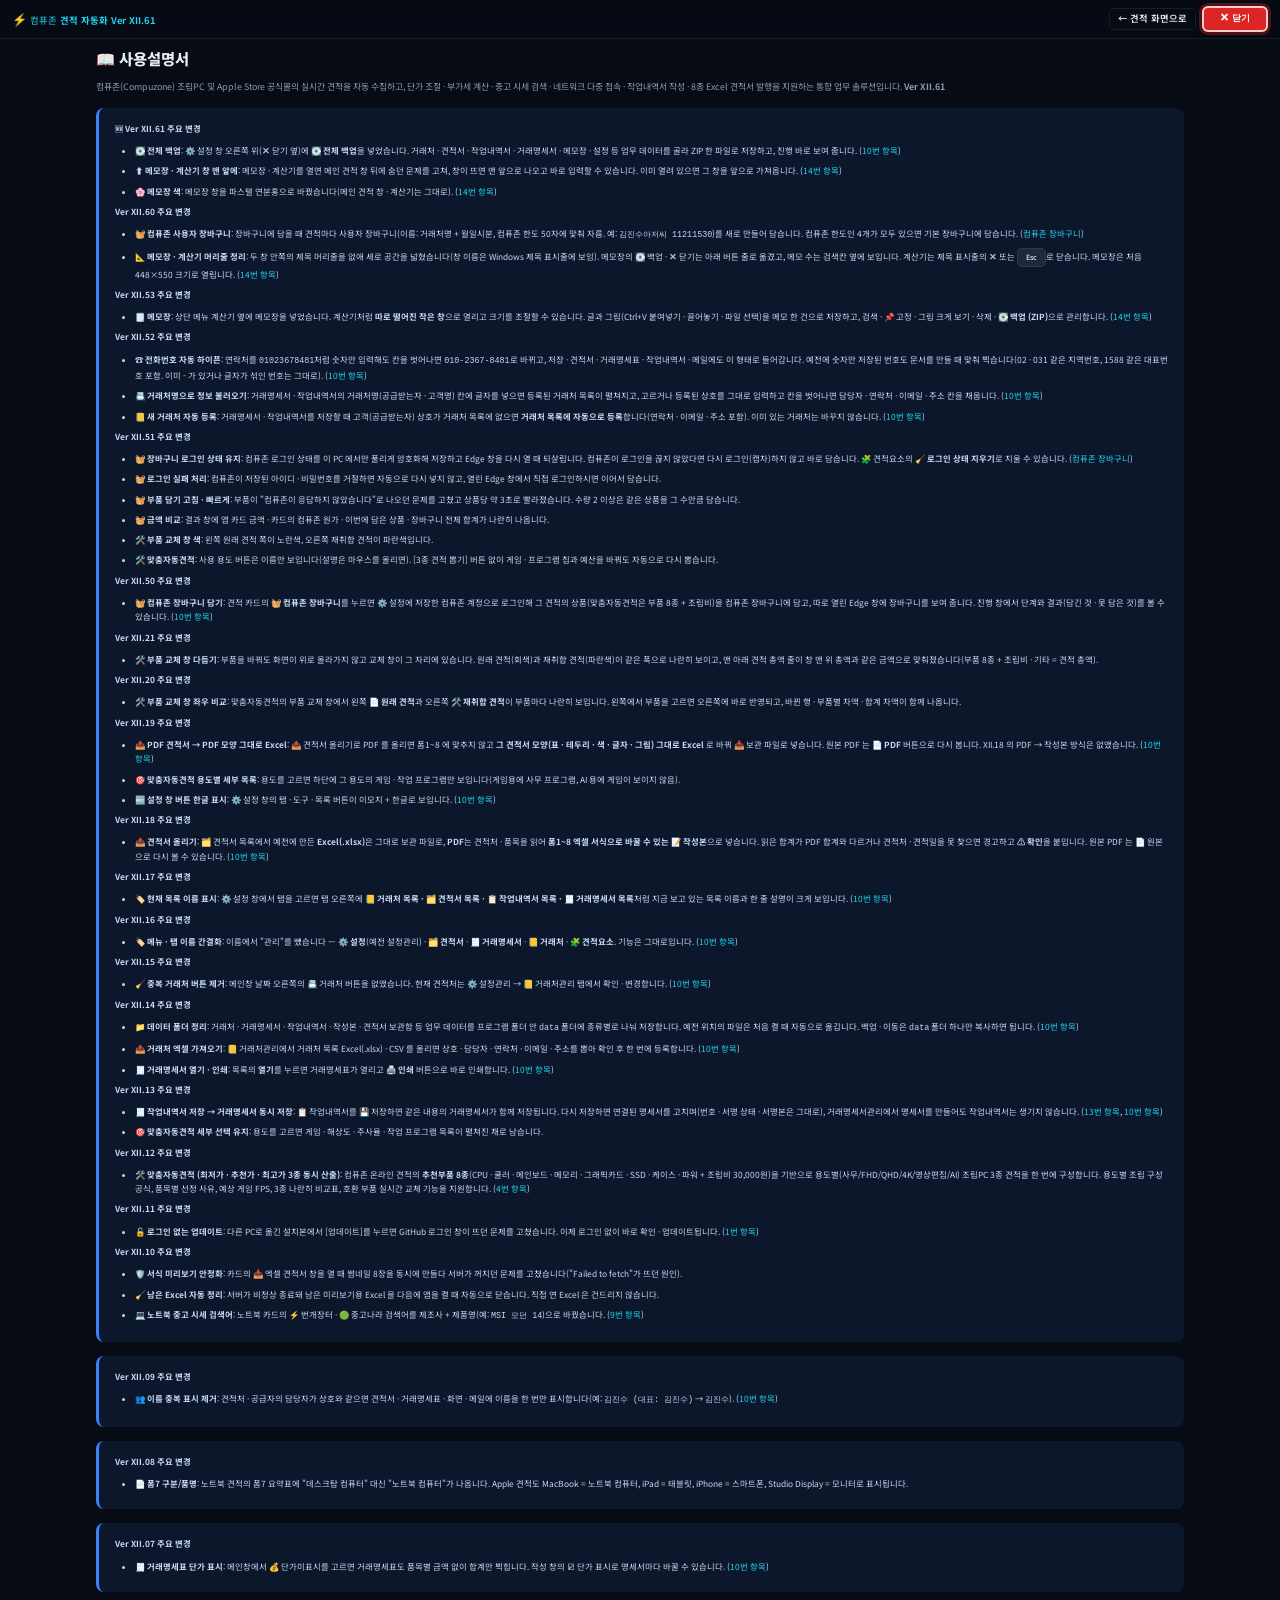
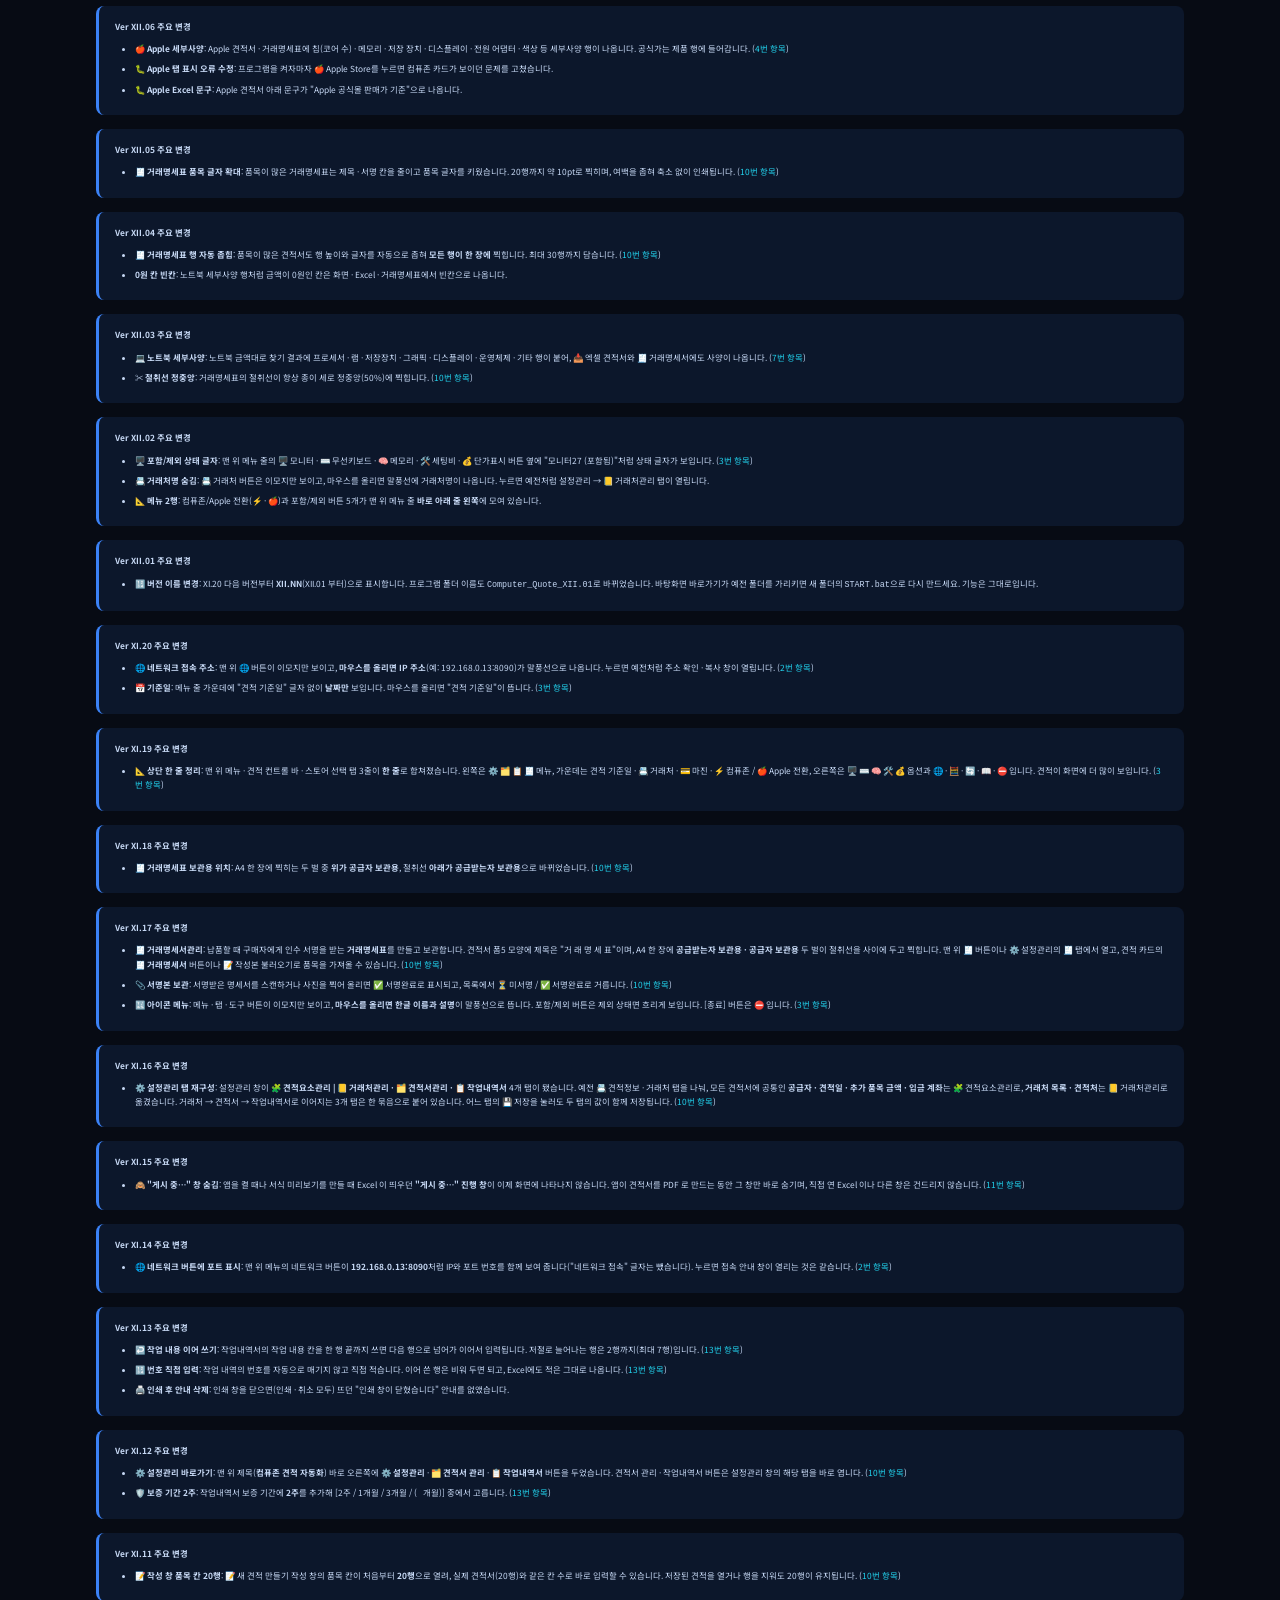
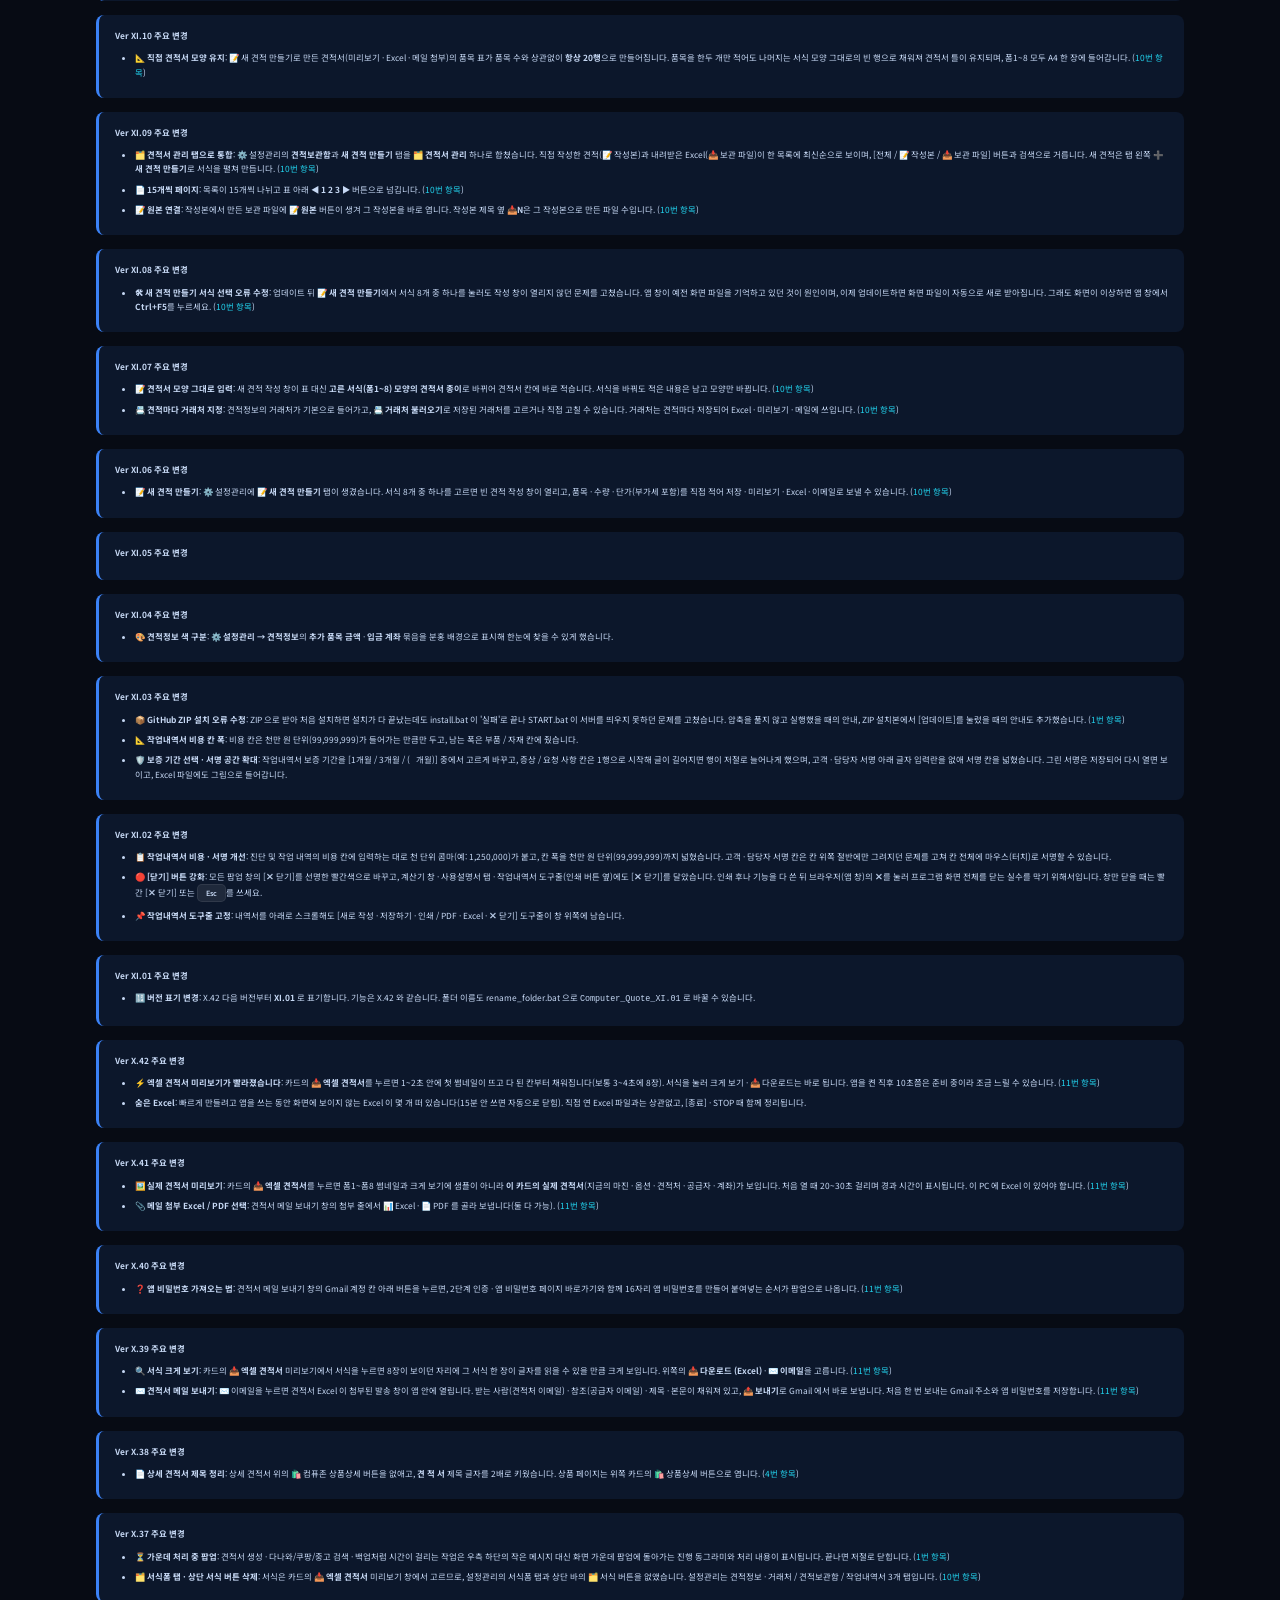
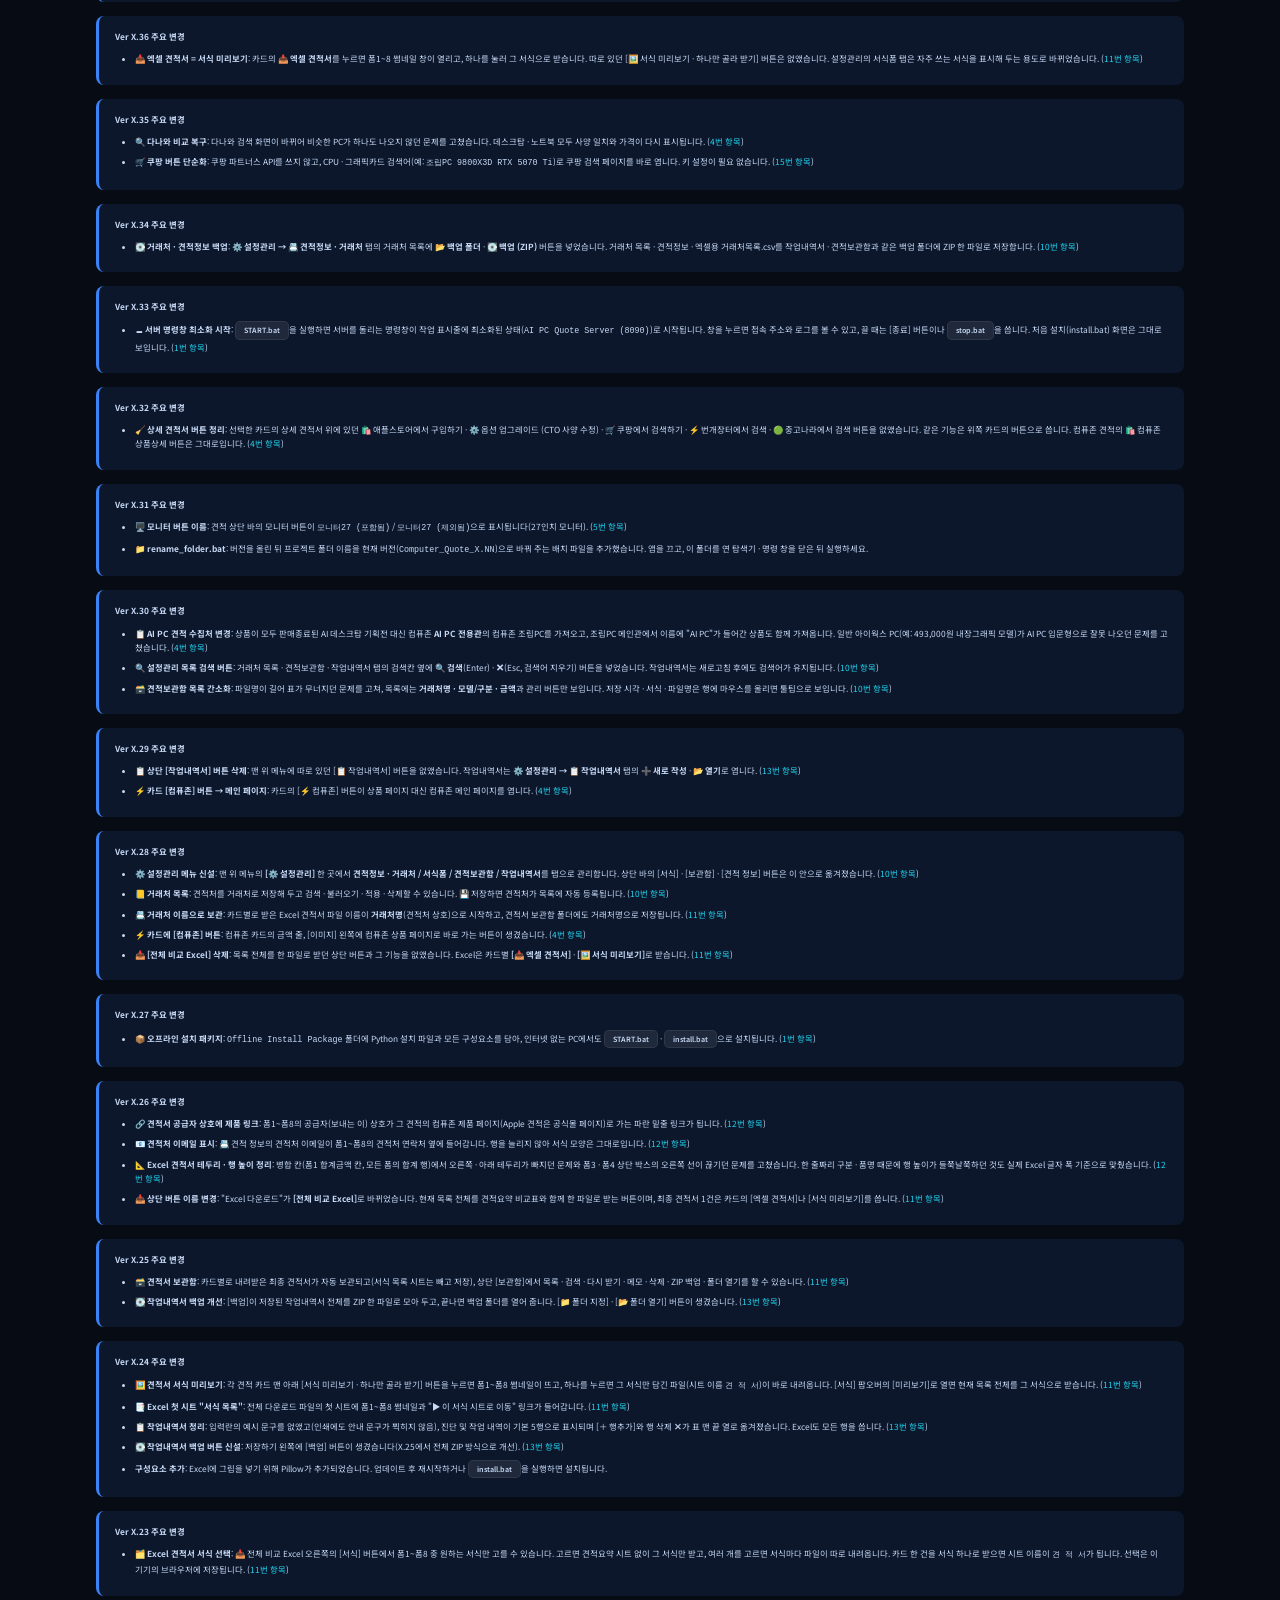
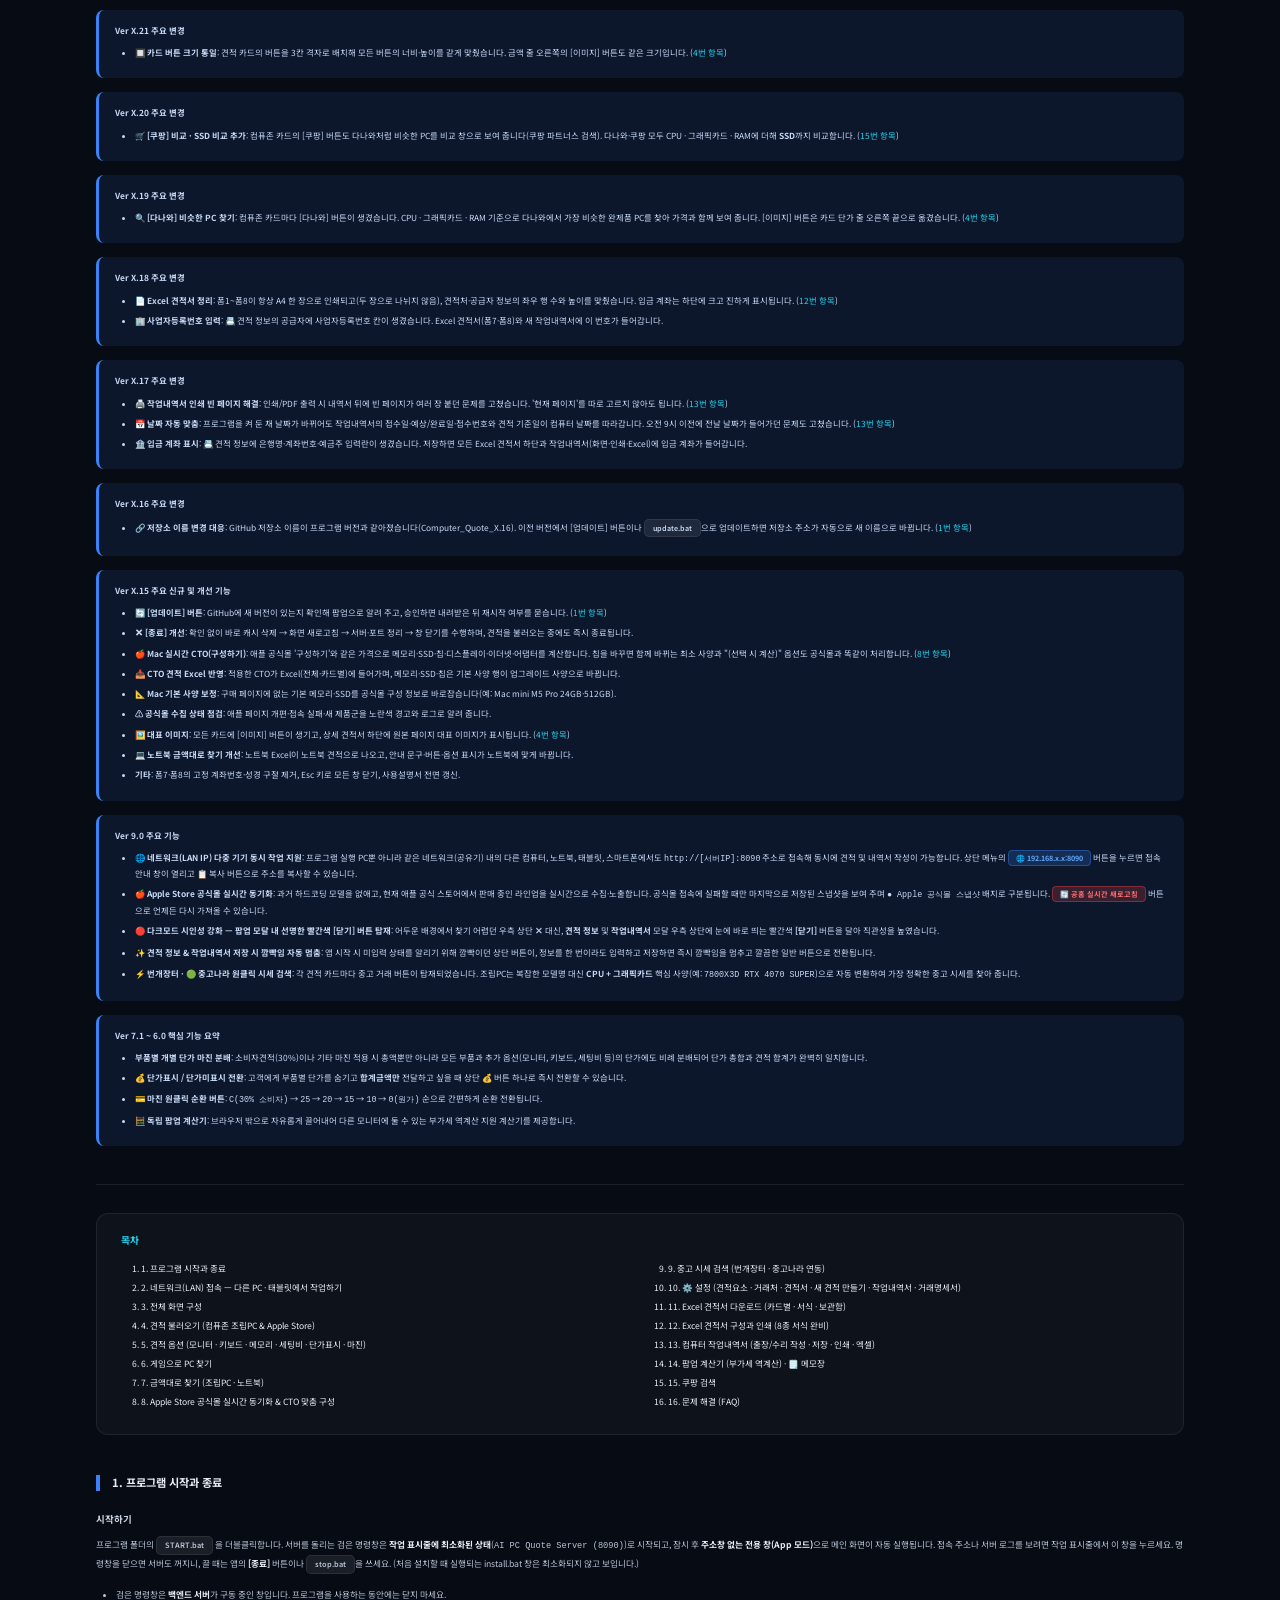
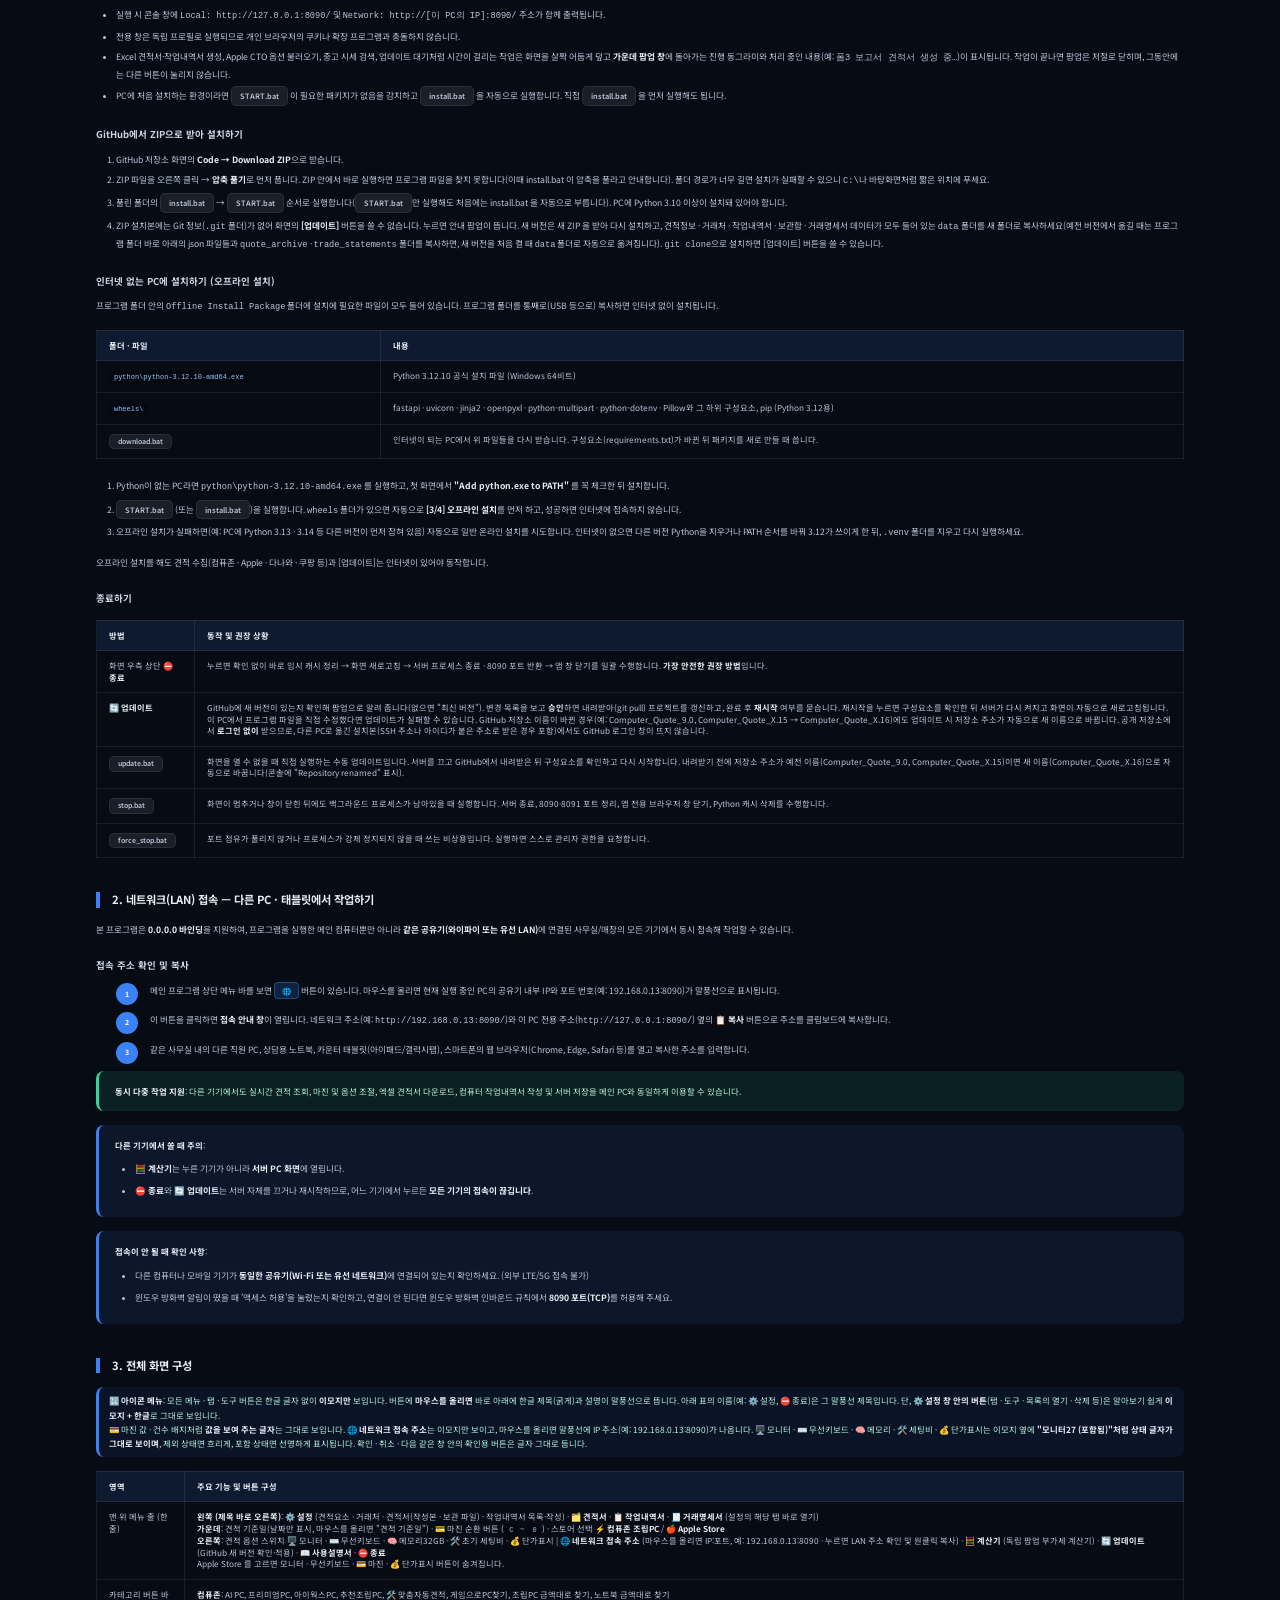
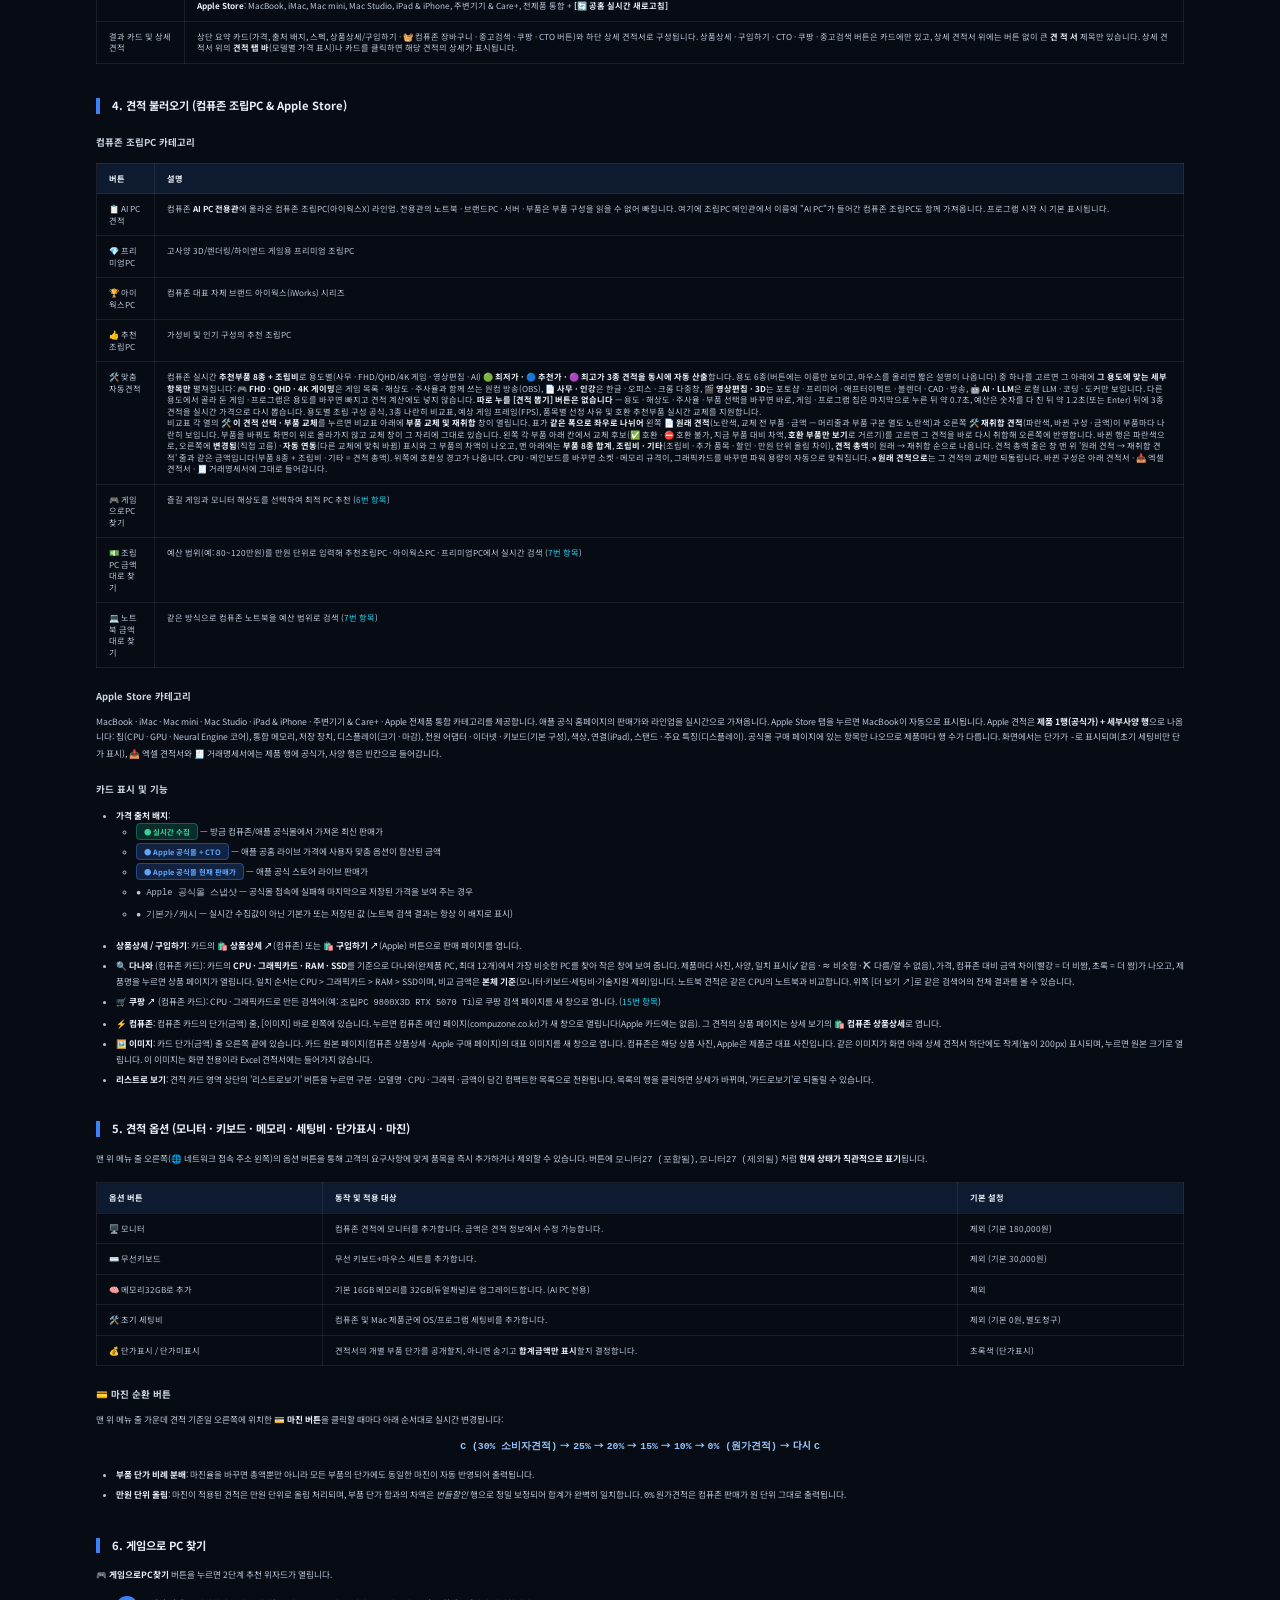
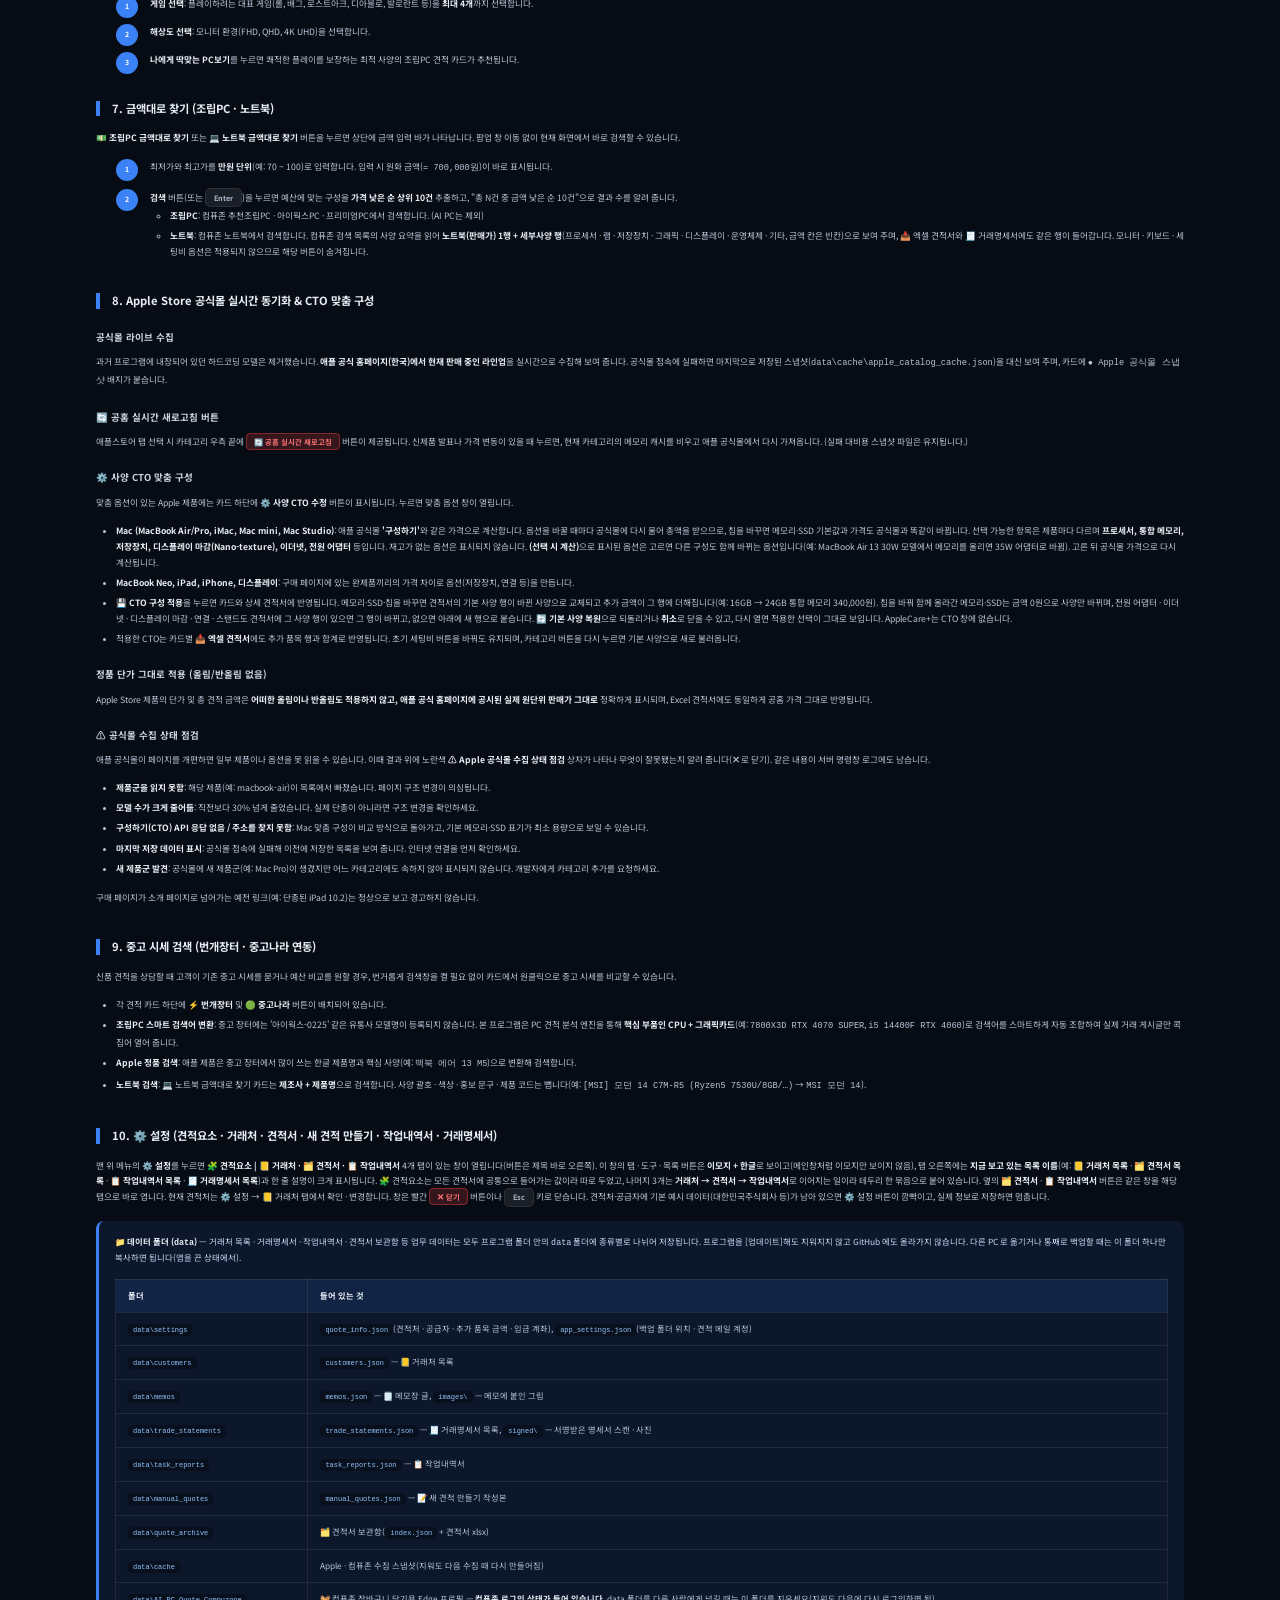
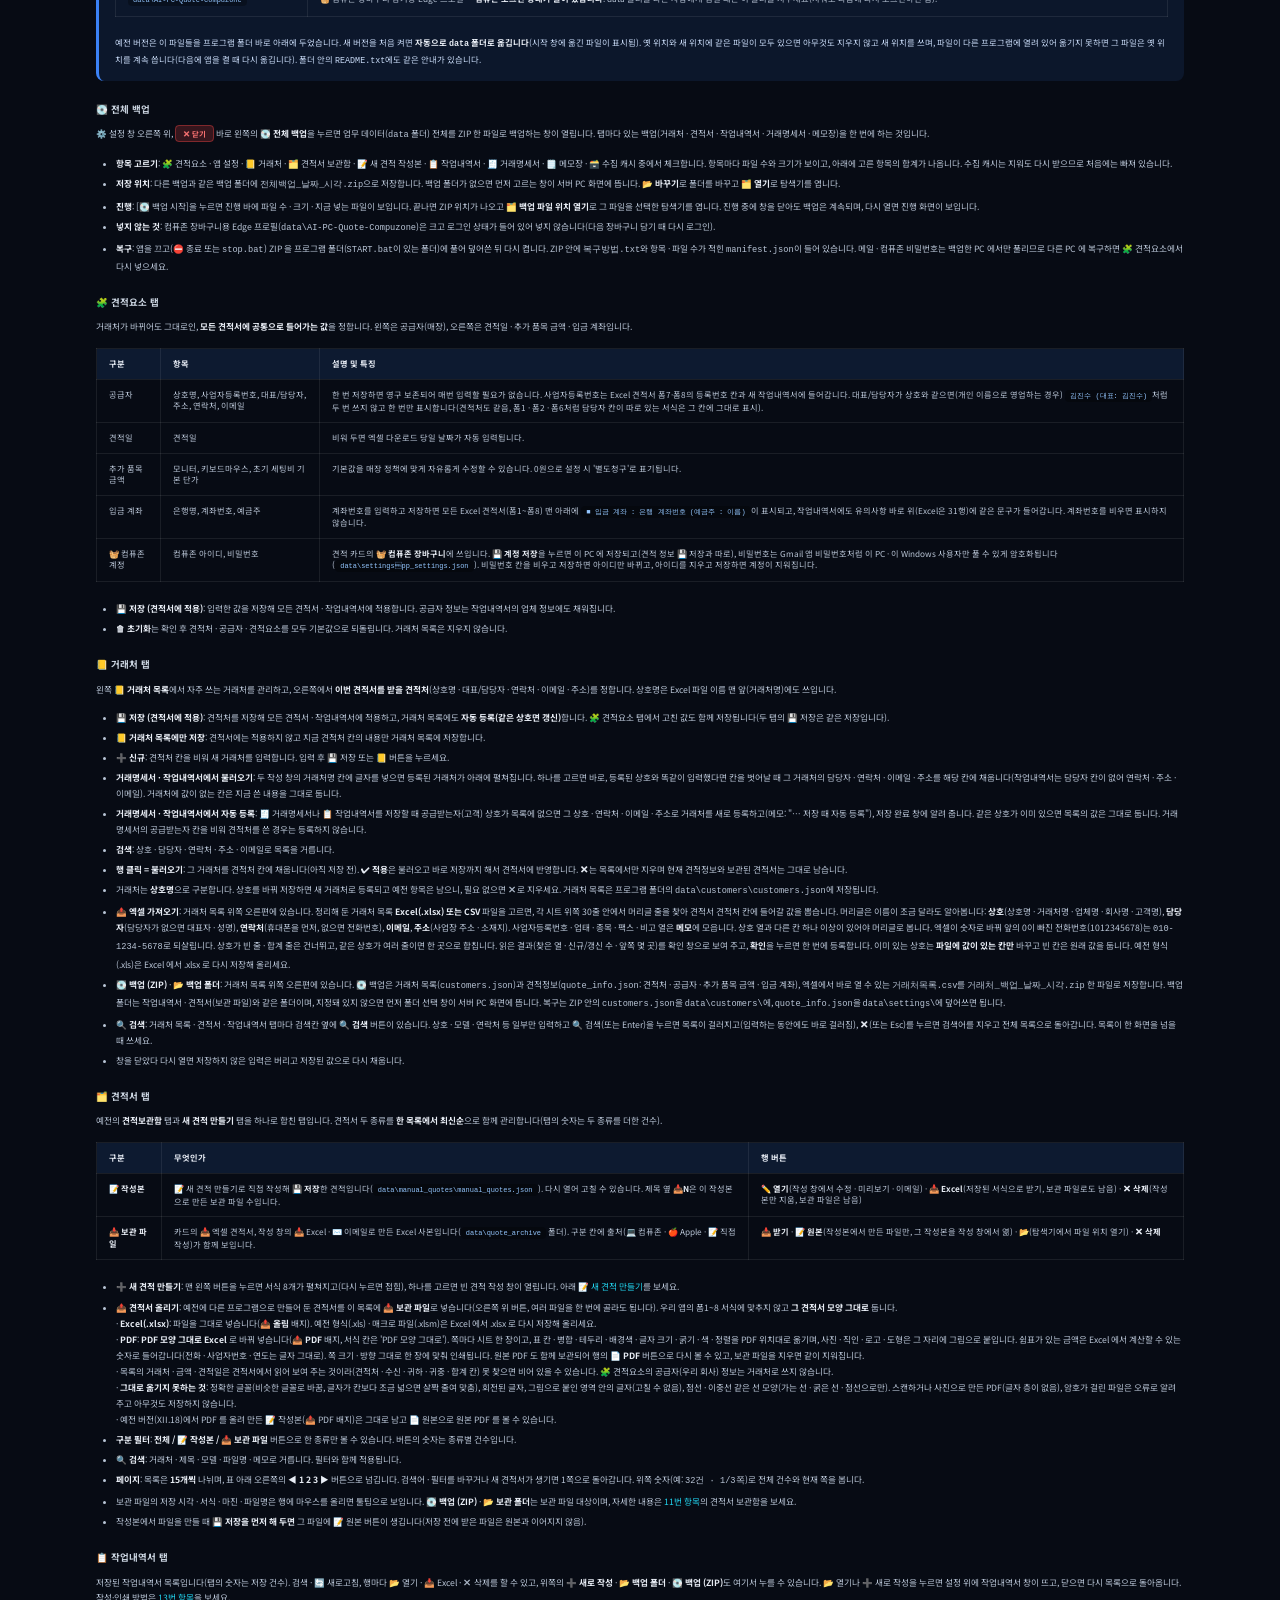
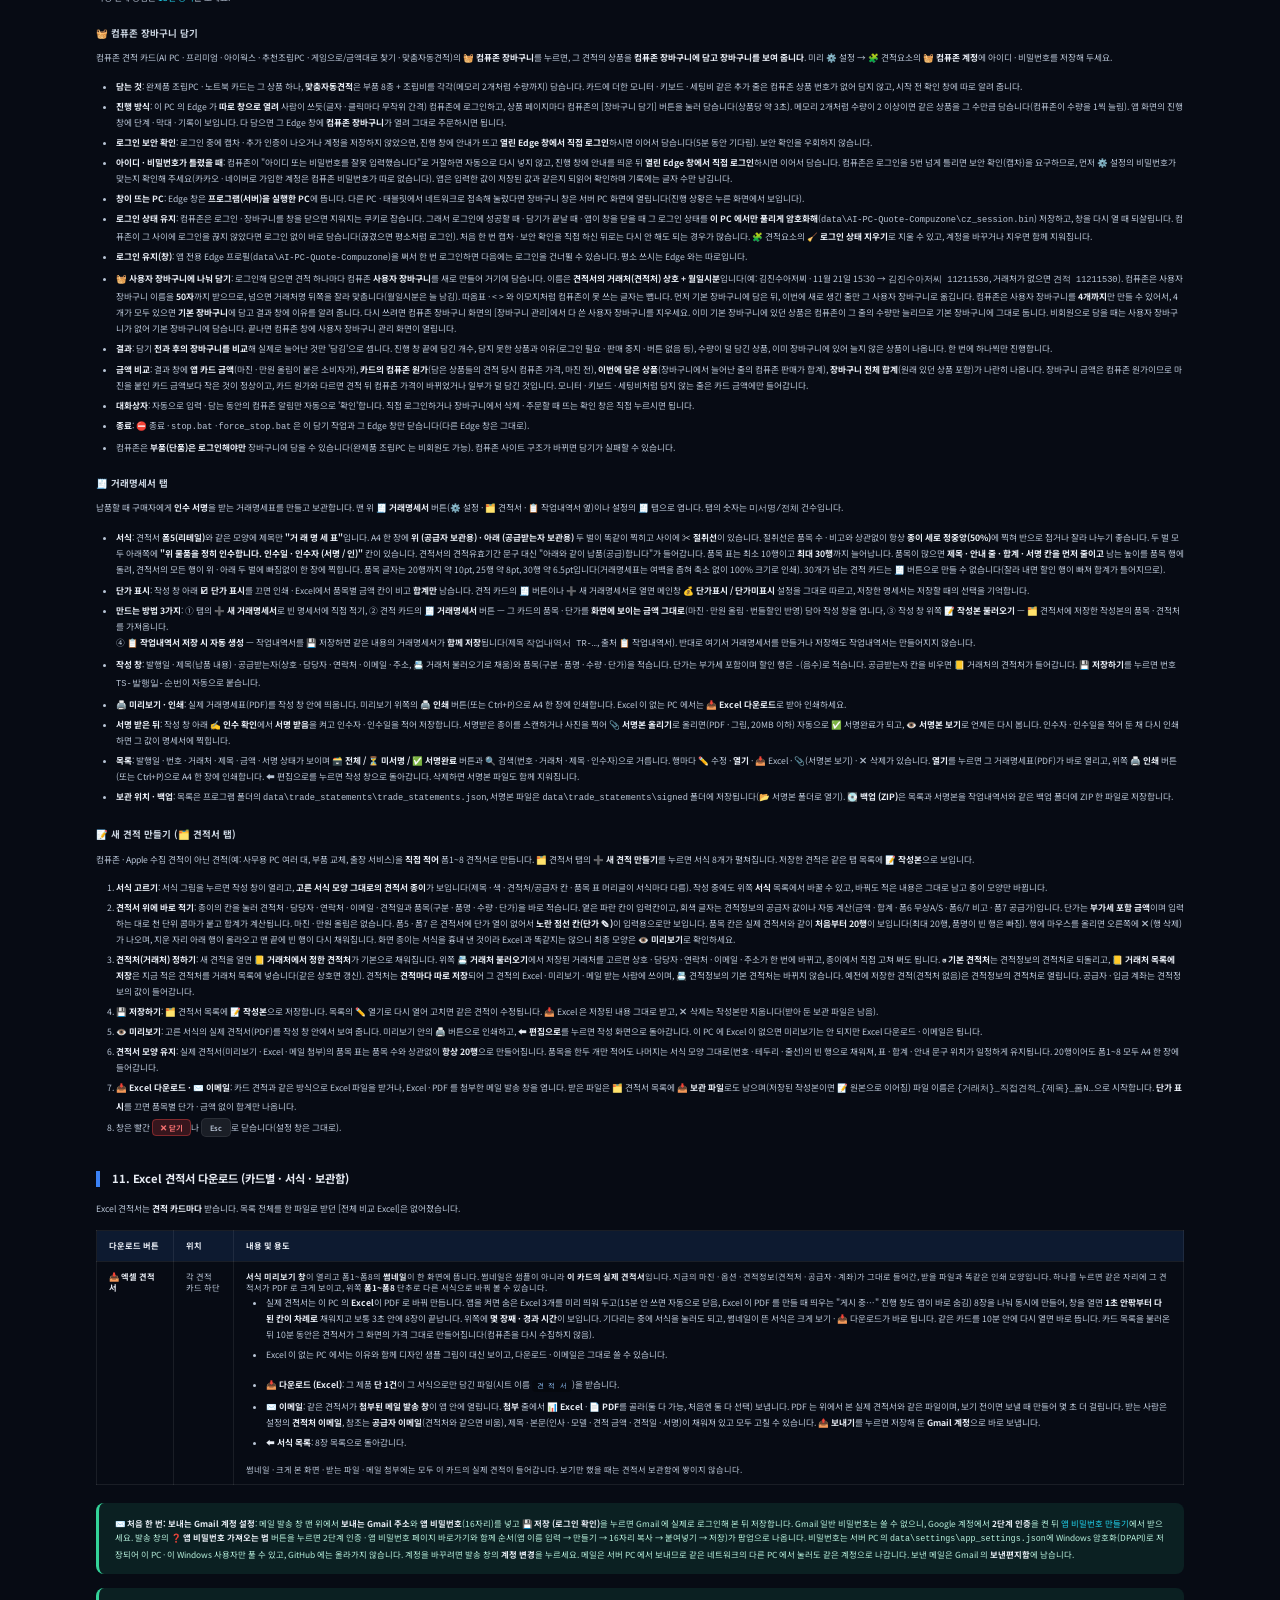
<file: templates/사용설명서.html>
<!DOCTYPE html>
<html lang="ko">
<head>
  <meta charset="UTF-8" />
  <meta name="viewport" content="width=device-width, initial-scale=1.0" />
  <title>사용설명서 — 컴퓨존 견적 자동화 Ver XII.61</title>
  <link rel="preconnect" href="https://fonts.googleapis.com" />
  <link rel="preconnect" href="https://fonts.gstatic.com" crossorigin />
  <link href="https://fonts.googleapis.com/css2?family=Noto+Sans+KR:wght@400;500;600;700;800&family=JetBrains+Mono:wght@400;500&display=swap" rel="stylesheet" />
  <link rel="stylesheet" href="/static/css/style.css?v={{ asset_v("css/style.css") }}" />
  <style>
    .manual-wrap { max-width: 1120px; margin: 0 auto; padding: 48px 16px 40px; }
    .manual-head { border-bottom: 1px solid var(--border); padding-bottom: 24px; margin-bottom: 28px; }
    .manual-head h1 { font-size: 1.65rem; font-weight: 800; margin-bottom: 10px; display: flex; align-items: center; gap: 10px; }
    .manual-head p { color: var(--muted); font-size: 0.95rem; line-height: 1.6; }

    .manual-toc {
      background: rgba(255,255,255,0.03); border: 1px solid var(--border);
      border-radius: 12px; padding: 20px 24px; margin-bottom: 40px;
    }
    .manual-toc h2 { font-size: 1.05rem; margin-bottom: 14px; color: var(--accent); }
    .manual-toc ol { margin: 0; padding-left: 20px; columns: 2; column-gap: 36px; }
    .manual-toc li { margin-bottom: 7px; font-size: 0.92rem; break-inside: avoid; }
    .manual-toc a { color: var(--text); text-decoration: none; transition: color 0.15s ease; }
    .manual-toc a:hover { color: var(--accent); text-decoration: underline; }

    .manual-sec { margin-bottom: 34px; scroll-margin-top: 48px; }
    .manual-sec h2 {
      font-size: 1.2rem; font-weight: 700; margin-bottom: 14px;
      padding-left: 12px; border-left: 4px solid var(--primary);
      display: flex; align-items: center; gap: 8px;
    }
    .manual-sec h3 { font-size: 1.02rem; font-weight: 700; margin: 22px 0 10px; color: #cbd5e1; }
    .manual-sec p { color: #b9c5d6; line-height: 1.75; margin-bottom: 12px; font-size: 0.93rem; }
    .manual-sec ul, .manual-sec ol { margin: 0 0 14px 20px; color: #b9c5d6; font-size: 0.93rem; line-height: 1.85; }
    .manual-sec li { margin-bottom: 4px; }
    .manual-sec strong { color: var(--text); }

    .manual-table { width: 100%; border-collapse: collapse; margin: 14px 0 18px; font-size: 0.88rem; }
    .manual-table th, .manual-table td {
      border: 1px solid var(--border); padding: 9px 12px; text-align: left; vertical-align: top;
    }
    .manual-table th { background: rgba(59,130,246,0.12); color: var(--text); font-weight: 700; white-space: nowrap; }
    .manual-table td { color: #b9c5d6; }
    .manual-table code { font-size: 0.85em; background: rgba(0,0,0,0.3); padding: 2px 5px; border-radius: 4px; color: #93c5fd; }

    .manual-note, .manual-warn, .manual-tip {
      border-radius: 8px; padding: 13px 16px; margin: 14px 0; font-size: 0.9rem; line-height: 1.7;
    }
    .manual-note { background: rgba(59,130,246,0.1); border-left: 3px solid #3b82f6; color: #c7d9f5; }
    .manual-note ul { margin: 8px 0 0 20px; padding: 0; }
    .manual-note li { margin-bottom: 6px; }
    .manual-warn { background: rgba(248,113,113,0.1); border-left: 3px solid #f87171; color: #fecaca; }
    .manual-tip  { background: rgba(52,211,153,0.1); border-left: 3px solid #34d399; color: #b7f0dc; }

    .manual-badge-red { background: rgba(239, 68, 68, 0.2); color: #f87171; border: 1px solid rgba(239, 68, 68, 0.4); padding: 2px 7px; border-radius: 4px; font-weight: 700; font-size: 0.85em; }
    .manual-badge-green { background: rgba(16, 185, 129, 0.2); color: #34d399; border: 1px solid rgba(16, 185, 129, 0.4); padding: 2px 7px; border-radius: 4px; font-weight: 700; font-size: 0.85em; }
    .manual-badge-blue { background: rgba(59, 130, 246, 0.2); color: #60a5fa; border: 1px solid rgba(59, 130, 246, 0.4); padding: 2px 7px; border-radius: 4px; font-weight: 700; font-size: 0.85em; }

    .manual-key {
      display: inline-block; padding: 2px 8px; border-radius: 5px; font-size: 0.85em; font-weight: 600;
      background: rgba(255,255,255,0.08); border: 1px solid var(--border); white-space: nowrap;
    }
    .manual-steps { counter-reset: mstep; list-style: none; margin-left: 0; padding-left: 0; }
    .manual-steps > li {
      counter-increment: mstep; position: relative; padding-left: 34px; margin-bottom: 12px;
    }
    .manual-steps > li::before {
      content: counter(mstep); position: absolute; left: 0; top: 1px;
      width: 22px; height: 22px; border-radius: 50%; background: var(--primary); color: #fff;
      font-size: 0.75rem; font-weight: 700; display: flex; align-items: center; justify-content: center;
    }
    .manual-back { display: inline-flex; align-items: center; gap: 6px; }
    .manual-footer {
      border-top: 1px solid var(--border); margin-top: 48px; padding-top: 20px;
      color: var(--muted); font-size: 0.85rem;
    }
    @media (max-width: 768px) {
      .manual-toc ol { columns: 1; }
      .manual-wrap { padding: 46px 12px 32px; }
    }
  </style>
</head>
<body>
  <nav class="nav">
    <div class="container nav-inner">
      <div class="nav-brand">
        <a href="/" class="logo">
          <span class="logo-icon">⚡</span>
          <span>컴퓨존 <strong>견적 자동화 Ver XII.61</strong></span>
        </a>
      </div>
      <div class="nav-links">
        <a href="/" class="btn btn-outline btn-sm manual-back">← 견적 화면으로</a>
        <button type="button" id="manualClose" class="btn-modal-close" title="설명서 탭만 닫습니다 (앱 창은 그대로)">✕ 닫기</button>
      </div>
    </div>
  </nav>

  <div class="manual-wrap">
    <div class="manual-head">
      <h1>📖 사용설명서</h1>
      <p>컴퓨존(Compuzone) 조립PC 및 Apple Store 공식몰의 실시간 견적을 자동 수집하고, 단가 조절 · 부가세 계산 · 중고 시세 검색 · 네트워크 다중 접속 · 작업내역서 작성 · 8종 Excel 견적서 발행을 지원하는 통합 업무 솔루션입니다. <strong>Ver XII.61</strong></p>

      <div class="manual-note">
        <strong>🆕 Ver XII.61 주요 변경</strong>
        <ul>
          <li><strong>💽 전체 백업</strong>: ⚙️ 설정 창 오른쪽 위(✕ 닫기 옆)에 <strong>💽 전체 백업</strong>을 넣었습니다. 거래처 · 견적서 · 작업내역서 · 거래명세서 · 메모장 · 설정 등 업무 데이터를 골라 ZIP 한 파일로 저장하고, 진행 바로 보여 줍니다. (<a href="#s10-fullbackup">10번 항목</a>)</li>
          <li><strong>⬆️ 메모장 · 계산기 창 맨 앞에</strong>: 메모장 · 계산기를 열면 메인 견적 창 뒤에 숨던 문제를 고쳐, 창이 뜨면 맨 앞으로 나오고 바로 입력할 수 있습니다. 이미 열려 있으면 그 창을 앞으로 가져옵니다. (<a href="#s14">14번 항목</a>)</li>
          <li><strong>🌸 메모장 색</strong>: 메모장 창을 파스텔 연분홍으로 바꿨습니다(메인 견적 창 · 계산기는 그대로). (<a href="#s14-memo">14번 항목</a>)</li>
        </ul>
        <strong>Ver XII.60 주요 변경</strong>
        <ul>
          <li><strong>🧺 컴퓨존 사용자 장바구니</strong>: 장바구니에 담을 때 견적마다 사용자 장바구니(이름: 거래처명 + 월일시분, 컴퓨존 한도 50자에 맞춰 자름. 예: <code>김진수아저씨 11211530</code>)를 새로 만들어 담습니다. 컴퓨존 한도인 4개가 모두 있으면 기본 장바구니에 담습니다. (<a href="#s10-czcart">컴퓨존 장바구니</a>)</li>
          <li><strong>📐 메모장 · 계산기 머리줄 정리</strong>: 두 창 안쪽의 제목 머리줄을 없애 세로 공간을 넓혔습니다(창 이름은 Windows 제목 표시줄에 보임). 메모장의 💽 백업 · ✕ 닫기는 아래 버튼 줄로 옮겼고, 메모 수는 검색칸 옆에 보입니다. 계산기는 제목 표시줄의 ✕ 또는 <span class="manual-key">Esc</span>로 닫습니다. 메모장은 처음 448×550 크기로 열립니다. (<a href="#s14-memo">14번 항목</a>)</li>
        </ul>
        <strong>Ver XII.53 주요 변경</strong>
        <ul>
          <li><strong>🗒️ 메모장</strong>: 상단 메뉴 계산기 옆에 메모장을 넣었습니다. 계산기처럼 <strong>따로 떨어진 작은 창</strong>으로 열리고 크기를 조절할 수 있습니다. 글과 그림(Ctrl+V 붙여넣기 · 끌어놓기 · 파일 선택)을 메모 한 건으로 저장하고, 검색 · 📌 고정 · 그림 크게 보기 · 삭제 · <strong>💽 백업 (ZIP)</strong>으로 관리합니다. (<a href="#s14-memo">14번 항목</a>)</li>
        </ul>
        <strong>Ver XII.52 주요 변경</strong>
        <ul>
          <li><strong>☎️ 전화번호 자동 하이픈</strong>: 연락처를 <code>01023678481</code>처럼 숫자만 입력해도 칸을 벗어나면 <code>010-2367-8481</code>로 바뀌고, 저장 · 견적서 · 거래명세표 · 작업내역서 · 메일에도 이 형태로 들어갑니다. 예전에 숫자만 저장된 번호도 문서를 만들 때 맞춰 찍습니다(02 · 031 같은 지역번호, 1588 같은 대표번호 포함. 이미 - 가 있거나 글자가 섞인 번호는 그대로). (<a href="#s10">10번 항목</a>)</li>
          <li><strong>📇 거래처명으로 정보 불러오기</strong>: 거래명세서 · 작업내역서의 거래처명(공급받는자 · 고객명) 칸에 글자를 넣으면 등록된 거래처 목록이 펼쳐지고, 고르거나 등록된 상호를 그대로 입력하고 칸을 벗어나면 담당자 · 연락처 · 이메일 · 주소 칸을 채웁니다. (<a href="#s10">10번 항목</a>)</li>
          <li><strong>📒 새 거래처 자동 등록</strong>: 거래명세서 · 작업내역서를 저장할 때 고객(공급받는자) 상호가 거래처 목록에 없으면 <strong>거래처 목록에 자동으로 등록</strong>합니다(연락처 · 이메일 · 주소 포함). 이미 있는 거래처는 바꾸지 않습니다. (<a href="#s10">10번 항목</a>)</li>
        </ul>
        <strong>Ver XII.51 주요 변경</strong>
        <ul>
          <li><strong>🧺 장바구니 로그인 상태 유지</strong>: 컴퓨존 로그인 상태를 이 PC 에서만 풀리게 암호화해 저장하고 Edge 창을 다시 열 때 되살립니다. 컴퓨존이 로그인을 끊지 않았다면 다시 로그인(캡차)하지 않고 바로 담습니다. 🧩 견적요소의 <strong>🧹 로그인 상태 지우기</strong>로 지울 수 있습니다. (<a href="#s10-czcart">컴퓨존 장바구니</a>)</li>
          <li><strong>🧺 로그인 실패 처리</strong>: 컴퓨존이 저장된 아이디 · 비밀번호를 거절하면 자동으로 다시 넣지 않고, 열린 Edge 창에서 직접 로그인하시면 이어서 담습니다.</li>
          <li><strong>🧺 부품 담기 고침 · 빠르게</strong>: 부품이 "컴퓨존이 응답하지 않았습니다"로 나오던 문제를 고쳤고 상품당 약 3초로 빨라졌습니다. 수량 2 이상은 같은 상품을 그 수만큼 담습니다.</li>
          <li><strong>🧺 금액 비교</strong>: 결과 창에 앱 카드 금액 · 카드의 컴퓨존 원가 · 이번에 담은 상품 · 장바구니 전체 합계가 나란히 나옵니다.</li>
          <li><strong>🛠️ 부품 교체 창 색</strong>: 왼쪽 원래 견적 쪽이 노란색, 오른쪽 재취합 견적이 파란색입니다.</li>
          <li><strong>🛠️ 맞춤자동견적</strong>: 사용 용도 버튼은 이름만 보입니다(설명은 마우스를 올리면). [3종 견적 뽑기] 버튼 없이 게임 · 프로그램 칩과 예산을 바꿔도 자동으로 다시 뽑습니다.</li>
        </ul>
        <strong>Ver XII.50 주요 변경</strong>
        <ul>
          <li><strong>🧺 컴퓨존 장바구니 담기</strong>: 견적 카드의 <strong>🧺 컴퓨존 장바구니</strong>를 누르면 ⚙️ 설정에 저장한 컴퓨존 계정으로 로그인해 그 견적의 상품(맞춤자동견적은 부품 8종 + 조립비)을 컴퓨존 장바구니에 담고, 따로 열린 Edge 창에 장바구니를 보여 줍니다. 진행 창에서 단계와 결과(담긴 것 · 못 담은 것)를 볼 수 있습니다. (<a href="#s10-czcart">10번 항목</a>)</li>
        </ul>
        <strong>Ver XII.21 주요 변경</strong>
        <ul>
          <li><strong>🛠️ 부품 교체 창 다듬기</strong>: 부품을 바꿔도 화면이 위로 올라가지 않고 교체 창이 그 자리에 있습니다. 원래 견적(회색)과 재취합 견적(파란색)이 같은 폭으로 나란히 보이고, 맨 아래 견적 총액 줄이 창 맨 위 총액과 같은 금액으로 맞춰졌습니다(부품 8종 + 조립비 · 기타 = 견적 총액).</li>
        </ul>
        <strong>Ver XII.20 주요 변경</strong>
        <ul>
          <li><strong>🛠️ 부품 교체 창 좌우 비교</strong>: 맞춤자동견적의 부품 교체 창에서 왼쪽 <strong>📄 원래 견적</strong>과 오른쪽 <strong>🛠️ 재취합 견적</strong>이 부품마다 나란히 보입니다. 왼쪽에서 부품을 고르면 오른쪽에 바로 반영되고, 바뀐 행 · 부품별 차액 · 합계 차액이 함께 나옵니다.</li>
        </ul>
        <strong>Ver XII.19 주요 변경</strong>
        <ul>
          <li><strong>📤 PDF 견적서 → PDF 모양 그대로 Excel</strong>: 📤 견적서 올리기로 PDF 를 올리면 폼1~8 에 맞추지 않고 <strong>그 견적서 모양(표 · 테두리 · 색 · 글자 · 그림) 그대로 Excel</strong> 로 바꿔 📥 보관 파일로 넣습니다. 원본 PDF 는 <strong>📄 PDF</strong> 버튼으로 다시 봅니다. XII.18 의 PDF → 작성본 방식은 없앴습니다. (<a href="#s10">10번 항목</a>)</li>
          <li><strong>🎯 맞춤자동견적 용도별 세부 목록</strong>: 용도를 고르면 하단에 그 용도의 게임 · 작업 프로그램만 보입니다(게임용에 사무 프로그램, AI 용에 게임이 보이지 않음).</li>
          <li><strong>🔤 설정 창 버튼 한글 표시</strong>: ⚙️ 설정 창의 탭 · 도구 · 목록 버튼이 이모지 + 한글로 보입니다. (<a href="#s10">10번 항목</a>)</li>
        </ul>
        <strong>Ver XII.18 주요 변경</strong>
        <ul>
          <li><strong>📤 견적서 올리기</strong>: 🗂️ 견적서 목록에서 예전에 만든 <strong>Excel(.xlsx)</strong>은 그대로 보관 파일로, <strong>PDF</strong>는 견적처 · 품목을 읽어 <strong>폼1~8 엑셀 서식으로 바꿀 수 있는 📝 작성본</strong>으로 넣습니다. 읽은 합계가 PDF 합계와 다르거나 견적처 · 견적일을 못 찾으면 경고하고 <strong>⚠️ 확인</strong>을 붙입니다. 원본 PDF 는 📄 원본으로 다시 볼 수 있습니다. (<a href="#s10">10번 항목</a>)</li>
        </ul>
        <strong>Ver XII.17 주요 변경</strong>
        <ul>
          <li><strong>🏷️ 현재 목록 이름 표시</strong>: ⚙️ 설정 창에서 탭을 고르면 탭 오른쪽에 <strong>📒 거래처 목록 · 🗂️ 견적서 목록 · 📋 작업내역서 목록 · 🧾 거래명세서 목록</strong>처럼 지금 보고 있는 목록 이름과 한 줄 설명이 크게 보입니다. (<a href="#s10">10번 항목</a>)</li>
        </ul>
        <strong>Ver XII.16 주요 변경</strong>
        <ul>
          <li><strong>🏷️ 메뉴 · 탭 이름 간결화</strong>: 이름에서 "관리"를 뺐습니다 — <strong>⚙️ 설정</strong>(예전 설정관리) · <strong>🗂️ 견적서</strong> · <strong>🧾 거래명세서</strong> · <strong>📒 거래처</strong> · <strong>🧩 견적요소</strong>. 기능은 그대로입니다. (<a href="#s10">10번 항목</a>)</li>
        </ul>
        <strong>Ver XII.15 주요 변경</strong>
        <ul>
          <li><strong>🧹 중복 거래처 버튼 제거</strong>: 메인창 날짜 오른쪽의 📇 거래처 버튼을 없앴습니다. 현재 견적처는 ⚙️ 설정관리 → 📒 거래처관리 탭에서 확인 · 변경합니다. (<a href="#s10">10번 항목</a>)</li>
        </ul>
        <strong>Ver XII.14 주요 변경</strong>
        <ul>
          <li><strong>📁 데이터 폴더 정리</strong>: 거래처 · 거래명세서 · 작업내역서 · 작성본 · 견적서 보관함 등 업무 데이터를 프로그램 폴더 안 <code>data</code> 폴더에 종류별로 나눠 저장합니다. 예전 위치의 파일은 처음 켤 때 자동으로 옮깁니다. 백업 · 이동은 <code>data</code> 폴더 하나만 복사하면 됩니다. (<a href="#s10">10번 항목</a>)</li>
          <li><strong>📤 거래처 엑셀 가져오기</strong>: 📒 거래처관리에서 거래처 목록 Excel(.xlsx) · CSV 를 올리면 상호 · 담당자 · 연락처 · 이메일 · 주소를 뽑아 확인 후 한 번에 등록합니다. (<a href="#s10">10번 항목</a>)</li>
          <li><strong>🧾 거래명세서 열기 · 인쇄</strong>: 목록의 <strong>열기</strong>를 누르면 거래명세표가 열리고 <strong>🖨️ 인쇄</strong> 버튼으로 바로 인쇄합니다. (<a href="#s10-ts">10번 항목</a>)</li>
        </ul>
        <strong>Ver XII.13 주요 변경</strong>
        <ul>
          <li><strong>🧾 작업내역서 저장 → 거래명세서 동시 저장</strong>: 📋 작업내역서를 💾 저장하면 같은 내용의 거래명세서가 함께 저장됩니다. 다시 저장하면 연결된 명세서를 고치며(번호 · 서명 상태 · 서명본은 그대로), 거래명세서관리에서 명세서를 만들어도 작업내역서는 생기지 않습니다. (<a href="#s13">13번 항목</a>, <a href="#s10-ts">10번 항목</a>)</li>
          <li><strong>🎯 맞춤자동견적 세부 선택 유지</strong>: 용도를 고르면 게임 · 해상도 · 주사율 · 작업 프로그램 목록이 펼쳐진 채로 남습니다.</li>
        </ul>
        <strong>Ver XII.12 주요 변경</strong>
        <ul>
          <li><strong>🛠️ 맞춤자동견적 (최저가 · 추천가 · 최고가 3종 동시 산출)</strong>: 컴퓨존 온라인 견적의 <strong>추천부품 8종</strong>(CPU · 쿨러 · 메인보드 · 메모리 · 그래픽카드 · SSD · 케이스 · 파워 + 조립비 30,000원)을 기반으로 용도별(사무/FHD/QHD/4K/영상편집/AI) 조립PC 3종 견적을 한 번에 구성합니다. 용도별 조립 구성 공식, 품목별 선정 사유, 예상 게임 FPS, 3종 나란히 비교표, 호환 부품 실시간 교체 기능을 지원합니다. (<a href="#s4">4번 항목</a>)</li>
        </ul>
        <strong>Ver XII.11 주요 변경</strong>
        <ul>
          <li><strong>🔓 로그인 없는 업데이트</strong>: 다른 PC로 옮긴 설치본에서 [업데이트]를 누르면 GitHub 로그인 창이 뜨던 문제를 고쳤습니다. 이제 로그인 없이 바로 확인 · 업데이트됩니다. (<a href="#s1">1번 항목</a>)</li>
        </ul>
        <strong>Ver XII.10 주요 변경</strong>
        <ul>
          <li><strong>🛡️ 서식 미리보기 안정화</strong>: 카드의 📥 엑셀 견적서 창을 열 때 썸네일 8장을 동시에 만들다 서버가 꺼지던 문제를 고쳤습니다("Failed to fetch"가 뜨던 원인).</li>
          <li><strong>🧹 남은 Excel 자동 정리</strong>: 서버가 비정상 종료돼 남은 미리보기용 Excel 을 다음에 앱을 켤 때 자동으로 닫습니다. 직접 연 Excel 은 건드리지 않습니다.</li>
          <li><strong>💻 노트북 중고 시세 검색어</strong>: 노트북 카드의 ⚡ 번개장터 · 🟢 중고나라 검색어를 제조사 + 제품명(예: <code>MSI 모던 14</code>)으로 바꿨습니다. (<a href="#s9">9번 항목</a>)</li>
        </ul>
      </div>

      <div class="manual-note">
        <strong>Ver XII.09 주요 변경</strong>
        <ul>
          <li><strong>👥 이름 중복 표시 제거</strong>: 견적처 · 공급자의 담당자가 상호와 같으면 견적서 · 거래명세표 · 화면 · 메일에 이름을 한 번만 표시합니다(예: <code>김진수 (대표: 김진수)</code> → <code>김진수</code>). (<a href="#s10">10번 항목</a>)</li>
        </ul>
      </div>

      <div class="manual-note">
        <strong>Ver XII.08 주요 변경</strong>
        <ul>
          <li><strong>📄 폼7 구분/품명</strong>: 노트북 견적의 폼7 요약표에 "데스크탑 컴퓨터" 대신 "노트북 컴퓨터"가 나옵니다. Apple 견적도 MacBook = 노트북 컴퓨터, iPad = 태블릿, iPhone = 스마트폰, Studio Display = 모니터로 표시됩니다.</li>
        </ul>
      </div>

      <div class="manual-note">
        <strong>Ver XII.07 주요 변경</strong>
        <ul>
          <li><strong>🧾 거래명세표 단가 표시</strong>: 메인창에서 💰 단가미표시를 고르면 거래명세표도 품목별 금액 없이 합계만 찍힙니다. 작성 창의 ☑ 단가 표시로 명세서마다 바꿀 수 있습니다. (<a href="#s10-ts">10번 항목</a>)</li>
        </ul>
      </div>

      <div class="manual-note">
        <strong>Ver XII.06 주요 변경</strong>
        <ul>
          <li><strong>🍎 Apple 세부사양</strong>: Apple 견적서 · 거래명세표에 칩(코어 수) · 메모리 · 저장 장치 · 디스플레이 · 전원 어댑터 · 색상 등 세부사양 행이 나옵니다. 공식가는 제품 행에 들어갑니다. (<a href="#s4">4번 항목</a>)</li>
          <li><strong>🐛 Apple 탭 표시 오류 수정</strong>: 프로그램을 켜자마자 🍎 Apple Store를 누르면 컴퓨존 카드가 보이던 문제를 고쳤습니다.</li>
          <li><strong>🐛 Apple Excel 문구</strong>: Apple 견적서 아래 문구가 "Apple 공식몰 판매가 기준"으로 나옵니다.</li>
        </ul>
      </div>

      <div class="manual-note">
        <strong>Ver XII.05 주요 변경</strong>
        <ul>
          <li><strong>🧾 거래명세표 품목 글자 확대</strong>: 품목이 많은 거래명세표는 제목 · 서명 칸을 줄이고 품목 글자를 키웠습니다. 20행까지 약 10pt로 찍히며, 여백을 좁혀 축소 없이 인쇄됩니다. (<a href="#s10-ts">10번 항목</a>)</li>
        </ul>
      </div>

      <div class="manual-note">
        <strong>Ver XII.04 주요 변경</strong>
        <ul>
          <li><strong>🧾 거래명세표 행 자동 좁힘</strong>: 품목이 많은 견적서도 행 높이와 글자를 자동으로 좁혀 <strong>모든 행이 한 장에</strong> 찍힙니다. 최대 30행까지 담습니다. (<a href="#s10-ts">10번 항목</a>)</li>
          <li><strong>0원 칸 빈칸</strong>: 노트북 세부사양 행처럼 금액이 0원인 칸은 화면 · Excel · 거래명세표에서 빈칸으로 나옵니다.</li>
        </ul>
      </div>

      <div class="manual-note">
        <strong>Ver XII.03 주요 변경</strong>
        <ul>
          <li><strong>💻 노트북 세부사양</strong>: 노트북 금액대로 찾기 결과에 프로세서 · 램 · 저장장치 · 그래픽 · 디스플레이 · 운영체제 · 기타 행이 붙어, 📥 엑셀 견적서와 🧾 거래명세서에도 사양이 나옵니다. (<a href="#s7">7번 항목</a>)</li>
          <li><strong>✂ 절취선 정중앙</strong>: 거래명세표의 절취선이 항상 종이 세로 정중앙(50%)에 찍힙니다. (<a href="#s10-ts">10번 항목</a>)</li>
        </ul>
      </div>

      <div class="manual-note">
        <strong>Ver XII.02 주요 변경</strong>
        <ul>
          <li><strong>🖥️ 포함/제외 상태 글자</strong>: 맨 위 메뉴 줄의 🖥️ 모니터 · ⌨️ 무선키보드 · 🧠 메모리 · 🛠️ 세팅비 · 💰 단가표시 버튼 옆에 "모니터27 (포함됨)"처럼 상태 글자가 보입니다. (<a href="#s3">3번 항목</a>)</li>
          <li><strong>📇 거래처명 숨김</strong>: 📇 거래처 버튼은 이모지만 보이고, 마우스를 올리면 말풍선에 거래처명이 나옵니다. 누르면 예전처럼 설정관리 → 📒 거래처관리 탭이 열립니다.</li>
          <li><strong>📐 메뉴 2행</strong>: 컴퓨존/Apple 전환(⚡ · 🍎)과 포함/제외 버튼 5개가 맨 위 메뉴 줄 <strong>바로 아래 줄 왼쪽</strong>에 모여 있습니다.</li>
        </ul>
      </div>

      <div class="manual-note">
        <strong>Ver XII.01 주요 변경</strong>
        <ul>
          <li><strong>🔢 버전 이름 변경</strong>: XI.20 다음 버전부터 <strong>XII.NN</strong>(XII.01 부터)으로 표시합니다. 프로그램 폴더 이름도 <code>Computer_Quote_XII.01</code>로 바뀌었습니다. 바탕화면 바로가기가 예전 폴더를 가리키면 새 폴더의 <code>START.bat</code>으로 다시 만드세요. 기능은 그대로입니다.</li>
        </ul>
      </div>

      <div class="manual-note">
        <strong>Ver XI.20 주요 변경</strong>
        <ul>
          <li><strong>🌐 네트워크 접속 주소</strong>: 맨 위 🌐 버튼이 이모지만 보이고, <strong>마우스를 올리면 IP 주소</strong>(예: 192.168.0.13:8090)가 말풍선으로 나옵니다. 누르면 예전처럼 주소 확인 · 복사 창이 열립니다. (<a href="#s2">2번 항목</a>)</li>
          <li><strong>📅 기준일</strong>: 메뉴 줄 가운데에 "견적 기준일" 글자 없이 <strong>날짜만</strong> 보입니다. 마우스를 올리면 "견적 기준일"이 뜹니다. (<a href="#s3">3번 항목</a>)</li>
        </ul>
      </div>

      <div class="manual-note">
        <strong>Ver XI.19 주요 변경</strong>
        <ul>
          <li><strong>📐 상단 한 줄 정리</strong>: 맨 위 메뉴 · 견적 컨트롤 바 · 스토어 선택 탭 3줄이 <strong>한 줄</strong>로 합쳐졌습니다. 왼쪽은 ⚙️ 🗂️ 📋 🧾 메뉴, 가운데는 견적 기준일 · 📇 거래처 · 💳 마진 · ⚡ 컴퓨존 / 🍎 Apple 전환, 오른쪽은 🖥️ ⌨️ 🧠 🛠️ 💰 옵션과 🌐 · 🧮 · 🔄 · 📖 · ⛔ 입니다. 견적이 화면에 더 많이 보입니다. (<a href="#s3">3번 항목</a>)</li>
        </ul>
      </div>

      <div class="manual-note">
        <strong>Ver XI.18 주요 변경</strong>
        <ul>
          <li><strong>🧾 거래명세표 보관용 위치</strong>: A4 한 장에 찍히는 두 벌 중 <strong>위가 공급자 보관용</strong>, 절취선 <strong>아래가 공급받는자 보관용</strong>으로 바뀌었습니다. (<a href="#s10-ts">10번 항목</a>)</li>
        </ul>
      </div>

      <div class="manual-note">
        <strong>Ver XI.17 주요 변경</strong>
        <ul>
          <li><strong>🧾 거래명세서관리</strong>: 납품할 때 구매자에게 인수 서명을 받는 <strong>거래명세표</strong>를 만들고 보관합니다. 견적서 폼5 모양에 제목은 "거 래 명 세 표"이며, A4 한 장에 <strong>공급받는자 보관용 · 공급자 보관용</strong> 두 벌이 절취선을 사이에 두고 찍힙니다. 맨 위 🧾 버튼이나 ⚙️ 설정관리의 🧾 탭에서 열고, 견적 카드의 <strong>🧾 거래명세서</strong> 버튼이나 📝 작성본 불러오기로 품목을 가져올 수 있습니다. (<a href="#s10-ts">10번 항목</a>)</li>
          <li><strong>📎 서명본 보관</strong>: 서명받은 명세서를 스캔하거나 사진을 찍어 올리면 ✅ 서명완료로 표시되고, 목록에서 ⏳ 미서명 / ✅ 서명완료로 거릅니다. (<a href="#s10-ts">10번 항목</a>)</li>
          <li><strong>🔣 아이콘 메뉴</strong>: 메뉴 · 탭 · 도구 버튼이 이모지만 보이고, <strong>마우스를 올리면 한글 이름과 설명</strong>이 말풍선으로 뜹니다. 포함/제외 버튼은 제외 상태면 흐리게 보입니다. [종료] 버튼은 ⛔ 입니다. (<a href="#s3">3번 항목</a>)</li>
        </ul>
      </div>

      <div class="manual-note">
        <strong>Ver XI.16 주요 변경</strong>
        <ul>
          <li><strong>⚙️ 설정관리 탭 재구성</strong>: 설정관리 창이 <strong>🧩 견적요소관리 | 📒 거래처관리 · 🗂️ 견적서관리 · 📋 작업내역서</strong> 4개 탭이 됐습니다. 예전 📇 견적정보 · 거래처 탭을 나눠, 모든 견적서에 공통인 <strong>공급자 · 견적일 · 추가 품목 금액 · 입금 계좌</strong>는 🧩 견적요소관리로, <strong>거래처 목록 · 견적처</strong>는 📒 거래처관리로 옮겼습니다. 거래처 → 견적서 → 작업내역서로 이어지는 3개 탭은 한 묶음으로 붙어 있습니다. 어느 탭의 💾 저장을 눌러도 두 탭의 값이 함께 저장됩니다. (<a href="#s10">10번 항목</a>)</li>
        </ul>
      </div>

      <div class="manual-note">
        <strong>Ver XI.15 주요 변경</strong>
        <ul>
          <li><strong>🙈 "게시 중…" 창 숨김</strong>: 앱을 켤 때나 서식 미리보기를 만들 때 Excel 이 띄우던 <strong>"게시 중…" 진행 창</strong>이 이제 화면에 나타나지 않습니다. 앱이 견적서를 PDF 로 만드는 동안 그 창만 바로 숨기며, 직접 연 Excel 이나 다른 창은 건드리지 않습니다. (<a href="#s11">11번 항목</a>)</li>
        </ul>
      </div>

      <div class="manual-note">
        <strong>Ver XI.14 주요 변경</strong>
        <ul>
          <li><strong>🌐 네트워크 버튼에 포트 표시</strong>: 맨 위 메뉴의 네트워크 버튼이 <strong>192.168.0.13:8090</strong>처럼 IP와 포트 번호를 함께 보여 줍니다("네트워크 접속" 글자는 뺐습니다). 누르면 접속 안내 창이 열리는 것은 같습니다. (<a href="#s2">2번 항목</a>)</li>
        </ul>
      </div>

      <div class="manual-note">
        <strong>Ver XI.13 주요 변경</strong>
        <ul>
          <li><strong>↩️ 작업 내용 이어 쓰기</strong>: 작업내역서의 작업 내용 칸을 한 행 끝까지 쓰면 다음 행으로 넘어가 이어서 입력됩니다. 저절로 늘어나는 행은 2행까지(최대 7행)입니다. (<a href="#s13">13번 항목</a>)</li>
          <li><strong>🔢 번호 직접 입력</strong>: 작업 내역의 번호를 자동으로 매기지 않고 직접 적습니다. 이어 쓴 행은 비워 두면 되고, Excel에도 적은 그대로 나옵니다. (<a href="#s13">13번 항목</a>)</li>
          <li><strong>🖨️ 인쇄 후 안내 삭제</strong>: 인쇄 창을 닫으면(인쇄 · 취소 모두) 뜨던 "인쇄 창이 닫혔습니다" 안내를 없앴습니다.</li>
        </ul>
      </div>

      <div class="manual-note">
        <strong>Ver XI.12 주요 변경</strong>
        <ul>
          <li><strong>⚙️ 설정관리 바로가기</strong>: 맨 위 제목(<strong>컴퓨존 견적 자동화</strong>) 바로 오른쪽에 <strong>⚙️ 설정관리</strong> · <strong>🗂️ 견적서 관리</strong> · <strong>📋 작업내역서</strong> 버튼을 두었습니다. 견적서 관리 · 작업내역서 버튼은 설정관리 창의 해당 탭을 바로 엽니다. (<a href="#s10">10번 항목</a>)</li>
          <li><strong>🛡️ 보증 기간 2주</strong>: 작업내역서 보증 기간에 <strong>2주</strong>를 추가해 [2주 / 1개월 / 3개월 / ( &nbsp; 개월)] 중에서 고릅니다. (<a href="#s13">13번 항목</a>)</li>
        </ul>
      </div>

      <div class="manual-note">
        <strong>Ver XI.11 주요 변경</strong>
        <ul>
          <li><strong>📝 작성 창 품목 칸 20행</strong>: 📝 새 견적 만들기 작성 창의 품목 칸이 처음부터 <strong>20행</strong>으로 열려, 실제 견적서(20행)와 같은 칸 수로 바로 입력할 수 있습니다. 저장된 견적을 열거나 행을 지워도 20행이 유지됩니다. (<a href="#s10">10번 항목</a>)</li>
        </ul>
      </div>

      <div class="manual-note">
        <strong>Ver XI.10 주요 변경</strong>
        <ul>
          <li><strong>📐 직접 견적서 모양 유지</strong>: 📝 새 견적 만들기로 만든 견적서(미리보기 · Excel · 메일 첨부)의 품목 표가 품목 수와 상관없이 <strong>항상 20행</strong>으로 만들어집니다. 품목을 한두 개만 적어도 나머지는 서식 모양 그대로의 빈 행으로 채워져 견적서 틀이 유지되며, 폼1~8 모두 A4 한 장에 들어갑니다. (<a href="#s10">10번 항목</a>)</li>
        </ul>
      </div>

      <div class="manual-note">
        <strong>Ver XI.09 주요 변경</strong>
        <ul>
          <li><strong>🗂️ 견적서 관리 탭으로 통합</strong>: ⚙️ 설정관리의 <strong>견적보관함</strong>과 <strong>새 견적 만들기</strong> 탭을 <strong>🗂️ 견적서 관리</strong> 하나로 합쳤습니다. 직접 작성한 견적(📝 작성본)과 내려받은 Excel(📥 보관 파일)이 한 목록에 최신순으로 보이며, [전체 / 📝 작성본 / 📥 보관 파일] 버튼과 검색으로 거릅니다. 새 견적은 탭 왼쪽 <strong>➕ 새 견적 만들기</strong>로 서식을 펼쳐 만듭니다. (<a href="#s10">10번 항목</a>)</li>
          <li><strong>📄 15개씩 페이지</strong>: 목록이 15개씩 나뉘고 표 아래 <strong>◀ 1 2 3 ▶</strong> 버튼으로 넘깁니다. (<a href="#s10">10번 항목</a>)</li>
          <li><strong>📝 원본 연결</strong>: 작성본에서 만든 보관 파일에 <strong>📝 원본</strong> 버튼이 생겨 그 작성본을 바로 엽니다. 작성본 제목 옆 <strong>📥N</strong>은 그 작성본으로 만든 파일 수입니다. (<a href="#s10">10번 항목</a>)</li>
        </ul>
      </div>

      <div class="manual-note">
        <strong>Ver XI.08 주요 변경</strong>
        <ul>
          <li><strong>🛠 새 견적 만들기 서식 선택 오류 수정</strong>: 업데이트 뒤 <strong>📝 새 견적 만들기</strong>에서 서식 8개 중 하나를 눌러도 작성 창이 열리지 않던 문제를 고쳤습니다. 앱 창이 예전 화면 파일을 기억하고 있던 것이 원인이며, 이제 업데이트하면 화면 파일이 자동으로 새로 받아집니다. 그래도 화면이 이상하면 앱 창에서 <strong>Ctrl+F5</strong>를 누르세요. (<a href="#s10">10번 항목</a>)</li>
        </ul>
      </div>

      <div class="manual-note">
        <strong>Ver XI.07 주요 변경</strong>
        <ul>
          <li><strong>📝 견적서 모양 그대로 입력</strong>: 새 견적 작성 창이 표 대신 <strong>고른 서식(폼1~8) 모양의 견적서 종이</strong>로 바뀌어 견적서 칸에 바로 적습니다. 서식을 바꿔도 적은 내용은 남고 모양만 바뀝니다. (<a href="#s10">10번 항목</a>)</li>
          <li><strong>📇 견적마다 거래처 지정</strong>: 견적정보의 거래처가 기본으로 들어가고, <strong>📇 거래처 불러오기</strong>로 저장된 거래처를 고르거나 직접 고칠 수 있습니다. 거래처는 견적마다 저장되어 Excel · 미리보기 · 메일에 쓰입니다. (<a href="#s10">10번 항목</a>)</li>
        </ul>
      </div>

      <div class="manual-note">
        <strong>Ver XI.06 주요 변경</strong>
        <ul>
          <li><strong>📝 새 견적 만들기</strong>: ⚙️ 설정관리에 <strong>📝 새 견적 만들기</strong> 탭이 생겼습니다. 서식 8개 중 하나를 고르면 빈 견적 작성 창이 열리고, 품목 · 수량 · 단가(부가세 포함)를 직접 적어 저장 · 미리보기 · Excel · 이메일로 보낼 수 있습니다. (<a href="#s10">10번 항목</a>)</li>
        </ul>
      </div>

      <div class="manual-note">
        <strong>Ver XI.05 주요 변경</strong>
        <ul>
          </ul>
      </div>

      <div class="manual-note">
        <strong>Ver XI.04 주요 변경</strong>
        <ul>
          <li><strong>🎨 견적정보 색 구분</strong>: <strong>⚙️ 설정관리 → 견적정보</strong>의 <strong>추가 품목 금액</strong> · <strong>입금 계좌</strong> 묶음을 분홍 배경으로 표시해 한눈에 찾을 수 있게 했습니다.</li>
        </ul>
      </div>

      <div class="manual-note">
        <strong>Ver XI.03 주요 변경</strong>
        <ul>
          <li><strong>📦 GitHub ZIP 설치 오류 수정</strong>: ZIP 으로 받아 처음 설치하면 설치가 다 끝났는데도 install.bat 이 '실패'로 끝나 START.bat 이 서버를 띄우지 못하던 문제를 고쳤습니다. 압축을 풀지 않고 실행했을 때의 안내, ZIP 설치본에서 [업데이트]를 눌렀을 때의 안내도 추가했습니다. (<a href="#s1">1번 항목</a>)</li>
          <li><strong>📐 작업내역서 비용 칸 폭</strong>: 비용 칸은 천만 원 단위(99,999,999)가 들어가는 만큼만 두고, 남는 폭은 부품 / 자재 칸에 줬습니다.</li>
          <li><strong>🛡️ 보증 기간 선택 · 서명 공간 확대</strong>: 작업내역서 보증 기간을 [1개월 / 3개월 / ( &nbsp; 개월)] 중에서 고르게 바꾸고, 증상 / 요청 사항 칸은 1행으로 시작해 글이 길어지면 행이 저절로 늘어나게 했으며, 고객 · 담당자 서명 아래 글자 입력란을 없애 서명 칸을 넓혔습니다. 그린 서명은 저장되어 다시 열면 보이고, Excel 파일에도 그림으로 들어갑니다.</li>
        </ul>
      </div>

      <div class="manual-note">
        <strong>Ver XI.02 주요 변경</strong>
        <ul>
          <li><strong>📋 작업내역서 비용 · 서명 개선</strong>: 진단 및 작업 내역의 비용 칸에 입력하는 대로 천 단위 콤마(예: 1,250,000)가 붙고, 칸 폭을 천만 원 단위(99,999,999)까지 넓혔습니다. 고객 · 담당자 서명 칸은 칸 위쪽 절반에만 그려지던 문제를 고쳐 칸 전체에 마우스(터치)로 서명할 수 있습니다.</li>
          <li><strong>🔴 [닫기] 버튼 강화</strong>: 모든 팝업 창의 [✕ 닫기]를 선명한 빨간색으로 바꾸고, 계산기 창 · 사용설명서 탭 · 작업내역서 도구줄(인쇄 버튼 옆)에도 [✕ 닫기]를 달았습니다. 인쇄 후나 기능을 다 쓴 뒤 브라우저(앱 창)의 ✕를 눌러 프로그램 화면 전체를 닫는 실수를 막기 위해서입니다. 창만 닫을 때는 빨간 [✕ 닫기] 또는 <span class="manual-key">Esc</span>를 쓰세요.</li>
          <li><strong>📌 작업내역서 도구줄 고정</strong>: 내역서를 아래로 스크롤해도 [새로 작성 · 저장하기 · 인쇄 / PDF · Excel · ✕ 닫기] 도구줄이 창 위쪽에 남습니다.</li>
        </ul>
      </div>

      <div class="manual-note">
        <strong>Ver XI.01 주요 변경</strong>
        <ul>
          <li><strong>🔢 버전 표기 변경</strong>: X.42 다음 버전부터 <strong>XI.01</strong> 로 표기합니다. 기능은 X.42 와 같습니다. 폴더 이름도 rename_folder.bat 으로 <code>Computer_Quote_XI.01</code> 로 바꿀 수 있습니다.</li>
        </ul>
      </div>

      <div class="manual-note">
        <strong>Ver X.42 주요 변경</strong>
        <ul>
          <li><strong>⚡ 엑셀 견적서 미리보기가 빨라졌습니다</strong>: 카드의 <strong>📥 엑셀 견적서</strong>를 누르면 1~2초 안에 첫 썸네일이 뜨고 다 된 칸부터 채워집니다(보통 3~4초에 8장). 서식을 눌러 크게 보기 · 📥 다운로드는 바로 됩니다. 앱을 켠 직후 10초쯤은 준비 중이라 조금 느릴 수 있습니다. (<a href="#s11">11번 항목</a>)</li>
          <li><strong>숨은 Excel</strong>: 빠르게 만들려고 앱을 쓰는 동안 화면에 보이지 않는 Excel 이 몇 개 떠 있습니다(15분 안 쓰면 자동으로 닫힘). 직접 연 Excel 파일과는 상관없고, [종료] · STOP 때 함께 정리됩니다.</li>
        </ul>
      </div>

      <div class="manual-note">
        <strong>Ver X.41 주요 변경</strong>
        <ul>
          <li><strong>🖼️ 실제 견적서 미리보기</strong>: 카드의 <strong>📥 엑셀 견적서</strong>를 누르면 폼1~폼8 썸네일과 크게 보기에 샘플이 아니라 <strong>이 카드의 실제 견적서</strong>(지금의 마진 · 옵션 · 견적처 · 공급자 · 계좌)가 보입니다. 처음 열 때 20~30초 걸리며 경과 시간이 표시됩니다. 이 PC 에 Excel 이 있어야 합니다. (<a href="#s11">11번 항목</a>)</li>
          <li><strong>📎 메일 첨부 Excel / PDF 선택</strong>: 견적서 메일 보내기 창의 첨부 줄에서 📊 Excel · 📄 PDF 를 골라 보냅니다(둘 다 가능). (<a href="#s11">11번 항목</a>)</li>
        </ul>
      </div>

      <div class="manual-note">
        <strong>Ver X.40 주요 변경</strong>
        <ul>
          <li><strong>❓ 앱 비밀번호 가져오는 법</strong>: 견적서 메일 보내기 창의 Gmail 계정 칸 아래 버튼을 누르면, 2단계 인증 · 앱 비밀번호 페이지 바로가기와 함께 16자리 앱 비밀번호를 만들어 붙여넣는 순서가 팝업으로 나옵니다. (<a href="#s11">11번 항목</a>)</li>
        </ul>
      </div>

      <div class="manual-note">
        <strong>Ver X.39 주요 변경</strong>
        <ul>
          <li><strong>🔍 서식 크게 보기</strong>: 카드의 <strong>📥 엑셀 견적서</strong> 미리보기에서 서식을 누르면 8장이 보이던 자리에 그 서식 한 장이 글자를 읽을 수 있을 만큼 크게 보입니다. 위쪽의 <strong>📥 다운로드 (Excel)</strong> · <strong>✉️ 이메일</strong>을 고릅니다. (<a href="#s11">11번 항목</a>)</li>
          <li><strong>✉️ 견적서 메일 보내기</strong>: ✉️ 이메일을 누르면 견적서 Excel 이 첨부된 발송 창이 앱 안에 열립니다. 받는 사람(견적처 이메일) · 참조(공급자 이메일) · 제목 · 본문이 채워져 있고, <strong>📤 보내기</strong>로 Gmail 에서 바로 보냅니다. 처음 한 번 보내는 Gmail 주소와 앱 비밀번호를 저장합니다. (<a href="#s11">11번 항목</a>)</li>
        </ul>
      </div>

      <div class="manual-note">
        <strong>Ver X.38 주요 변경</strong>
        <ul>
          <li><strong>📄 상세 견적서 제목 정리</strong>: 상세 견적서 위의 🛍️ 컴퓨존 상품상세 버튼을 없애고, <strong>견 적 서</strong> 제목 글자를 2배로 키웠습니다. 상품 페이지는 위쪽 카드의 🛍️ 상품상세 버튼으로 엽니다. (<a href="#s4">4번 항목</a>)</li>
        </ul>
      </div>

      <div class="manual-note">
        <strong>Ver X.37 주요 변경</strong>
        <ul>
          <li><strong>⏳ 가운데 처리 중 팝업</strong>: 견적서 생성 · 다나와/쿠팡/중고 검색 · 백업처럼 시간이 걸리는 작업은 우측 하단의 작은 메시지 대신 화면 가운데 팝업에 돌아가는 진행 동그라미와 처리 내용이 표시됩니다. 끝나면 저절로 닫힙니다. (<a href="#s1">1번 항목</a>)</li>
          <li><strong>🗂️ 서식폼 탭 · 상단 서식 버튼 삭제</strong>: 서식은 카드의 <strong>📥 엑셀 견적서</strong> 미리보기 창에서 고르므로, 설정관리의 서식폼 탭과 상단 바의 🗂️ 서식 버튼을 없앴습니다. 설정관리는 견적정보 · 거래처 / 견적보관함 / 작업내역서 3개 탭입니다. (<a href="#s10">10번 항목</a>)</li>
        </ul>
      </div>

      <div class="manual-note">
        <strong>Ver X.36 주요 변경</strong>
        <ul>
          <li><strong>📥 엑셀 견적서 = 서식 미리보기</strong>: 카드의 <strong>📥 엑셀 견적서</strong>를 누르면 폼1~8 썸네일 창이 열리고, 하나를 눌러 그 서식으로 받습니다. 따로 있던 [🖼️ 서식 미리보기 · 하나만 골라 받기] 버튼은 없앴습니다. 설정관리의 서식폼 탭은 자주 쓰는 서식을 표시해 두는 용도로 바뀌었습니다. (<a href="#s11">11번 항목</a>)</li>
        </ul>
      </div>

      <div class="manual-note">
        <strong>Ver X.35 주요 변경</strong>
        <ul>
          <li><strong>🔍 다나와 비교 복구</strong>: 다나와 검색 화면이 바뀌어 비슷한 PC가 하나도 나오지 않던 문제를 고쳤습니다. 데스크탑 · 노트북 모두 사양 일치와 가격이 다시 표시됩니다. (<a href="#s4">4번 항목</a>)</li>
          <li><strong>🛒 쿠팡 버튼 단순화</strong>: 쿠팡 파트너스 API를 쓰지 않고, CPU · 그래픽카드 검색어(예: <code>조립PC 9800X3D RTX 5070 Ti</code>)로 쿠팡 검색 페이지를 바로 엽니다. 키 설정이 필요 없습니다. (<a href="#s15">15번 항목</a>)</li>
        </ul>
      </div>

      <div class="manual-note">
        <strong>Ver X.34 주요 변경</strong>
        <ul>
          <li><strong>💽 거래처 · 견적정보 백업</strong>: <strong>⚙️ 설정관리 → 📇 견적정보 · 거래처</strong> 탭의 거래처 목록에 <strong>📂 백업 폴더</strong> · <strong>💽 백업 (ZIP)</strong> 버튼을 넣었습니다. 거래처 목록 · 견적정보 · 엑셀용 거래처목록.csv를 작업내역서 · 견적보관함과 같은 백업 폴더에 ZIP 한 파일로 저장합니다. (<a href="#s10">10번 항목</a>)</li>
        </ul>
      </div>

      <div class="manual-note">
        <strong>Ver X.33 주요 변경</strong>
        <ul>
          <li><strong>🗕 서버 명령창 최소화 시작</strong>: <span class="manual-key">START.bat</span>을 실행하면 서버를 돌리는 명령창이 작업 표시줄에 최소화된 상태(<code>AI PC Quote Server (8090)</code>)로 시작됩니다. 창을 누르면 접속 주소와 로그를 볼 수 있고, 끌 때는 [종료] 버튼이나 <span class="manual-key">stop.bat</span>을 씁니다. 처음 설치(install.bat) 화면은 그대로 보입니다. (<a href="#s1">1번 항목</a>)</li>
        </ul>
      </div>

      <div class="manual-note">
        <strong>Ver X.32 주요 변경</strong>
        <ul>
          <li><strong>🧹 상세 견적서 버튼 정리</strong>: 선택한 카드의 상세 견적서 위에 있던 🛍️ 애플스토어에서 구입하기 · ⚙️ 옵션 업그레이드 (CTO 사양 수정) · 🛒 쿠팡에서 검색하기 · ⚡ 번개장터에서 검색 · 🟢 중고나라에서 검색 버튼을 없앴습니다. 같은 기능은 위쪽 카드의 버튼으로 씁니다. 컴퓨존 견적의 🛍️ 컴퓨존 상품상세 버튼은 그대로입니다. (<a href="#s4">4번 항목</a>)</li>
        </ul>
      </div>

      <div class="manual-note">
        <strong>Ver X.31 주요 변경</strong>
        <ul>
          <li><strong>🖥️ 모니터 버튼 이름</strong>: 견적 상단 바의 모니터 버튼이 <code>모니터27 (포함됨)</code> / <code>모니터27 (제외됨)</code>으로 표시됩니다(27인치 모니터). (<a href="#s5">5번 항목</a>)</li>
          <li><strong>📁 rename_folder.bat</strong>: 버전을 올린 뒤 프로젝트 폴더 이름을 현재 버전(<code>Computer_Quote_X.NN</code>)으로 바꿔 주는 배치 파일을 추가했습니다. 앱을 끄고, 이 폴더를 연 탐색기 · 명령 창을 닫은 뒤 실행하세요.</li>
        </ul>
      </div>

      <div class="manual-note">
        <strong>Ver X.30 주요 변경</strong>
        <ul>
          <li><strong>📋 AI PC 견적 수집처 변경</strong>: 상품이 모두 판매종료된 AI 데스크탑 기획전 대신 컴퓨존 <strong>AI PC 전용관</strong>의 컴퓨존 조립PC를 가져오고, 조립PC 메인관에서 이름에 "AI PC"가 들어간 상품도 함께 가져옵니다. 일반 아이웍스 PC(예: 493,000원 내장그래픽 모델)가 AI PC 입문형으로 잘못 나오던 문제를 고쳤습니다. (<a href="#s4">4번 항목</a>)</li>
          <li><strong>🔍 설정관리 목록 검색 버튼</strong>: 거래처 목록 · 견적보관함 · 작업내역서 탭의 검색칸 옆에 <strong>🔍 검색</strong>(Enter) · <strong>✕</strong>(Esc, 검색어 지우기) 버튼을 넣었습니다. 작업내역서는 새로고침 후에도 검색어가 유지됩니다. (<a href="#s10">10번 항목</a>)</li>
          <li><strong>🗃️ 견적보관함 목록 간소화</strong>: 파일명이 길어 표가 무너지던 문제를 고쳐, 목록에는 <strong>거래처명 · 모델/구분 · 금액</strong>과 관리 버튼만 보입니다. 저장 시각 · 서식 · 파일명은 행에 마우스를 올리면 툴팁으로 보입니다. (<a href="#s10">10번 항목</a>)</li>
        </ul>
      </div>

      <div class="manual-note">
        <strong>Ver X.29 주요 변경</strong>
        <ul>
          <li><strong>📋 상단 [작업내역서] 버튼 삭제</strong>: 맨 위 메뉴에 따로 있던 [📋 작업내역서] 버튼을 없앴습니다. 작업내역서는 <strong>⚙️ 설정관리 → 📋 작업내역서</strong> 탭의 <strong>➕ 새로 작성</strong> · <strong>📂 열기</strong>로 엽니다. (<a href="#s13">13번 항목</a>)</li>
          <li><strong>⚡ 카드 [컴퓨존] 버튼 → 메인 페이지</strong>: 카드의 [⚡ 컴퓨존] 버튼이 상품 페이지 대신 컴퓨존 메인 페이지를 엽니다. (<a href="#s4">4번 항목</a>)</li>
        </ul>
      </div>

      <div class="manual-note">
        <strong>Ver X.28 주요 변경</strong>
        <ul>
          <li><strong>⚙️ 설정관리 메뉴 신설</strong>: 맨 위 메뉴의 <strong>[⚙️ 설정관리]</strong> 한 곳에서 <strong>견적정보 · 거래처 / 서식폼 / 견적보관함 / 작업내역서</strong>를 탭으로 관리합니다. 상단 바의 [서식] · [보관함] · [견적 정보] 버튼은 이 안으로 옮겨졌습니다. (<a href="#s10">10번 항목</a>)</li>
          <li><strong>📒 거래처 목록</strong>: 견적처를 거래처로 저장해 두고 검색 · 불러오기 · 적용 · 삭제할 수 있습니다. 💾 저장하면 견적처가 목록에 자동 등록됩니다. (<a href="#s10">10번 항목</a>)</li>
          <li><strong>📇 거래처 이름으로 보관</strong>: 카드별로 받은 Excel 견적서 파일 이름이 <strong>거래처명</strong>(견적처 상호)으로 시작하고, 견적서 보관함 폴더에도 거래처명으로 저장됩니다. (<a href="#s11">11번 항목</a>)</li>
          <li><strong>⚡ 카드에 [컴퓨존] 버튼</strong>: 컴퓨존 카드의 금액 줄, [이미지] 왼쪽에 컴퓨존 상품 페이지로 바로 가는 버튼이 생겼습니다. (<a href="#s4">4번 항목</a>)</li>
          <li><strong>📥 [전체 비교 Excel] 삭제</strong>: 목록 전체를 한 파일로 받던 상단 버튼과 그 기능을 없앴습니다. Excel은 카드별 <strong>[📥 엑셀 견적서]</strong> · <strong>[🖼️ 서식 미리보기]</strong>로 받습니다. (<a href="#s11">11번 항목</a>)</li>
        </ul>
      </div>

      <div class="manual-note">
        <strong>Ver X.27 주요 변경</strong>
        <ul>
          <li><strong>📦 오프라인 설치 패키지</strong>: <code>Offline Install Package</code> 폴더에 Python 설치 파일과 모든 구성요소를 담아, 인터넷 없는 PC에서도 <span class="manual-key">START.bat</span> · <span class="manual-key">install.bat</span>으로 설치됩니다. (<a href="#s1">1번 항목</a>)</li>
        </ul>
      </div>

      <div class="manual-note">
        <strong>Ver X.26 주요 변경</strong>
        <ul>
          <li><strong>🔗 견적서 공급자 상호에 제품 링크</strong>: 폼1~폼8의 공급자(보내는 이) 상호가 그 견적의 컴퓨존 제품 페이지(Apple 견적은 공식몰 페이지)로 가는 파란 밑줄 링크가 됩니다. (<a href="#s12">12번 항목</a>)</li>
          <li><strong>📧 견적처 이메일 표시</strong>: 📇 견적 정보의 견적처 이메일이 폼1~폼8의 견적처 연락처 옆에 들어갑니다. 행을 늘리지 않아 서식 모양은 그대로입니다. (<a href="#s12">12번 항목</a>)</li>
          <li><strong>📐 Excel 견적서 테두리 · 행 높이 정리</strong>: 병합 칸(폼1 합계금액 칸, 모든 폼의 합계 행)에서 오른쪽 · 아래 테두리가 빠지던 문제와 폼3 · 폼4 상단 박스의 오른쪽 선이 끊기던 문제를 고쳤습니다. 한 줄짜리 구분 · 품명 때문에 행 높이가 들쭉날쭉하던 것도 실제 Excel 글자 폭 기준으로 맞췄습니다. (<a href="#s12">12번 항목</a>)</li>
          <li><strong>📥 상단 버튼 이름 변경</strong>: "Excel 다운로드"가 <strong>[전체 비교 Excel]</strong>로 바뀌었습니다. 현재 목록 전체를 견적요약 비교표와 함께 한 파일로 받는 버튼이며, 최종 견적서 1건은 카드의 [엑셀 견적서]나 [서식 미리보기]를 씁니다. (<a href="#s11">11번 항목</a>)</li>
        </ul>
      </div>

      <div class="manual-note">
        <strong>Ver X.25 주요 변경</strong>
        <ul>
          <li><strong>🗃️ 견적서 보관함</strong>: 카드별로 내려받은 최종 견적서가 자동 보관되고(서식 목록 시트는 빼고 저장), 상단 [보관함]에서 목록 · 검색 · 다시 받기 · 메모 · 삭제 · ZIP 백업 · 폴더 열기를 할 수 있습니다. (<a href="#s11">11번 항목</a>)</li>
          <li><strong>💽 작업내역서 백업 개선</strong>: [백업]이 저장된 작업내역서 전체를 ZIP 한 파일로 모아 두고, 끝나면 백업 폴더를 열어 줍니다. [📁 폴더 지정] · [📂 폴더 열기] 버튼이 생겼습니다. (<a href="#s13">13번 항목</a>)</li>
        </ul>
      </div>

      <div class="manual-note">
        <strong>Ver X.24 주요 변경</strong>
        <ul>
          <li><strong>🖼️ 견적서 서식 미리보기</strong>: 각 견적 카드 맨 아래 [서식 미리보기 · 하나만 골라 받기] 버튼을 누르면 폼1~폼8 썸네일이 뜨고, 하나를 누르면 그 서식만 담긴 파일(시트 이름 <code>견   적   서</code>)이 바로 내려옵니다. [서식] 팝오버의 [미리보기]로 열면 현재 목록 전체를 그 서식으로 받습니다. (<a href="#s11">11번 항목</a>)</li>
          <li><strong>📑 Excel 첫 시트 "서식 목록"</strong>: 전체 다운로드 파일의 첫 시트에 폼1~폼8 썸네일과 "▶ 이 서식 시트로 이동" 링크가 들어갑니다. (<a href="#s11">11번 항목</a>)</li>
          <li><strong>📋 작업내역서 정리</strong>: 입력란의 예시 문구를 없앴고(인쇄에도 안내 문구가 찍히지 않음), 진단 및 작업 내역이 기본 5행으로 표시되며 [＋ 행추가]와 행 삭제 ✕가 표 맨 끝 열로 옮겨졌습니다. Excel도 모든 행을 씁니다. (<a href="#s13">13번 항목</a>)</li>
          <li><strong>💽 작업내역서 백업 버튼 신설</strong>: 저장하기 왼쪽에 [백업] 버튼이 생겼습니다(X.25에서 전체 ZIP 방식으로 개선). (<a href="#s13">13번 항목</a>)</li>
          <li><strong>구성요소 추가</strong>: Excel에 그림을 넣기 위해 Pillow가 추가되었습니다. 업데이트 후 재시작하거나 <span class="manual-key">install.bat</span>을 실행하면 설치됩니다.</li>
        </ul>
      </div>

      <div class="manual-note">
        <strong>Ver X.23 주요 변경</strong>
        <ul>
          <li><strong>🗂️ Excel 견적서 서식 선택</strong>: 📥 전체 비교 Excel 오른쪽의 [서식] 버튼에서 폼1~폼8 중 원하는 서식만 고를 수 있습니다. 고르면 견적요약 시트 없이 그 서식만 받고, 여러 개를 고르면 서식마다 파일이 따로 내려옵니다. 카드 한 건을 서식 하나로 받으면 시트 이름이 <code>견   적   서</code>가 됩니다. 선택은 이 기기의 브라우저에 저장됩니다. (<a href="#s11">11번 항목</a>)</li>
        </ul>
      </div>

      <div class="manual-note">
        <strong>Ver X.21 주요 변경</strong>
        <ul>
          <li><strong>🔲 카드 버튼 크기 통일</strong>: 견적 카드의 버튼을 3칸 격자로 배치해 모든 버튼의 너비·높이를 같게 맞췄습니다. 금액 줄 오른쪽의 [이미지] 버튼도 같은 크기입니다. (<a href="#s4">4번 항목</a>)</li>
        </ul>
      </div>

      <div class="manual-note">
        <strong>Ver X.20 주요 변경</strong>
        <ul>
          <li><strong>🛒 [쿠팡] 비교 · SSD 비교 추가</strong>: 컴퓨존 카드의 [쿠팡] 버튼도 다나와처럼 비슷한 PC를 비교 창으로 보여 줍니다(쿠팡 파트너스 검색). 다나와·쿠팡 모두 CPU · 그래픽카드 · RAM에 더해 <strong>SSD</strong>까지 비교합니다. (<a href="#s15">15번 항목</a>)</li>
        </ul>
      </div>

      <div class="manual-note">
        <strong>Ver X.19 주요 변경</strong>
        <ul>
          <li><strong>🔍 [다나와] 비슷한 PC 찾기</strong>: 컴퓨존 카드마다 [다나와] 버튼이 생겼습니다. CPU · 그래픽카드 · RAM 기준으로 다나와에서 가장 비슷한 완제품 PC를 찾아 가격과 함께 보여 줍니다. [이미지] 버튼은 카드 단가 줄 오른쪽 끝으로 옮겼습니다. (<a href="#s4">4번 항목</a>)</li>
        </ul>
      </div>

      <div class="manual-note">
        <strong>Ver X.18 주요 변경</strong>
        <ul>
          <li><strong>📄 Excel 견적서 정리</strong>: 폼1~폼8이 항상 A4 한 장으로 인쇄되고(두 장으로 나뉘지 않음), 견적처·공급자 정보의 좌우 행 수와 높이를 맞췄습니다. 입금 계좌는 하단에 크고 진하게 표시됩니다. (<a href="#s12">12번 항목</a>)</li>
          <li><strong>🏢 사업자등록번호 입력</strong>: 📇 견적 정보의 공급자에 사업자등록번호 칸이 생겼습니다. Excel 견적서(폼7·폼8)와 새 작업내역서에 이 번호가 들어갑니다.</li>
        </ul>
      </div>

      <div class="manual-note">
        <strong>Ver X.17 주요 변경</strong>
        <ul>
          <li><strong>🖨️ 작업내역서 인쇄 빈 페이지 해결</strong>: 인쇄/PDF 출력 시 내역서 뒤에 빈 페이지가 여러 장 붙던 문제를 고쳤습니다. '현재 페이지'를 따로 고르지 않아도 됩니다. (<a href="#s13">13번 항목</a>)</li>
          <li><strong>📅 날짜 자동 맞춤</strong>: 프로그램을 켜 둔 채 날짜가 바뀌어도 작업내역서의 접수일·예상/완료일·접수번호와 견적 기준일이 컴퓨터 날짜를 따라갑니다. 오전 9시 이전에 전날 날짜가 들어가던 문제도 고쳤습니다. (<a href="#s13">13번 항목</a>)</li>
          <li><strong>🏦 입금 계좌 표시</strong>: 📇 견적 정보에 은행명·계좌번호·예금주 입력란이 생겼습니다. 저장하면 모든 Excel 견적서 하단과 작업내역서(화면·인쇄·Excel)에 입금 계좌가 들어갑니다.</li>
        </ul>
      </div>

      <div class="manual-note">
        <strong>Ver X.16 주요 변경</strong>
        <ul>
          <li><strong>🔗 저장소 이름 변경 대응</strong>: GitHub 저장소 이름이 프로그램 버전과 같아졌습니다(Computer_Quote_X.16). 이전 버전에서 [업데이트] 버튼이나 <span class="manual-key">update.bat</span>으로 업데이트하면 저장소 주소가 자동으로 새 이름으로 바뀝니다. (<a href="#s1">1번 항목</a>)</li>
        </ul>
      </div>

      <div class="manual-note">
        <strong>Ver X.15 주요 신규 및 개선 기능</strong>
        <ul>
          <li><strong>🔄 [업데이트] 버튼</strong>: GitHub에 새 버전이 있는지 확인해 팝업으로 알려 주고, 승인하면 내려받은 뒤 재시작 여부를 묻습니다. (<a href="#s1">1번 항목</a>)</li>
          <li><strong>✕ [종료] 개선</strong>: 확인 없이 바로 캐시 삭제 → 화면 새로고침 → 서버·포트 정리 → 창 닫기를 수행하며, 견적을 불러오는 중에도 즉시 종료됩니다.</li>
          <li><strong>🍎 Mac 실시간 CTO(구성하기)</strong>: 애플 공식몰 '구성하기'와 같은 가격으로 메모리·SSD·칩·디스플레이·이더넷·어댑터를 계산합니다. 칩을 바꾸면 함께 바뀌는 최소 사양과 "(선택 시 계산)" 옵션도 공식몰과 똑같이 처리합니다. (<a href="#s8">8번 항목</a>)</li>
          <li><strong>📥 CTO 견적 Excel 반영</strong>: 적용한 CTO가 Excel(전체·카드별)에 들어가며, 메모리·SSD·칩은 기본 사양 행이 업그레이드 사양으로 바뀝니다.</li>
          <li><strong>📐 Mac 기본 사양 보정</strong>: 구매 페이지에 없는 기본 메모리·SSD를 공식몰 구성 정보로 바로잡습니다(예: Mac mini M5 Pro 24GB·512GB).</li>
          <li><strong>⚠️ 공식몰 수집 상태 점검</strong>: 애플 페이지 개편·접속 실패·새 제품군을 노란색 경고와 로그로 알려 줍니다.</li>
          <li><strong>🖼️ 대표 이미지</strong>: 모든 카드에 [이미지] 버튼이 생기고, 상세 견적서 하단에 원본 페이지 대표 이미지가 표시됩니다. (<a href="#s4">4번 항목</a>)</li>
          <li><strong>💻 노트북 금액대로 찾기 개선</strong>: 노트북 Excel이 노트북 견적으로 나오고, 안내 문구·버튼·옵션 표시가 노트북에 맞게 바뀝니다.</li>
          <li><strong>기타</strong>: 폼7·폼8의 고정 계좌번호·성경 구절 제거, Esc 키로 모든 창 닫기, 사용설명서 전면 갱신.</li>
        </ul>
      </div>

      <div class="manual-note">
        <strong>Ver 9.0 주요 기능</strong>
        <ul>
          <li><strong>🌐 네트워크(LAN IP) 다중 기기 동시 작업 지원</strong>: 프로그램 실행 PC뿐 아니라 같은 네트워크(공유기) 내의 다른 컴퓨터, 노트북, 태블릿, 스마트폰에서도 <code>http://[서버IP]:8090</code> 주소로 접속해 동시에 견적 및 내역서 작성이 가능합니다. 상단 메뉴의 <span class="manual-badge-blue">🌐 192.168.x.x:8090</span> 버튼을 누르면 접속 안내 창이 열리고 📋 복사 버튼으로 주소를 복사할 수 있습니다.</li>
          <li><strong>🍎 Apple Store 공식몰 실시간 동기화</strong>: 과거 하드코딩 모델을 없애고, 현재 애플 공식 스토어에서 판매 중인 라인업을 실시간으로 수집·노출합니다. 공식몰 접속에 실패할 때만 마지막으로 저장된 스냅샷을 보여 주며 <code>● Apple 공식몰 스냅샷</code> 배지로 구분됩니다. <span class="manual-badge-red">🔄 공홈 실시간 새로고침</span> 버튼으로 언제든 다시 가져올 수 있습니다.</li>
          <li><strong>🔴 다크모드 시인성 강화 — 팝업 모달 내 선명한 빨간색 [닫기] 버튼 탑재</strong>: 어두운 배경에서 찾기 어렵던 우측 상단 <code>✕</code> 대신, <strong>견적 정보</strong> 및 <strong>작업내역서</strong> 모달 우측 상단에 눈에 바로 띄는 빨간색 <strong>[닫기]</strong> 버튼을 달아 직관성을 높였습니다.</li>
          <li><strong>✨ 견적 정보 & 작업내역서 저장 시 깜빡임 자동 멈춤</strong>: 앱 시작 시 미입력 상태를 알리기 위해 깜빡이던 상단 버튼이, 정보를 한 번이라도 입력하고 저장하면 즉시 깜빡임을 멈추고 깔끔한 일반 버튼으로 전환됩니다.</li>
          <li><strong>⚡ 번개장터 · 🟢 중고나라 원클릭 시세 검색</strong>: 각 견적 카드마다 중고 거래 버튼이 탑재되었습니다. 조립PC는 복잡한 모델명 대신 <strong>CPU + 그래픽카드</strong> 핵심 사양(예: <code>7800X3D RTX 4070 SUPER</code>)으로 자동 변환하여 가장 정확한 중고 시세를 찾아 줍니다.</li>
        </ul>
      </div>

      <div class="manual-note">
        <strong>Ver 7.1 ~ 6.0 핵심 기능 요약</strong>
        <ul>
          <li><strong>부품별 개별 단가 마진 분배</strong>: 소비자견적(30%)이나 기타 마진 적용 시 총액뿐만 아니라 모든 부품과 추가 옵션(모니터, 키보드, 세팅비 등)의 단가에도 비례 분배되어 단가 총합과 견적 합계가 완벽히 일치합니다.</li>
          <li><strong>💰 단가표시 / 단가미표시 전환</strong>: 고객에게 부품별 단가를 숨기고 <strong>합계금액만</strong> 전달하고 싶을 때 상단 <strong>💰</strong> 버튼 하나로 즉시 전환할 수 있습니다.</li>
          <li><strong>💳 마진 원클릭 순환 버튼</strong>: <code>C(30% 소비자)</code> → <code>25</code> → <code>20</code> → <code>15</code> → <code>10</code> → <code>0(원가)</code> 순으로 간편하게 순환 전환됩니다.</li>
          <li><strong>🧮 독립 팝업 계산기</strong>: 브라우저 밖으로 자유롭게 끌어내어 다른 모니터에 둘 수 있는 부가세 역계산 지원 계산기를 제공합니다.</li>
        </ul>
      </div>
    </div>

    <div class="manual-toc">
      <h2>목차</h2>
      <ol>
        <li><a href="#s1">1. 프로그램 시작과 종료</a></li>
        <li><a href="#s2">2. 네트워크(LAN) 접속 — 다른 PC · 태블릿에서 작업하기</a></li>
        <li><a href="#s3">3. 전체 화면 구성</a></li>
        <li><a href="#s4">4. 견적 불러오기 (컴퓨존 조립PC & Apple Store)</a></li>
        <li><a href="#s5">5. 견적 옵션 (모니터 · 키보드 · 메모리 · 세팅비 · 단가표시 · 마진)</a></li>
        <li><a href="#s6">6. 게임으로 PC 찾기</a></li>
        <li><a href="#s7">7. 금액대로 찾기 (조립PC · 노트북)</a></li>
        <li><a href="#s8">8. Apple Store 공식몰 실시간 동기화 & CTO 맞춤 구성</a></li>
        <li><a href="#s9">9. 중고 시세 검색 (번개장터 · 중고나라 연동)</a></li>
        <li><a href="#s10">10. ⚙️ 설정 (견적요소 · 거래처 · 견적서 · 새 견적 만들기 · 작업내역서 · 거래명세서)</a></li>
        <li><a href="#s11">11. Excel 견적서 다운로드 (카드별 · 서식 · 보관함)</a></li>
        <li><a href="#s12">12. Excel 견적서 구성과 인쇄 (8종 서식 완비)</a></li>
        <li><a href="#s13">13. 컴퓨터 작업내역서 (출장/수리 작성 · 저장 · 인쇄 · 엑셀)</a></li>
        <li><a href="#s14">14. 팝업 계산기 (부가세 역계산) · 🗒️ 메모장</a></li>
        <li><a href="#s15">15. 쿠팡 검색</a></li>
        <li><a href="#s16">16. 문제 해결 (FAQ)</a></li>
      </ol>
    </div>

    <!-- 1 -->
    <section class="manual-sec" id="s1">
      <h2>1. 프로그램 시작과 종료</h2>

      <h3>시작하기</h3>
      <p>프로그램 폴더의 <span class="manual-key">START.bat</span> 을 더블클릭합니다. 서버를 돌리는 검은 명령창은 <strong>작업 표시줄에 최소화된 상태</strong>(<code>AI PC Quote Server (8090)</code>)로 시작되고, 잠시 후 <strong>주소창 없는 전용 창(App 모드)</strong>으로 메인 화면이 자동 실행됩니다. 접속 주소나 서버 로그를 보려면 작업 표시줄에서 이 창을 누르세요. 명령창을 닫으면 서버도 꺼지니, 끌 때는 앱의 <strong>[종료]</strong> 버튼이나 <span class="manual-key">stop.bat</span>을 쓰세요. (처음 설치할 때 실행되는 install.bat 창은 최소화되지 않고 보입니다.)</p>
      <ul>
        <li>검은 명령창은 <strong>백엔드 서버</strong>가 구동 중인 창입니다. 프로그램을 사용하는 동안에는 닫지 마세요.</li>
        <li>실행 시 콘솔 창에 <code>Local: http://127.0.0.1:8090/</code> 및 <code>Network: http://[이 PC의 IP]:8090/</code> 주소가 함께 출력됩니다.</li>
        <li>전용 창은 독립 프로필로 실행되므로 개인 브라우저의 쿠키나 확장 프로그램과 충돌하지 않습니다.</li>
        <li>Excel 견적서·작업내역서 생성, Apple CTO 옵션 불러오기, 중고 시세 검색, 업데이트 대기처럼 시간이 걸리는 작업은 화면을 살짝 어둡게 덮고 <strong>가운데 팝업 창</strong>에 돌아가는 진행 동그라미와 처리 중인 내용(예: <code>폼3 보고서 견적서 생성 중…</code>)이 표시됩니다. 작업이 끝나면 팝업은 저절로 닫히며, 그동안에는 다른 버튼이 눌리지 않습니다.</li>
        <li>PC에 처음 설치하는 환경이라면 <span class="manual-key">START.bat</span> 이 필요한 패키지가 없음을 감지하고 <span class="manual-key">install.bat</span> 을 자동으로 실행합니다. 직접 <span class="manual-key">install.bat</span> 을 먼저 실행해도 됩니다.</li>
      </ul>

      <h3>GitHub에서 ZIP으로 받아 설치하기</h3>
      <ol>
        <li>GitHub 저장소 화면의 <strong>Code → Download ZIP</strong>으로 받습니다.</li>
        <li>ZIP 파일을 오른쪽 클릭 → <strong>압축 풀기</strong>로 먼저 풉니다. ZIP 안에서 바로 실행하면 프로그램 파일을 찾지 못합니다(이때 install.bat 이 압축을 풀라고 안내합니다). 폴더 경로가 너무 길면 설치가 실패할 수 있으니 <code>C:\</code>나 바탕화면처럼 짧은 위치에 푸세요.</li>
        <li>풀린 폴더의 <span class="manual-key">install.bat</span> → <span class="manual-key">START.bat</span> 순서로 실행합니다(<span class="manual-key">START.bat</span>만 실행해도 처음에는 install.bat 을 자동으로 부릅니다). PC에 Python 3.10 이상이 설치돼 있어야 합니다.</li>
        <li>ZIP 설치본에는 Git 정보(<code>.git</code> 폴더)가 없어 화면의 <strong>[업데이트]</strong> 버튼을 쓸 수 없습니다. 누르면 안내 팝업이 뜹니다. 새 버전은 새 ZIP 을 받아 다시 설치하고, 견적정보 · 거래처 · 작업내역서 · 보관함 · 거래명세서 데이터가 모두 들어 있는 <code>data</code> 폴더를 새 폴더로 복사하세요(예전 버전에서 옮길 때는 프로그램 폴더 바로 아래의 json 파일들과 <code>quote_archive</code> · <code>trade_statements</code> 폴더를 복사하면, 새 버전을 처음 켤 때 <code>data</code> 폴더로 자동으로 옮겨집니다). <code>git clone</code>으로 설치하면 [업데이트] 버튼을 쓸 수 있습니다.</li>
      </ol>

      <h3>인터넷 없는 PC에 설치하기 (오프라인 설치)</h3>
      <p>프로그램 폴더 안의 <code>Offline Install Package</code> 폴더에 설치에 필요한 파일이 모두 들어 있습니다. 프로그램 폴더를 통째로(USB 등으로) 복사하면 인터넷 없이 설치됩니다.</p>
      <table class="manual-table">
        <tr><th>폴더 · 파일</th><th>내용</th></tr>
        <tr><td><code>python\python-3.12.10-amd64.exe</code></td><td>Python 3.12.10 공식 설치 파일 (Windows 64비트)</td></tr>
        <tr><td><code>wheels\</code></td><td>fastapi · uvicorn · jinja2 · openpyxl · python-multipart · python-dotenv · Pillow와 그 하위 구성요소, pip (Python 3.12용)</td></tr>
        <tr><td><span class="manual-key">download.bat</span></td><td>인터넷이 되는 PC에서 위 파일들을 다시 받습니다. 구성요소(requirements.txt)가 바뀐 뒤 패키지를 새로 만들 때 씁니다.</td></tr>
      </table>
      <ol>
        <li>Python이 없는 PC라면 <code>python\python-3.12.10-amd64.exe</code> 를 실행하고, 첫 화면에서 <strong>"Add python.exe to PATH"</strong> 를 꼭 체크한 뒤 설치합니다.</li>
        <li><span class="manual-key">START.bat</span> (또는 <span class="manual-key">install.bat</span>)을 실행합니다. <code>wheels</code> 폴더가 있으면 자동으로 <strong>[3/4] 오프라인 설치</strong>를 먼저 하고, 성공하면 인터넷에 접속하지 않습니다.</li>
        <li>오프라인 설치가 실패하면(예: PC에 Python 3.13 · 3.14 등 다른 버전이 먼저 잡혀 있음) 자동으로 일반 온라인 설치를 시도합니다. 인터넷이 없으면 다른 버전 Python을 지우거나 PATH 순서를 바꿔 3.12가 쓰이게 한 뒤, <code>.venv</code> 폴더를 지우고 다시 실행하세요.</li>
      </ol>
      <p>오프라인 설치를 해도 견적 수집(컴퓨존 · Apple · 다나와 · 쿠팡 등)과 [업데이트]는 인터넷이 있어야 동작합니다.</p>

      <h3>종료하기</h3>
      <table class="manual-table">
        <tr><th>방법</th><th>동작 및 권장 상황</th></tr>
        <tr>
          <td>화면 우측 상단 <strong>⛔ 종료</strong></td>
          <td>누르면 확인 없이 바로 임시 캐시 정리 → 화면 새로고침 → 서버 프로세스 종료 · 8090 포트 반환 → 앱 창 닫기를 일괄 수행합니다. <strong>가장 안전한 권장 방법</strong>입니다.</td>
        </tr>
        <tr>
          <td><strong>🔄 업데이트</strong></td>
          <td>GitHub에 새 버전이 있는지 확인해 팝업으로 알려 줍니다(없으면 "최신 버전"). 변경 목록을 보고 <strong>승인</strong>하면 내려받아(git pull) 프로젝트를 갱신하고, 완료 후 <strong>재시작</strong> 여부를 묻습니다. 재시작을 누르면 구성요소를 확인한 뒤 서버가 다시 켜지고 화면이 자동으로 새로고침됩니다. 이 PC에서 프로그램 파일을 직접 수정했다면 업데이트가 실패할 수 있습니다. GitHub 저장소 이름이 바뀐 경우(예: Computer_Quote_9.0, Computer_Quote_X.15 → Computer_Quote_X.16)에도 업데이트 시 저장소 주소가 자동으로 새 이름으로 바뀝니다. 공개 저장소에서 <strong>로그인 없이</strong> 받으므로, 다른 PC로 옮긴 설치본(SSH 주소나 아이디가 붙은 주소로 받은 경우 포함)에서도 GitHub 로그인 창이 뜨지 않습니다.</td>
        </tr>
        <tr>
          <td><span class="manual-key">update.bat</span></td>
          <td>화면을 열 수 없을 때 직접 실행하는 수동 업데이트입니다. 서버를 끄고 GitHub에서 내려받은 뒤 구성요소를 확인하고 다시 시작합니다. 내려받기 전에 저장소 주소가 예전 이름(Computer_Quote_9.0, Computer_Quote_X.15)이면 새 이름(Computer_Quote_X.16)으로 자동으로 바꿉니다(콘솔에 "Repository renamed" 표시).</td>
        </tr>
        <tr>
          <td><span class="manual-key">stop.bat</span></td>
          <td>화면이 멈추거나 창이 닫힌 뒤에도 백그라운드 프로세스가 남아있을 때 실행합니다. 서버 종료, 8090·8091 포트 정리, 앱 전용 브라우저 창 닫기, Python 캐시 삭제를 수행합니다.</td>
        </tr>
        <tr>
          <td><span class="manual-key">force_stop.bat</span></td>
          <td>포트 점유가 풀리지 않거나 프로세스가 강제 정지되지 않을 때 쓰는 비상용입니다. 실행하면 스스로 관리자 권한을 요청합니다.</td>
        </tr>
      </table>
    </section>

    <!-- 2 -->
    <section class="manual-sec" id="s2">
      <h2>2. 네트워크(LAN) 접속 — 다른 PC · 태블릿에서 작업하기</h2>
      <p>본 프로그램은 <strong>0.0.0.0 바인딩</strong>을 지원하여, 프로그램을 실행한 메인 컴퓨터뿐만 아니라 <strong>같은 공유기(와이파이 또는 유선 LAN)</strong>에 연결된 사무실/매장의 모든 기기에서 동시 접속해 작업할 수 있습니다.</p>

      <h3>접속 주소 확인 및 복사</h3>
      <ol class="manual-steps">
        <li>메인 프로그램 상단 메뉴 바를 보면 <span class="manual-badge-blue">🌐</span> 버튼이 있습니다. 마우스를 올리면 현재 실행 중인 PC의 공유기 내부 IP와 포트 번호(예: 192.168.0.13:8090)가 말풍선으로 표시됩니다.</li>
        <li>이 버튼을 클릭하면 <strong>접속 안내 창</strong>이 열립니다. 네트워크 주소(예: <code>http://192.168.0.13:8090/</code>)와 이 PC 전용 주소(<code>http://127.0.0.1:8090/</code>) 옆의 <strong>📋 복사</strong> 버튼으로 주소를 클립보드에 복사합니다.</li>
        <li>같은 사무실 내의 다른 직원 PC, 상담용 노트북, 카운터 태블릿(아이패드/갤럭시탭), 스마트폰의 웹 브라우저(Chrome, Edge, Safari 등)를 열고 복사한 주소를 입력합니다.</li>
      </ol>

      <div class="manual-tip">
        <strong>동시 다중 작업 지원</strong>: 다른 기기에서도 실시간 견적 조회, 마진 및 옵션 조절, 엑셀 견적서 다운로드, 컴퓨터 작업내역서 작성 및 서버 저장을 메인 PC와 동일하게 이용할 수 있습니다.
      </div>
      <div class="manual-note">
        <strong>다른 기기에서 쓸 때 주의</strong>:
        <ul>
          <li><strong>🧮 계산기</strong>는 누른 기기가 아니라 <strong>서버 PC 화면</strong>에 열립니다.</li>
          <li><strong>⛔ 종료</strong>와 <strong>🔄 업데이트</strong>는 서버 자체를 끄거나 재시작하므로, 어느 기기에서 누르든 <strong>모든 기기의 접속이 끊깁니다</strong>.</li>
        </ul>
      </div>
      <div class="manual-note">
        <strong>접속이 안 될 때 확인 사항</strong>:
        <ul>
          <li>다른 컴퓨터나 모바일 기기가 <strong>동일한 공유기(Wi-Fi 또는 유선 네트워크)</strong>에 연결되어 있는지 확인하세요. (외부 LTE/5G 접속 불가)</li>
          <li>윈도우 방화벽 알림이 떴을 때 '액세스 허용'을 눌렀는지 확인하고, 연결이 안 된다면 윈도우 방화벽 인바운드 규칙에서 <strong>8090 포트(TCP)</strong>를 허용해 주세요.</li>
        </ul>
      </div>
    </section>

    <!-- 3 -->
    <section class="manual-sec" id="s3">
      <h2>3. 전체 화면 구성</h2>
      <div class="manual-tip" style="margin:4px 0 8px;padding:6px 10px;border-left:3px solid #3b82f6;background:rgba(59,130,246,0.08);">
        <strong>🔣 아이콘 메뉴</strong>: 모든 메뉴 · 탭 · 도구 버튼은 한글 글자 없이 <strong>이모지만</strong> 보입니다. 버튼에 <strong>마우스를 올리면</strong> 바로 아래에 한글 제목(굵게)과 설명이 말풍선으로 뜹니다. 아래 표의 이름(예: ⚙️ 설정, ⛔ 종료)은 그 말풍선 제목입니다. 단, <strong>⚙️ 설정 창 안의 버튼</strong>(탭 · 도구 · 목록의 열기 · 삭제 등)은 알아보기 쉽게 <strong>이모지 + 한글</strong>로 그대로 보입니다.<br />
        💳 마진 값 · 건수 배지처럼 <strong>값을 보여 주는 글자</strong>는 그대로 보입니다. <strong>🌐 네트워크 접속 주소</strong>는 이모지만 보이고, 마우스를 올리면 말풍선에 IP 주소(예: 192.168.0.13:8090)가 나옵니다. 🖥️ 모니터 · ⌨️ 무선키보드 · 🧠 메모리 · 🛠️ 세팅비 · 💰 단가표시는 이모지 옆에 <strong>"모니터27 (포함됨)"처럼 상태 글자가 그대로 보이며</strong>, 제외 상태면 흐리게, 포함 상태면 선명하게 표시됩니다. 확인 · 취소 · 다음 같은 창 안의 확인용 버튼은 글자 그대로 둡니다.
      </div>
      <table class="manual-table">
        <tr><th>영역</th><th>주요 기능 및 버튼 구성</th></tr>
        <tr>
          <td>맨 위 메뉴 줄 (한 줄)</td>
          <td>
            <strong>왼쪽 (제목 바로 오른쪽)</strong>: <strong>⚙️ 설정</strong> (견적요소 · 거래처 · 견적서(작성본 · 보관 파일) · 작업내역서 목록·작성) ·
            <strong>🗂️ 견적서</strong> · <strong>📋 작업내역서</strong> · <strong>🧾 거래명세서</strong> (설정의 해당 탭 바로 열기)<br />
            <strong>가운데</strong>: 견적 기준일(날짜만 표시, 마우스를 올리면 "견적 기준일") · 💳 마진 순환 버튼 (<code>C</code> ~ <code>0</code>) ·
            스토어 선택 <strong>⚡ 컴퓨존 조립PC</strong> / <strong>🍎 Apple Store</strong><br />
            <strong>오른쪽</strong>: 견적 옵션 스위치 🖥️ 모니터 · ⌨️ 무선키보드 · 🧠 메모리32GB · 🛠️ 초기 세팅비 · 💰 단가표시 | 
            <strong>🌐 네트워크 접속 주소</strong> (마우스를 올리면 IP:포트, 예: 192.168.0.13:8090 · 누르면 LAN 주소 확인 및 원클릭 복사) · 
            <strong>🧮 계산기</strong> (독립 팝업 부가세 계산기) · 
            <strong>🔄 업데이트</strong> (GitHub 새 버전 확인·적용) ·
            <strong>📖 사용설명서</strong> ·
            <strong>⛔ 종료</strong><br />
            Apple Store 를 고르면 모니터 · 무선키보드 · 💳 마진 · 💰 단가표시 버튼이 숨겨집니다.
          </td>
        </tr>
        <tr>
          <td>카테고리 버튼 바</td>
          <td>
            <strong>컴퓨존</strong>: AI PC, 프리미엄PC, 아이웍스PC, 추천조립PC, 🛠️ 맞춤자동견적, 게임으로PC찾기, 조립PC 금액대로 찾기, 노트북 금액대로 찾기<br />
            <strong>Apple Store</strong>: MacBook, iMac, Mac mini, Mac Studio, iPad & iPhone, 주변기기 & Care+, 전제품 통합 + <strong>[🔄 공홈 실시간 새로고침]</strong>
          </td>
        </tr>
        <tr>
          <td>결과 카드 및 상세 견적</td>
          <td>
            상단 요약 카드(가격, 출처 배지, 스펙, 상품상세/구입하기 · 🧺 컴퓨존 장바구니 · 중고검색 · 쿠팡 · CTO 버튼)와 하단 상세 견적서로 구성됩니다. 상품상세 · 구입하기 · CTO · 쿠팡 · 중고검색 버튼은 카드에만 있고, 상세 견적서 위에는 버튼 없이 큰 <strong>견 적 서</strong> 제목만 있습니다. 상세 견적서 위의 <strong>견적 탭 바</strong>(모델별 가격 표시)나 카드를 클릭하면 해당 견적의 상세가 표시됩니다.
          </td>
        </tr>
      </table>
    </section>

    <!-- 4 -->
    <section class="manual-sec" id="s4">
      <h2>4. 견적 불러오기 (컴퓨존 조립PC & Apple Store)</h2>

      <h3>컴퓨존 조립PC 카테고리</h3>
      <table class="manual-table">
        <tr><th>버튼</th><th>설명</th></tr>
        <tr><td>📋 AI PC 견적</td><td>컴퓨존 <strong>AI PC 전용관</strong>에 올라온 컴퓨존 조립PC(아이웍스X) 라인업. 전용관의 노트북 · 브랜드PC · 서버 · 부품은 부품 구성을 읽을 수 없어 빠집니다. 여기에 조립PC 메인관에서 이름에 "AI PC"가 들어간 컴퓨존 조립PC도 함께 가져옵니다. 프로그램 시작 시 기본 표시됩니다.</td></tr>
        <tr><td>💎 프리미엄PC</td><td>고사양 3D/렌더링/하이엔드 게임용 프리미엄 조립PC</td></tr>
        <tr><td>🏆 아이웍스PC</td><td>컴퓨존 대표 자체 브랜드 아이웍스(iWorks) 시리즈</td></tr>
        <tr><td>👍 추천조립PC</td><td>가성비 및 인기 구성의 추천 조립PC</td></tr>
        <tr><td>🛠️ 맞춤자동견적</td><td>컴퓨존 실시간 <strong>추천부품 8종 + 조립비</strong>로 용도별(사무 · FHD/QHD/4K 게임 · 영상편집 · AI) <strong>🟢 최저가 · 🔵 추천가 · 🟣 최고가 3종 견적을 동시에 자동 산출</strong>합니다. 용도 6종(버튼에는 이름만 보이고, 마우스를 올리면 짧은 설명이 나옵니다) 중 하나를 고르면 그 아래에 <strong>그 용도에 맞는 세부 항목만</strong> 펼쳐집니다: <strong>🎮 FHD · QHD · 4K 게이밍</strong>은 게임 목록 · 해상도 · 주사율과 함께 쓰는 원컴 방송(OBS), <strong>📄 사무 · 인강</strong>은 한글 · 오피스 · 크롬 다중창, <strong>🎬 영상편집 · 3D</strong>는 포토샵 · 프리미어 · 애프터이펙트 · 블렌더 · CAD · 방송, <strong>🤖 AI · LLM</strong>은 로컬 LLM · 코딩 · 도커만 보입니다. 다른 용도에서 골라 둔 게임 · 프로그램은 용도를 바꾸면 빠지고 견적 계산에도 넣지 않습니다. <strong>따로 누를 [견적 뽑기] 버튼은 없습니다</strong> — 용도 · 해상도 · 주사율 · 부품 선택을 바꾸면 바로, 게임 · 프로그램 칩은 마지막으로 누른 뒤 약 0.7초, 예산은 숫자를 다 친 뒤 약 1.2초(또는 Enter) 뒤에 3종 견적을 실시간 가격으로 다시 뽑습니다. 용도별 조립 구성 공식, 3종 나란히 비교표, 예상 게임 프레임(FPS), 품목별 선정 사유 및 호환 추천부품 실시간 교체를 지원합니다.<br />
          비교표 각 열의 <strong>🛠️ 이 견적 선택 · 부품 교체</strong>를 누르면 비교표 아래에 <strong>부품 교체 및 재취합</strong> 창이 열립니다. 표가 <strong>같은 폭으로 좌우로 나뉘어</strong> 왼쪽 <strong>📄 원래 견적</strong>(노란색, 교체 전 부품 · 금액 — 머리줄과 부품 구분 열도 노란색)과 오른쪽 <strong>🛠️ 재취합 견적</strong>(파란색, 바뀐 구성 · 금액)이 부품마다 나란히 보입니다. 부품을 바꿔도 화면이 위로 올라가지 않고 교체 창이 그 자리에 그대로 있습니다. 왼쪽 각 부품 아래 칸에서 교체 후보(✅ 호환 · ⛔ 호환 불가, 지금 부품 대비 차액, <strong>호환 부품만 보기</strong>로 거르기)를 고르면 그 견적을 바로 다시 취합해 오른쪽에 반영합니다. 바뀐 행은 파란색으로, 오른쪽에 <strong>변경됨</strong>(직접 고름) · <strong>자동 연동</strong>(다른 교체에 맞춰 바뀜) 표시와 그 부품의 차액이 나오고, 맨 아래에는 <strong>부품 8종 합계</strong>, <strong>조립비 · 기타</strong>(조립비 · 추가 품목 · 할인 · 만원 단위 올림 차이), <strong>견적 총액</strong>이 원래 → 재취합 순으로 나옵니다. 견적 총액 줄은 창 맨 위 '원래 견적 → 재취합 견적' 줄과 같은 금액입니다(부품 8종 + 조립비 · 기타 = 견적 총액). 위쪽에 호환성 경고가 나옵니다. CPU · 메인보드를 바꾸면 소켓 · 메모리 규격이, 그래픽카드를 바꾸면 파워 용량이 자동으로 맞춰집니다. <strong>↺ 원래 견적으로</strong>는 그 견적의 교체만 되돌립니다. 바뀐 구성은 아래 견적서 · 📥 엑셀 견적서 · 🧾 거래명세서에 그대로 들어갑니다.</td></tr>
        <tr><td>🎮 게임으로PC찾기</td><td>즐길 게임과 모니터 해상도를 선택하여 최적 PC 추천 (<a href="#s6">6번 항목</a>)</td></tr>
        <tr><td>💵 조립PC 금액대로 찾기</td><td>예산 범위(예: 80~120만원)를 만원 단위로 입력해 추천조립PC · 아이웍스PC · 프리미엄PC에서 실시간 검색 (<a href="#s7">7번 항목</a>)</td></tr>
        <tr><td>💻 노트북 금액대로 찾기</td><td>같은 방식으로 컴퓨존 노트북을 예산 범위로 검색 (<a href="#s7">7번 항목</a>)</td></tr>
      </table>

      <h3>Apple Store 카테고리</h3>
      <p>MacBook · iMac · Mac mini · Mac Studio · iPad &amp; iPhone · 주변기기 &amp; Care+ · Apple 전제품 통합 카테고리를 제공합니다. 애플 공식 홈페이지의 판매가와 라인업을 실시간으로 가져옵니다. Apple Store 탭을 누르면 MacBook이 자동으로 표시됩니다. Apple 견적은 <strong>제품 1행(공식가) + 세부사양 행</strong>으로 나옵니다: 칩(CPU · GPU · Neural Engine 코어), 통합 메모리, 저장 장치, 디스플레이(크기 · 마감), 전원 어댑터 · 이더넷 · 키보드(기본 구성), 색상, 연결(iPad), 스탠드 · 주요 특징(디스플레이). 공식몰 구매 페이지에 있는 항목만 나오므로 제품마다 행 수가 다릅니다. 화면에서는 단가가 <code>-</code>로 표시되며(초기 세팅비만 단가 표시), 📥 엑셀 견적서와 🧾 거래명세서에는 제품 행에 공식가, 사양 행은 빈칸으로 들어갑니다.</p>

      <h3>카드 표시 및 기능</h3>
      <ul>
        <li><strong>가격 출처 배지</strong>:
          <ul>
            <li><span class="manual-badge-green">● 실시간 수집</span> — 방금 컴퓨존/애플 공식몰에서 가져온 최신 판매가</li>
            <li><span class="manual-badge-blue">● Apple 공식몰 + CTO</span> — 애플 공홈 라이브 가격에 사용자 맞춤 옵션이 합산된 금액</li>
            <li><span class="manual-badge-blue">● Apple 공식몰 현재 판매가</span> — 애플 공식 스토어 라이브 판매가</li>
            <li><code>● Apple 공식몰 스냅샷</code> — 공식몰 접속에 실패해 마지막으로 저장된 가격을 보여 주는 경우</li>
            <li><code>● 기본가/캐시</code> — 실시간 수집값이 아닌 기본가 또는 저장된 값 (노트북 검색 결과는 항상 이 배지로 표시)</li>
          </ul>
        </li>
        <li><strong>상품상세 / 구입하기</strong>: 카드의 <strong>🛍️ 상품상세 ↗</strong>(컴퓨존) 또는 <strong>🛍️ 구입하기 ↗</strong>(Apple) 버튼으로 판매 페이지를 엽니다.</li>
        <li><strong>🔍 다나와</strong> (컴퓨존 카드): 카드의 <strong>CPU · 그래픽카드 · RAM · SSD</strong>를 기준으로 다나와(완제품 PC, 최대 12개)에서 가장 비슷한 PC를 찾아 작은 창에 보여 줍니다. 제품마다 사진, 사양, 일치 표시(<b>✓</b> 같음 · <b>≈</b> 비슷함 · <b>✗</b> 다름/알 수 없음), 가격, 컴퓨존 대비 금액 차이(빨강 = 더 비쌈, 초록 = 더 쌈)가 나오고, 제품명을 누르면 상품 페이지가 열립니다. 일치 순서는 CPU &gt; 그래픽카드 &gt; RAM &gt; SSD이며, 비교 금액은 <strong>본체 기준</strong>(모니터·키보드·세팅비·기술지원 제외)입니다. 노트북 견적은 같은 CPU의 노트북과 비교합니다. 위쪽 [더 보기 ↗]로 같은 검색어의 전체 결과를 볼 수 있습니다.</li>
        <li><strong>🛒 쿠팡 ↗</strong> (컴퓨존 카드): CPU · 그래픽카드로 만든 검색어(예: <code>조립PC 9800X3D RTX 5070 Ti</code>)로 쿠팡 검색 페이지를 새 창으로 엽니다. (<a href="#s15">15번 항목</a>)</li>
        <li><strong>⚡ 컴퓨존</strong>: 컴퓨존 카드의 단가(금액) 줄, [이미지] 바로 왼쪽에 있습니다. 누르면 컴퓨존 메인 페이지(compuzone.co.kr)가 새 창으로 열립니다(Apple 카드에는 없음). 그 견적의 상품 페이지는 상세 보기의 <strong>🛍️ 컴퓨존 상품상세</strong>로 엽니다.</li>
        <li><strong>🖼️ 이미지</strong>: 카드 단가(금액) 줄 오른쪽 끝에 있습니다. 카드 원본 페이지(컴퓨존 상품상세 · Apple 구매 페이지)의 대표 이미지를 새 창으로 엽니다. 컴퓨존은 해당 상품 사진, Apple은 제품군 대표 사진입니다. 같은 이미지가 화면 아래 상세 견적서 하단에도 작게(높이 200px) 표시되며, 누르면 원본 크기로 열립니다. 이 이미지는 화면 전용이라 Excel 견적서에는 들어가지 않습니다.</li>
        <li><strong>리스트로 보기</strong>: 견적 카드 영역 상단의 '리스트로보기' 버튼을 누르면 구분 · 모델명 · CPU · 그래픽 · 금액이 담긴 컴팩트한 목록으로 전환됩니다. 목록의 행을 클릭하면 상세가 바뀌며, '카드로보기'로 되돌릴 수 있습니다.</li>
      </ul>
    </section>

    <!-- 5 -->
    <section class="manual-sec" id="s5">
      <h2>5. 견적 옵션 (모니터 · 키보드 · 메모리 · 세팅비 · 단가표시 · 마진)</h2>
      <p>맨 위 메뉴 줄 오른쪽(🌐 네트워크 접속 주소 왼쪽)의 옵션 버튼을 통해 고객의 요구사항에 맞게 품목을 즉시 추가하거나 제외할 수 있습니다. 버튼에 <code>모니터27 (포함됨)</code>, <code>모니터27 (제외됨)</code> 처럼 <strong>현재 상태가 직관적으로 표기</strong>됩니다.</p>
      
      <table class="manual-table">
        <tr><th>옵션 버튼</th><th>동작 및 적용 대상</th><th>기본 설정</th></tr>
        <tr><td>🖥️ 모니터</td><td>컴퓨존 견적에 모니터를 추가합니다. 금액은 견적 정보에서 수정 가능합니다.</td><td>제외 (기본 180,000원)</td></tr>
        <tr><td>⌨️ 무선키보드</td><td>무선 키보드+마우스 세트를 추가합니다.</td><td>제외 (기본 30,000원)</td></tr>
        <tr><td>🧠 메모리32GB로 추가</td><td>기본 16GB 메모리를 32GB(듀얼채널)로 업그레이드합니다. (AI PC 전용)</td><td>제외</td></tr>
        <tr><td>🛠️ 초기 세팅비</td><td>컴퓨존 및 Mac 제품군에 OS/프로그램 세팅비를 추가합니다.</td><td>제외 (기본 0원, 별도청구)</td></tr>
        <tr><td>💰 단가표시 / 단가미표시</td><td>견적서의 개별 부품 단가를 공개할지, 아니면 숨기고 <strong>합계금액만 표시</strong>할지 결정합니다.</td><td>초록색 (단가표시)</td></tr>
      </table>

      <h3>💳 마진 순환 버튼</h3>
      <p>맨 위 메뉴 줄 가운데 견적 기준일 오른쪽에 위치한 <strong>💳 마진 버튼</strong>을 클릭할 때마다 아래 순서대로 실시간 변경됩니다:</p>
      <div style="text-align:center; margin: 12px 0; font-size: 1.05rem; font-weight: 700; color: #93c5fd;">
        <code>C (30% 소비자견적)</code> → <code>25%</code> → <code>20%</code> → <code>15%</code> → <code>10%</code> → <code>0% (원가견적)</code> → 다시 <code>C</code>
      </div>
      <ul>
        <li><strong>부품 단가 비례 분배</strong>: 마진율을 바꾸면 총액뿐만 아니라 모든 부품의 단가에도 동일한 마진이 자동 반영되어 출력됩니다.</li>
        <li><strong>만원 단위 올림</strong>: 마진이 적용된 견적은 만원 단위로 올림 처리되며, 부품 단가 합과의 차액은 <em>번들할인</em> 행으로 정밀 보정되어 합계가 완벽히 일치합니다. <code>0%</code> 원가견적은 컴퓨존 판매가 원 단위 그대로 출력됩니다.</li>
      </ul>
    </section>

    <!-- 6 -->
    <section class="manual-sec" id="s6">
      <h2>6. 게임으로 PC 찾기</h2>
      <p><strong>🎮 게임으로PC찾기</strong> 버튼을 누르면 2단계 추천 위자드가 열립니다.</p>
      <ol class="manual-steps">
        <li><strong>게임 선택</strong>: 플레이하려는 대표 게임(롤, 배그, 로스트아크, 디아블로, 발로란트 등)을 <strong>최대 4개</strong>까지 선택합니다.</li>
        <li><strong>해상도 선택</strong>: 모니터 환경(FHD, QHD, 4K UHD)을 선택합니다.</li>
        <li><strong>나에게 딱맞는 PC보기</strong>를 누르면 쾌적한 플레이를 보장하는 최적 사양의 조립PC 견적 카드가 추천됩니다.</li>
      </ol>
    </section>

    <!-- 7 -->
    <section class="manual-sec" id="s7">
      <h2>7. 금액대로 찾기 (조립PC · 노트북)</h2>
      <p><strong>💵 조립PC 금액대로 찾기</strong> 또는 <strong>💻 노트북 금액대로 찾기</strong> 버튼을 누르면 상단에 금액 입력 바가 나타납니다. 팝업 창 이동 없이 현재 화면에서 바로 검색할 수 있습니다.</p>
      <ol class="manual-steps">
        <li>최저가와 최고가를 <strong>만원 단위</strong>(예: 70 ~ 100)로 입력합니다. 입력 시 원화 금액(<code>= 700,000원</code>)이 바로 표시됩니다.</li>
        <li><strong>검색</strong> 버튼(또는 <span class="manual-key">Enter</span>)을 누르면 예산에 맞는 구성을 <strong>가격 낮은 순 상위 10건</strong> 추출하고, "총 N건 중 금액 낮은 순 10건"으로 결과 수를 알려 줍니다.
          <ul>
            <li><strong>조립PC</strong>: 컴퓨존 추천조립PC · 아이웍스PC · 프리미엄PC에서 검색합니다. (AI PC는 제외)</li>
            <li><strong>노트북</strong>: 컴퓨존 노트북에서 검색합니다. 컴퓨존 검색 목록의 사양 요약을 읽어 <strong>노트북(판매가) 1행 + 세부사양 행</strong>(프로세서 · 램 · 저장장치 · 그래픽 · 디스플레이 · 운영체제 · 기타, 금액 칸은 빈칸)으로 보여 주며, 📥 엑셀 견적서와 🧾 거래명세서에도 같은 행이 들어갑니다. 모니터 · 키보드 · 세팅비 옵션은 적용되지 않으므로 해당 버튼이 숨겨집니다.</li>
          </ul>
        </li>
      </ol>
    </section>

    <!-- 8 -->
    <section class="manual-sec" id="s8">
      <h2>8. Apple Store 공식몰 실시간 동기화 & CTO 맞춤 구성</h2>

      <h3>공식몰 라이브 수집</h3>
      <p>과거 프로그램에 내장되어 있던 하드코딩 모델은 제거했습니다. <strong>애플 공식 홈페이지(한국)에서 현재 판매 중인 라인업</strong>을 실시간으로 수집해 보여 줍니다. 공식몰 접속에 실패하면 마지막으로 저장된 스냅샷(<code>data\cache\apple_catalog_cache.json</code>)을 대신 보여 주며, 카드에 <code>● Apple 공식몰 스냅샷</code> 배지가 붙습니다.</p>

      <h3>🔄 공홈 실시간 새로고침 버튼</h3>
      <p>애플스토어 탭 선택 시 카테고리 우측 끝에 <span class="manual-badge-red">🔄 공홈 실시간 새로고침</span> 버튼이 제공됩니다. 신제품 발표나 가격 변동이 있을 때 누르면, 현재 카테고리의 메모리 캐시를 비우고 애플 공식몰에서 다시 가져옵니다. (실패 대비용 스냅샷 파일은 유지됩니다.)</p>

      <h3>⚙️ 사양 CTO 맞춤 구성</h3>
      <p>맞춤 옵션이 있는 Apple 제품에는 카드 하단에 <strong>⚙️ 사양 CTO 수정</strong> 버튼이 표시됩니다. 누르면 맞춤 옵션 창이 열립니다.</p>
      <ul>
        <li><strong>Mac (MacBook Air/Pro, iMac, Mac mini, Mac Studio)</strong>: 애플 공식몰 <strong>'구성하기'</strong>와 같은 가격으로 계산합니다. 옵션을 바꿀 때마다 공식몰에 다시 물어 총액을 받으므로, 칩을 바꾸면 메모리·SSD 기본값과 가격도 공식몰과 똑같이 바뀝니다. 선택 가능한 항목은 제품마다 다르며 <strong>프로세서, 통합 메모리, 저장장치, 디스플레이 마감(Nano-texture), 이더넷, 전원 어댑터</strong> 등입니다. 재고가 없는 옵션은 표시되지 않습니다. <strong>(선택 시 계산)</strong>으로 표시된 옵션은 고르면 다른 구성도 함께 바뀌는 옵션입니다(예: MacBook Air 13 30W 모델에서 메모리를 올리면 35W 어댑터로 바뀜). 고른 뒤 공식몰 가격으로 다시 계산됩니다.</li>
        <li><strong>MacBook Neo, iPad, iPhone, 디스플레이</strong>: 구매 페이지에 있는 완제품끼리의 가격 차이로 옵션(저장장치, 연결 등)을 만듭니다.</li>
        <li><strong>💾 CTO 구성 적용</strong>을 누르면 카드와 상세 견적서에 반영됩니다. 메모리·SSD·칩을 바꾸면 견적서의 기본 사양 행이 바뀐 사양으로 교체되고 추가 금액이 그 행에 더해집니다(예: 16GB → 24GB 통합 메모리 340,000원). 칩을 바꿔 함께 올라간 메모리·SSD는 금액 0원으로 사양만 바뀌며, 전원 어댑터 · 이더넷 · 디스플레이 마감 · 연결 · 스탠드도 견적서에 그 사양 행이 있으면 그 행이 바뀌고, 없으면 아래에 새 행으로 붙습니다. <strong>🔄 기본 사양 복원</strong>으로 되돌리거나 <strong>취소</strong>로 닫을 수 있고, 다시 열면 적용한 선택이 그대로 보입니다. AppleCare+는 CTO 창에 없습니다.</li>
        <li>적용한 CTO는 카드별 <strong>📥 엑셀 견적서</strong>에도 추가 품목 행과 합계로 반영됩니다. 초기 세팅비 버튼을 바꿔도 유지되며, 카테고리 버튼을 다시 누르면 기본 사양으로 새로 불러옵니다.</li>      </ul>

      <h3>정품 단가 그대로 적용 (올림/반올림 없음)</h3>
      <p>Apple Store 제품의 단가 및 총 견적 금액은 <strong>어떠한 올림이나 반올림도 적용하지 않고, 애플 공식 홈페이지에 공시된 실제 원단위 판매가 그대로</strong> 정확하게 표시되며, Excel 견적서에도 동일하게 공홈 가격 그대로 반영됩니다.</p>

      <h3>⚠️ 공식몰 수집 상태 점검</h3>
      <p>애플 공식몰이 페이지를 개편하면 일부 제품이나 옵션을 못 읽을 수 있습니다. 이때 결과 위에 노란색 <strong>⚠️ Apple 공식몰 수집 상태 점검</strong> 상자가 나타나 무엇이 잘못됐는지 알려 줍니다(✕로 닫기). 같은 내용이 서버 명령창 로그에도 남습니다.</p>
      <ul>
        <li><strong>제품군을 읽지 못함</strong>: 해당 제품(예: macbook-air)이 목록에서 빠졌습니다. 페이지 구조 변경이 의심됩니다.</li>
        <li><strong>모델 수가 크게 줄어듦</strong>: 직전보다 30% 넘게 줄었습니다. 실제 단종이 아니라면 구조 변경을 확인하세요.</li>
        <li><strong>구성하기(CTO) API 응답 없음 / 주소를 찾지 못함</strong>: Mac 맞춤 구성이 비교 방식으로 돌아가고, 기본 메모리·SSD 표기가 최소 용량으로 보일 수 있습니다.</li>
        <li><strong>마지막 저장 데이터 표시</strong>: 공식몰 접속에 실패해 이전에 저장한 목록을 보여 줍니다. 인터넷 연결을 먼저 확인하세요.</li>
        <li><strong>새 제품군 발견</strong>: 공식몰에 새 제품군(예: Mac Pro)이 생겼지만 어느 카테고리에도 속하지 않아 표시되지 않습니다. 개발자에게 카테고리 추가를 요청하세요.</li>
      </ul>
      <p>구매 페이지가 소개 페이지로 넘어가는 예전 링크(예: 단종된 iPad 10.2)는 정상으로 보고 경고하지 않습니다.</p>
    </section>

    <!-- 9 -->
    <section class="manual-sec" id="s9">
      <h2>9. 중고 시세 검색 (번개장터 · 중고나라 연동)</h2>
      <p>신품 견적을 상담할 때 고객이 기존 중고 시세를 묻거나 예산 비교를 원할 경우, 번거롭게 검색창을 켤 필요 없이 카드에서 원클릭으로 중고 시세를 비교할 수 있습니다.</p>
      <ul>
        <li>각 견적 카드 하단에 <strong>⚡ 번개장터</strong> 및 <strong>🟢 중고나라</strong> 버튼이 배치되어 있습니다.</li>
        <li><strong>조립PC 스마트 검색어 변환</strong>: 중고 장터에는 '아이웍스-0225' 같은 유통사 모델명이 등록되지 않습니다. 본 프로그램은 PC 견적 분석 엔진을 통해 <strong>핵심 부품인 CPU + 그래픽카드</strong>(예: <code>7800X3D RTX 4070 SUPER</code>, <code>i5 14400F RTX 4060</code>)로 검색어를 스마트하게 자동 조합하여 실제 거래 게시글만 콕 집어 열어 줍니다.</li>
        <li><strong>Apple 정품 검색</strong>: 애플 제품은 중고 장터에서 많이 쓰는 한글 제품명과 핵심 사양(예: <code>맥북 에어 13 M5</code>)으로 변환해 검색합니다.</li>
        <li><strong>노트북 검색</strong>: 💻 노트북 금액대로 찾기 카드는 <strong>제조사 + 제품명</strong>으로 검색합니다. 사양 괄호 · 색상 · 홍보 문구 · 제품 코드는 뺍니다(예: <code>[MSI] 모던 14 C7M-R5 (Ryzen5 7530U/8GB/…)</code> → <code>MSI 모던 14</code>).</li>
      </ul>
    </section>

    <!-- 10 -->
    <section class="manual-sec" id="s10">
      <h2>10. ⚙️ 설정 (견적요소 · 거래처 · 견적서 · 새 견적 만들기 · 작업내역서 · 거래명세서)</h2>
      <p>맨 위 메뉴의 <strong>⚙️ 설정</strong>를 누르면 <strong>🧩 견적요소 | 📒 거래처 · 🗂️ 견적서 · 📋 작업내역서</strong> 4개 탭이 있는 창이 열립니다(버튼은 제목 바로 오른쪽). 이 창의 탭 · 도구 · 목록 버튼은 <strong>이모지 + 한글</strong>로 보이고(메인창처럼 이모지만 보이지 않음), 탭 오른쪽에는 <strong>지금 보고 있는 목록 이름</strong>(예: <strong>📒 거래처 목록</strong> · <strong>🗂️ 견적서 목록</strong> · <strong>📋 작업내역서 목록</strong> · <strong>🧾 거래명세서 목록</strong>)과 한 줄 설명이 크게 표시됩니다. 🧩 견적요소는 모든 견적서에 공통으로 들어가는 값이라 따로 두었고, 나머지 3개는 <strong>거래처 → 견적서 → 작업내역서</strong>로 이어지는 일이라 테두리 한 묶음으로 붙어 있습니다. 옆의 <strong>🗂️ 견적서</strong> · <strong>📋 작업내역서</strong> 버튼은 같은 창을 해당 탭으로 바로 엽니다. 현재 견적처는 ⚙️ 설정 → 📒 거래처 탭에서 확인 · 변경합니다. 창은 빨간 <span class="manual-badge-red">✕ 닫기</span> 버튼이나 <span class="manual-key">Esc</span> 키로 닫습니다. 견적처·공급자에 기본 예시 데이터(대한민국주식회사 등)가 남아 있으면 ⚙️ 설정 버튼이 깜빡이고, 실제 정보로 저장하면 멈춥니다.</p>
      <div class="manual-note">
        <strong>📁 데이터 폴더 (<code>data</code>)</strong> — 거래처 목록 · 거래명세서 · 작업내역서 · 견적서 보관함 등 업무 데이터는 모두 프로그램 폴더 안의 <code>data</code> 폴더에 종류별로 나뉘어 저장됩니다. 프로그램을 [업데이트]해도 지워지지 않고 GitHub 에도 올라가지 않습니다. 다른 PC 로 옮기거나 통째로 백업할 때는 이 폴더 하나만 복사하면 됩니다(앱을 끈 상태에서).
        <table class="manual-table">
          <tr><th>폴더</th><th>들어 있는 것</th></tr>
          <tr><td><code>data\settings</code></td><td><code>quote_info.json</code>(견적처 · 공급자 · 추가 품목 금액 · 입금 계좌), <code>app_settings.json</code>(백업 폴더 위치 · 견적 메일 계정)</td></tr>
          <tr><td><code>data\customers</code></td><td><code>customers.json</code> — 📒 거래처 목록</td></tr>
          <tr><td><code>data\memos</code></td><td><code>memos.json</code> — 🗒️ 메모장 글, <code>images\</code> — 메모에 붙인 그림</td></tr>
          <tr><td><code>data\trade_statements</code></td><td><code>trade_statements.json</code> — 🧾 거래명세서 목록, <code>signed\</code> — 서명받은 명세서 스캔 · 사진</td></tr>
          <tr><td><code>data\task_reports</code></td><td><code>task_reports.json</code> — 📋 작업내역서</td></tr>
          <tr><td><code>data\manual_quotes</code></td><td><code>manual_quotes.json</code> — 📝 새 견적 만들기 작성본</td></tr>
          <tr><td><code>data\quote_archive</code></td><td>🗂️ 견적서 보관함(<code>index.json</code> + 견적서 xlsx)</td></tr>
          <tr><td><code>data\cache</code></td><td>Apple · 컴퓨존 수집 스냅샷(지워도 다음 수집 때 다시 만들어짐)</td></tr>
          <tr><td><code>data\AI-PC-Quote-Compuzone</code></td><td>🧺 컴퓨존 장바구니 담기용 Edge 프로필 — <strong>컴퓨존 로그인 상태가 들어 있습니다</strong>. data 폴더를 다른 사람에게 넘길 때는 이 폴더를 지우세요(지워도 다음에 다시 로그인하면 됨).</td></tr>
        </table>
        예전 버전은 이 파일들을 프로그램 폴더 바로 아래에 두었습니다. 새 버전을 처음 켜면 <strong>자동으로 <code>data</code> 폴더로 옮깁니다</strong>(시작 창에 옮긴 파일이 표시됨). 옛 위치와 새 위치에 같은 파일이 모두 있으면 아무것도 지우지 않고 새 위치를 쓰며, 파일이 다른 프로그램에 열려 있어 옮기지 못하면 그 파일은 옛 위치를 계속 씁니다(다음에 앱을 켤 때 다시 옮깁니다). 폴더 안의 <code>README.txt</code>에도 같은 안내가 있습니다.
      </div>

      <h3 id="s10-fullbackup">💽 전체 백업</h3>
      <p>⚙️ 설정 창 오른쪽 위, <span class="manual-badge-red">✕ 닫기</span> 바로 왼쪽의 <strong>💽 전체 백업</strong>을 누르면 업무 데이터(<code>data</code> 폴더) 전체를 ZIP 한 파일로 백업하는 창이 열립니다. 탭마다 있는 백업(거래처 · 견적서 · 작업내역서 · 거래명세서 · 메모장)을 한 번에 하는 것입니다.</p>
      <ul>
        <li><strong>항목 고르기</strong>: 🧩 견적요소 · 앱 설정 · 📒 거래처 · 🗂️ 견적서 보관함 · 📝 새 견적 작성본 · 📋 작업내역서 · 🧾 거래명세서 · 🗒️ 메모장 · 🗃️ 수집 캐시 중에서 체크합니다. 항목마다 파일 수와 크기가 보이고, 아래에 고른 항목의 합계가 나옵니다. 수집 캐시는 지워도 다시 받으므로 처음에는 빠져 있습니다.</li>
        <li><strong>저장 위치</strong>: 다른 백업과 같은 백업 폴더에 <code>전체백업_날짜_시각.zip</code>으로 저장합니다. 백업 폴더가 없으면 먼저 고르는 창이 서버 PC 화면에 뜹니다. <strong>📂 바꾸기</strong>로 폴더를 바꾸고 <strong>🗂️ 열기</strong>로 탐색기를 엽니다.</li>
        <li><strong>진행</strong>: [💽 백업 시작]을 누르면 진행 바에 파일 수 · 크기 · 지금 넣는 파일이 보입니다. 끝나면 ZIP 위치가 나오고 <strong>🗂️ 백업 파일 위치 열기</strong>로 그 파일을 선택한 탐색기를 엽니다. 진행 중에 창을 닫아도 백업은 계속되며, 다시 열면 진행 화면이 보입니다.</li>
        <li><strong>넣지 않는 것</strong>: 컴퓨존 장바구니용 Edge 프로필(<code>data\AI-PC-Quote-Compuzone</code>)은 크고 로그인 상태가 들어 있어 넣지 않습니다(다음 장바구니 담기 때 다시 로그인).</li>
        <li><strong>복구</strong>: 앱을 끄고(⛔ 종료 또는 <code>stop.bat</code>) ZIP 을 프로그램 폴더(<code>START.bat</code>이 있는 폴더)에 풀어 덮어쓴 뒤 다시 켭니다. ZIP 안에 <code>복구방법.txt</code>와 항목 · 파일 수가 적힌 <code>manifest.json</code>이 들어 있습니다. 메일 · 컴퓨존 비밀번호는 백업한 PC 에서만 풀리므로 다른 PC 에 복구하면 🧩 견적요소에서 다시 넣으세요.</li>
      </ul>

      <h3>🧩 견적요소 탭</h3>
      <p>거래처가 바뀌어도 그대로인, <strong>모든 견적서에 공통으로 들어가는 값</strong>을 정합니다. 왼쪽은 공급자(매장), 오른쪽은 견적일 · 추가 품목 금액 · 입금 계좌입니다.</p>
      <table class="manual-table">
        <tr><th>구분</th><th>항목</th><th>설명 및 특징</th></tr>
        <tr><td>공급자</td><td>상호명, 사업자등록번호, 대표/담당자, 주소, 연락처, 이메일</td><td>한 번 저장하면 영구 보존되어 매번 입력할 필요가 없습니다. 사업자등록번호는 Excel 견적서 폼7·폼8의 등록번호 칸과 새 작업내역서에 들어갑니다. 대표/담당자가 상호와 같으면(개인 이름으로 영업하는 경우) <code>김진수 (대표: 김진수)</code>처럼 두 번 쓰지 않고 한 번만 표시합니다(견적처도 같음, 폼1 · 폼2 · 폼6처럼 담당자 칸이 따로 있는 서식은 그 칸에 그대로 표시).</td></tr>
        <tr><td>견적일</td><td>견적일</td><td>비워 두면 엑셀 다운로드 당일 날짜가 자동 입력됩니다.</td></tr>
        <tr><td>추가 품목 금액</td><td>모니터, 키보드마우스, 초기 세팅비 기본 단가</td><td>기본값을 매장 정책에 맞게 자유롭게 수정할 수 있습니다. 0원으로 설정 시 '별도청구'로 표기됩니다.</td></tr>
        <tr><td>입금 계좌</td><td>은행명, 계좌번호, 예금주</td><td>계좌번호를 입력하고 저장하면 모든 Excel 견적서(폼1~폼8) 맨 아래에 <code>■ 입금 계좌 : 은행 계좌번호 (예금주 : 이름)</code>이 표시되고, 작업내역서에도 유의사항 바로 위(Excel은 31행)에 같은 문구가 들어갑니다. 계좌번호를 비우면 표시하지 않습니다.</td></tr>
        <tr><td>🧺 컴퓨존 계정</td><td>컴퓨존 아이디, 비밀번호</td><td>견적 카드의 <strong>🧺 컴퓨존 장바구니</strong>에 쓰입니다. <strong>💾 계정 저장</strong>을 누르면 이 PC 에 저장되고(견적 정보 💾 저장과 따로), 비밀번호는 Gmail 앱 비밀번호처럼 이 PC · 이 Windows 사용자만 풀 수 있게 암호화됩니다(<code>data\settingspp_settings.json</code>). 비밀번호 칸을 비우고 저장하면 아이디만 바뀌고, 아이디를 지우고 저장하면 계정이 지워집니다.</td></tr>
      </table>
      <ul>
        <li><strong>💾 저장 (견적서에 적용)</strong>: 입력한 값을 저장해 모든 견적서 · 작업내역서에 적용합니다. 공급자 정보는 작업내역서의 업체 정보에도 채워집니다.</li>
        <li><strong>🗑 초기화</strong>는 확인 후 견적처 · 공급자 · 견적요소를 모두 기본값으로 되돌립니다. 거래처 목록은 지우지 않습니다.</li>
      </ul>

      <h3>📒 거래처 탭</h3>
      <p>왼쪽 <strong>📒 거래처 목록</strong>에서 자주 쓰는 거래처를 관리하고, 오른쪽에서 <strong>이번 견적서를 받을 견적처</strong>(상호명 · 대표/담당자 · 연락처 · 이메일 · 주소)를 정합니다. 상호명은 Excel 파일 이름 맨 앞(거래처명)에도 쓰입니다.</p>
      <ul>
        <li><strong>💾 저장 (견적서에 적용)</strong>: 견적처를 저장해 모든 견적서 · 작업내역서에 적용하고, 거래처 목록에도 <strong>자동 등록(같은 상호면 갱신)</strong>합니다. 🧩 견적요소 탭에서 고친 값도 함께 저장됩니다(두 탭의 💾 저장은 같은 저장입니다).</li>
        <li><strong>📒 거래처 목록에만 저장</strong>: 견적서에는 적용하지 않고 지금 견적처 칸의 내용만 거래처 목록에 저장합니다.</li>
        <li><strong>➕ 신규</strong>: 견적처 칸을 비워 새 거래처를 입력합니다. 입력 후 💾 저장 또는 📒 버튼을 누르세요.</li>
        <li><strong>거래명세서 · 작업내역서에서 불러오기</strong>: 두 작성 창의 거래처명 칸에 글자를 넣으면 등록된 거래처가 아래에 펼쳐집니다. 하나를 고르면 바로, 등록된 상호와 똑같이 입력했다면 칸을 벗어날 때 그 거래처의 담당자 · 연락처 · 이메일 · 주소를 해당 칸에 채웁니다(작업내역서는 담당자 칸이 없어 연락처 · 주소 · 이메일). 거래처에 값이 없는 칸은 지금 쓴 내용을 그대로 둡니다.</li>
        <li><strong>거래명세서 · 작업내역서에서 자동 등록</strong>: 🧾 거래명세서나 📋 작업내역서를 저장할 때 공급받는자(고객) 상호가 목록에 없으면 그 상호 · 연락처 · 이메일 · 주소로 거래처를 새로 등록하고(메모: "… 저장 때 자동 등록"), 저장 완료 창에 알려 줍니다. 같은 상호가 이미 있으면 목록의 값은 그대로 둡니다. 거래명세서의 공급받는자 칸을 비워 견적처를 쓴 경우는 등록하지 않습니다.</li>
        <li><strong>검색</strong>: 상호 · 담당자 · 연락처 · 주소 · 이메일로 목록을 거릅니다.</li>
        <li><strong>행 클릭 = 불러오기</strong>: 그 거래처를 견적처 칸에 채웁니다(아직 저장 전). <strong>✔ 적용</strong>은 불러오고 바로 저장까지 해서 견적서에 반영합니다. <strong>✕</strong>는 목록에서만 지우며 현재 견적정보와 보관된 견적서는 그대로 남습니다.</li>
        <li>거래처는 <strong>상호명</strong>으로 구분합니다. 상호를 바꿔 저장하면 새 거래처로 등록되고 예전 항목은 남으니, 필요 없으면 ✕로 지우세요. 거래처 목록은 프로그램 폴더의 <code>data\customers\customers.json</code>에 저장됩니다.</li>
        <li><strong>📤 엑셀 가져오기</strong>: 거래처 목록 위쪽 오른편에 있습니다. 정리해 둔 거래처 목록 <strong>Excel(.xlsx) 또는 CSV</strong> 파일을 고르면, 각 시트 위쪽 30줄 안에서 머리글 줄을 찾아 견적서 견적처 칸에 들어갈 값을 뽑습니다. 머리글은 이름이 조금 달라도 알아봅니다: <strong>상호</strong>(상호명 · 거래처명 · 업체명 · 회사명 · 고객명), <strong>담당자</strong>(담당자가 없으면 대표자 · 성명), <strong>연락처</strong>(휴대폰을 먼저, 없으면 전화번호), <strong>이메일</strong>, <strong>주소</strong>(사업장 주소 · 소재지). 사업자등록번호 · 업태 · 종목 · 팩스 · 비고 열은 <strong>메모</strong>에 모읍니다. 상호 열과 다른 칸 하나 이상이 있어야 머리글로 봅니다. 엑셀이 숫자로 바꿔 앞의 0이 빠진 전화번호(1012345678)는 <code>010-1234-5678</code>로 되살립니다. 상호가 빈 줄 · 합계 줄은 건너뛰고, 같은 상호가 여러 줄이면 한 곳으로 합칩니다. 읽은 결과(찾은 열 · 신규/갱신 수 · 앞쪽 몇 곳)를 확인 창으로 보여 주고, <strong>확인</strong>을 누르면 한 번에 등록합니다. 이미 있는 상호는 <strong>파일에 값이 있는 칸만</strong> 바꾸고 빈 칸은 원래 값을 둡니다. 예전 형식(.xls)은 Excel 에서 .xlsx 로 다시 저장해 올리세요.</li>
        <li><strong>💽 백업 (ZIP)</strong> · <strong>📂 백업 폴더</strong>: 거래처 목록 위쪽 오른편에 있습니다. 💽 백업은 거래처 목록(<code>customers.json</code>)과 견적정보(<code>quote_info.json</code>: 견적처 · 공급자 · 추가 품목 금액 · 입금 계좌), 엑셀에서 바로 열 수 있는 <code>거래처목록.csv</code>를 <code>거래처_백업_날짜_시각.zip</code> 한 파일로 저장합니다. 백업 폴더는 작업내역서 · 견적서(보관 파일)와 같은 폴더이며, 지정돼 있지 않으면 먼저 폴더 선택 창이 서버 PC 화면에 뜹니다. 복구는 ZIP 안의 <code>customers.json</code>을 <code>data\customers\</code>에, <code>quote_info.json</code>을 <code>data\settings\</code>에 덮어쓰면 됩니다.</li>
        <li><strong>🔍 검색</strong>: 거래처 목록 · 견적서 · 작업내역서 탭마다 검색칸 옆에 <strong>🔍 검색</strong> 버튼이 있습니다. 상호 · 모델 · 연락처 등 일부만 입력하고 🔍 검색(또는 Enter)을 누르면 목록이 걸러지고(입력하는 동안에도 바로 걸러짐), <strong>✕</strong>(또는 Esc)를 누르면 검색어를 지우고 전체 목록으로 돌아갑니다. 목록이 한 화면을 넘을 때 쓰세요.</li>
       <li>창을 닫았다 다시 열면 저장하지 않은 입력은 버리고 저장된 값으로 다시 채웁니다.</li>
      </ul>

      <h3>🗂️ 견적서 탭</h3>
      <p>예전의 <strong>견적보관함</strong> 탭과 <strong>새 견적 만들기</strong> 탭을 하나로 합친 탭입니다. 견적서 두 종류를 <strong>한 목록에서 최신순</strong>으로 함께 관리합니다(탭의 숫자는 두 종류를 더한 건수).</p>
      <table class="manual-table">
        <tr><th>구분</th><th>무엇인가</th><th>행 버튼</th></tr>
        <tr><td><strong>📝 작성본</strong></td><td>📝 새 견적 만들기로 직접 작성해 <strong>💾 저장</strong>한 견적입니다(<code>data\manual_quotes\manual_quotes.json</code>). 다시 열어 고칠 수 있습니다. 제목 옆 <strong>📥N</strong>은 이 작성본으로 만든 보관 파일 수입니다.</td><td><strong>✏️ 열기</strong>(작성 창에서 수정 · 미리보기 · 이메일) · <strong>📥 Excel</strong>(저장된 서식으로 받기, 보관 파일로도 남음) · <strong>✕ 삭제</strong>(작성본만 지움, 보관 파일은 남음)</td></tr>
        <tr><td><strong>📥 보관 파일</strong></td><td>카드의 📥 엑셀 견적서, 작성 창의 📥 Excel · ✉️ 이메일로 만든 Excel 사본입니다(<code>data\quote_archive</code> 폴더). 구분 칸에 출처(💻 컴퓨존 · 🍎 Apple · 📝 직접작성)가 함께 보입니다.</td><td><strong>📥 받기</strong> · <strong>📝 원본</strong>(작성본에서 만든 파일만, 그 작성본을 작성 창에서 엶) · <strong>📂</strong>(탐색기에서 파일 위치 열기) · <strong>✕ 삭제</strong></td></tr>
      </table>
      <ul>
        <li><strong>➕ 새 견적 만들기</strong>: 맨 왼쪽 버튼을 누르면 서식 8개가 펼쳐지고(다시 누르면 접힘), 하나를 고르면 빈 견적 작성 창이 열립니다. 아래 <a href="#s10-mq">📝 새 견적 만들기</a>를 보세요.</li>
        <li><strong>📤 견적서 올리기</strong>: 예전에 다른 프로그램으로 만들어 둔 견적서를 이 목록에 <strong>📥 보관 파일</strong>로 넣습니다(오른쪽 위 버튼, 여러 파일을 한 번에 골라도 됩니다). 우리 앱의 폼1~8 서식에 맞추지 않고 <strong>그 견적서 모양 그대로</strong> 둡니다.<br />          · <strong>Excel(.xlsx)</strong>: 파일을 그대로 넣습니다(<strong>📤 올림</strong> 배지). 예전 형식(.xls) · 매크로 파일(.xlsm)은 Excel 에서 .xlsx 로 다시 저장해 올리세요.<br />          · <strong>PDF</strong>: <strong>PDF 모양 그대로 Excel</strong> 로 바꿔 넣습니다(<strong>📤 PDF</strong> 배지, 서식 칸은 'PDF 모양 그대로'). 쪽마다 시트 한 장이고, 표 칸 · 병합 · 테두리 · 배경색 · 글자 크기 · 굵기 · 색 · 정렬을 PDF 위치대로 옮기며, 사진 · 직인 · 로고 · 도형은 그 자리에 그림으로 붙입니다. 쉼표가 있는 금액은 Excel 에서 계산할 수 있는 숫자로 들어갑니다(전화 · 사업자번호 · 연도는 글자 그대로). 쪽 크기 · 방향 그대로 한 장에 맞춰 인쇄됩니다. 원본 PDF 도 함께 보관되어 행의 <strong>📄 PDF</strong> 버튼으로 다시 볼 수 있고, 보관 파일을 지우면 같이 지워집니다.<br />          · 목록의 거래처 · 금액 · 견적일은 견적서에서 읽어 보여 주는 것이라(견적처 · 수신 · 귀하 · 귀중 · 합계 칸) 못 찾으면 비어 있을 수 있습니다. 🧩 견적요소의 공급자(우리 회사) 정보는 거래처로 쓰지 않습니다.<br />          · <strong>그대로 옮기지 못하는 것</strong>: 정확한 글꼴(비슷한 글꼴로 바꿈, 글자가 칸보다 조금 넓으면 살짝 줄여 맞춤), 회전된 글자, 그림으로 붙인 영역 안의 글자(고칠 수 없음), 점선 · 이중선 같은 선 모양(가는 선 · 굵은 선 · 점선으로만). 스캔하거나 사진으로 만든 PDF(글자 층이 없음), 암호가 걸린 파일은 오류로 알려 주고 아무것도 저장하지 않습니다.<br />          · 예전 버전(XII.18)에서 PDF 를 올려 만든 📝 작성본(📤 PDF 배지)은 그대로 남고 📄 원본으로 원본 PDF 를 볼 수 있습니다.</li>
        <li><strong>구분 필터</strong>: <strong>전체 / 📝 작성본 / 📥 보관 파일</strong> 버튼으로 한 종류만 볼 수 있습니다. 버튼의 숫자는 종류별 건수입니다.</li>
        <li><strong>🔍 검색</strong>: 거래처 · 제목 · 모델 · 파일명 · 메모로 거릅니다. 필터와 함께 적용됩니다.</li>
        <li><strong>페이지</strong>: 목록은 <strong>15개씩</strong> 나뉘며, 표 아래 오른쪽의 <strong>◀ 1 2 3 ▶</strong> 버튼으로 넘깁니다. 검색어 · 필터를 바꾸거나 새 견적서가 생기면 1쪽으로 돌아갑니다. 위쪽 숫자(예: <code>32건 · 1/3쪽</code>)로 전체 건수와 현재 쪽을 봅니다.</li>
        <li>보관 파일의 저장 시각 · 서식 · 마진 · 파일명은 행에 마우스를 올리면 툴팁으로 보입니다. <strong>💽 백업 (ZIP)</strong> · <strong>📂 보관 폴더</strong>는 보관 파일 대상이며, 자세한 내용은 <a href="#s11">11번 항목</a>의 견적서 보관함을 보세요.</li>
        <li>작성본에서 파일을 만들 때 <strong>💾 저장을 먼저 해 두면</strong> 그 파일에 📝 원본 버튼이 생깁니다(저장 전에 받은 파일은 원본과 이어지지 않음).</li>
      </ul>

      <h3>📋 작업내역서 탭</h3>
      <p>저장된 작업내역서 목록입니다(탭의 숫자는 저장 건수). 검색 · 🔄 새로고침, 행마다 📂 열기 · 📥 Excel · ✕ 삭제를 할 수 있고, 위쪽의 <strong>➕ 새로 작성</strong> · <strong>📂 백업 폴더</strong> · <strong>💽 백업 (ZIP)</strong>도 여기서 누를 수 있습니다. 📂 열기나 ➕ 새로 작성을 누르면 설정 위에 작업내역서 창이 뜨고, 닫으면 다시 목록으로 돌아옵니다. 작성·인쇄 방법은 <a href="#s13">13번 항목</a>을 보세요.</p>

      <h3 id="s10-czcart">🧺 컴퓨존 장바구니 담기</h3>
      <p>컴퓨존 견적 카드(AI PC · 프리미엄 · 아이웍스 · 추천조립PC · 게임으로/금액대로 찾기 · 맞춤자동견적)의 <strong>🧺 컴퓨존 장바구니</strong>를 누르면, 그 견적의 상품을 <strong>컴퓨존 장바구니에 담고 장바구니를 보여 줍니다</strong>. 미리 ⚙️ 설정 → 🧩 견적요소의 <strong>🧺 컴퓨존 계정</strong>에 아이디 · 비밀번호를 저장해 두세요.</p>
      <ul>
        <li><strong>담는 것</strong>: 완제품 조립PC · 노트북 카드는 그 상품 하나, <strong>맞춤자동견적</strong>은 부품 8종 + 조립비를 각각(메모리 2개처럼 수량까지) 담습니다. 카드에 더한 모니터 · 키보드 · 세팅비 같은 추가 줄은 컴퓨존 상품 번호가 없어 담지 않고, 시작 전 확인 창에 따로 알려 줍니다.</li>
        <li><strong>진행 방식</strong>: 이 PC 의 Edge 가 <strong>따로 창으로 열려</strong> 사람이 쓰듯(글자 · 클릭마다 무작위 간격) 컴퓨존에 로그인하고, 상품 페이지마다 컴퓨존의 [장바구니 담기] 버튼을 눌러 담습니다(상품당 약 3초). 메모리 2개처럼 수량이 2 이상이면 같은 상품을 그 수만큼 담습니다(컴퓨존이 수량을 1씩 늘림). 앱 화면의 진행 창에 단계 · 막대 · 기록이 보입니다. 다 담으면 그 Edge 창에 <strong>컴퓨존 장바구니</strong>가 열려 그대로 주문하시면 됩니다.</li>
        <li><strong>로그인 보안 확인</strong>: 로그인 중에 캡차 · 추가 인증이 나오거나 계정을 저장하지 않았으면, 진행 창에 안내가 뜨고 <strong>열린 Edge 창에서 직접 로그인</strong>하시면 이어서 담습니다(5분 동안 기다림). 보안 확인을 우회하지 않습니다.</li>
        <li><strong>아이디 · 비밀번호가 틀렸을 때</strong>: 컴퓨존이 "아이디 또는 비밀번호를 잘못 입력했습니다"로 거절하면 자동으로 다시 넣지 않고, 진행 창에 안내를 띄운 뒤 <strong>열린 Edge 창에서 직접 로그인</strong>하시면 이어서 담습니다. 컴퓨존은 로그인을 5번 넘게 틀리면 보안 확인(캡차)을 요구하므로, 먼저 ⚙️ 설정의 비밀번호가 맞는지 확인해 주세요(카카오 · 네이버로 가입한 계정은 컴퓨존 비밀번호가 따로 없습니다). 앱은 입력한 값이 저장된 값과 같은지 되읽어 확인하며 기록에는 글자 수만 남깁니다.</li>
        <li><strong>창이 뜨는 PC</strong>: Edge 창은 <strong>프로그램(서버)을 실행한 PC</strong>에 뜹니다. 다른 PC · 태블릿에서 네트워크로 접속해 눌렀다면 장바구니 창은 서버 PC 화면에 열립니다(진행 상황은 누른 화면에서 보입니다).</li>
        <li><strong>로그인 상태 유지</strong>: 컴퓨존은 로그인 · 장바구니를 창을 닫으면 지워지는 쿠키로 잡습니다. 그래서 로그인에 성공할 때 · 담기가 끝날 때 · 앱이 창을 닫을 때 그 로그인 상태를 <strong>이 PC 에서만 풀리게 암호화해</strong>(<code>data\AI-PC-Quote-Compuzone\cz_session.bin</code>) 저장하고, 창을 다시 열 때 되살립니다. 컴퓨존이 그 사이에 로그인을 끊지 않았다면 로그인 없이 바로 담습니다(끊겼으면 평소처럼 로그인). 처음 한 번 캡차 · 보안 확인을 직접 하신 뒤로는 다시 안 해도 되는 경우가 많습니다. 🧩 견적요소의 <strong>🧹 로그인 상태 지우기</strong>로 지울 수 있고, 계정을 바꾸거나 지우면 함께 지워집니다.</li>
        <li><strong>로그인 유지(창)</strong>: 앱 전용 Edge 프로필(<code>data\AI-PC-Quote-Compuzone</code>)을 써서 한 번 로그인하면 다음에는 로그인을 건너뛸 수 있습니다. 평소 쓰시는 Edge 와는 따로입니다.</li>
        <li><strong>🧺 사용자 장바구니에 나눠 담기</strong>: 로그인해 담으면 견적 하나마다 컴퓨존 <strong>사용자 장바구니</strong>를 새로 만들어 거기에 담습니다. 이름은 <strong>견적서의 거래처(견적처) 상호 + 월일시분</strong>입니다(예: 김진수아저씨 · 11월 21일 15:30 → <code>김진수아저씨 11211530</code>, 거래처가 없으면 <code>견적 11211530</code>). 컴퓨존은 사용자 장바구니 이름을 <strong>50자</strong>까지 받으므로, 넘으면 거래처명 뒤쪽을 잘라 맞춥니다(월일시분은 늘 남김). 따옴표 · &lt; &gt; 와 이모지처럼 컴퓨존이 못 쓰는 글자는 뺍니다. 먼저 기본 장바구니에 담은 뒤, 이번에 새로 생긴 줄만 그 사용자 장바구니로 옮깁니다. 컴퓨존은 사용자 장바구니를 <strong>4개까지</strong>만 만들 수 있어서, 4개가 모두 있으면 <strong>기본 장바구니</strong>에 담고 결과 창에 이유를 알려 줍니다. 다시 쓰려면 컴퓨존 장바구니 화면의 [장바구니 관리]에서 다 쓴 사용자 장바구니를 지우세요. 이미 기본 장바구니에 있던 상품은 컴퓨존이 그 줄의 수량만 늘리므로 기본 장바구니에 그대로 둡니다. 비회원으로 담을 때는 사용자 장바구니가 없어 기본 장바구니에 담습니다. 끝나면 컴퓨존 창에 사용자 장바구니 관리 화면이 열립니다.</li>
        <li><strong>결과</strong>: 담기 <strong>전과 후의 장바구니를 비교</strong>해 실제로 늘어난 것만 '담김'으로 셉니다. 진행 창 끝에 담긴 개수, 담지 못한 상품과 이유(로그인 필요 · 판매 중지 · 버튼 없음 등), 수량이 덜 담긴 상품, 이미 장바구니에 있어 늘지 않은 상품이 나옵니다. 한 번에 하나씩만 진행합니다.</li>
        <li><strong>금액 비교</strong>: 결과 창에 <strong>앱 카드 금액</strong>(마진 · 만원 올림이 붙은 소비자가), <strong>카드의 컴퓨존 원가</strong>(담은 상품들의 견적 당시 컴퓨존 가격, 마진 전), <strong>이번에 담은 상품</strong>(장바구니에서 늘어난 줄의 컴퓨존 판매가 합계), <strong>장바구니 전체 합계</strong>(원래 있던 상품 포함)가 나란히 나옵니다. 장바구니 금액은 컴퓨존 원가이므로 마진을 붙인 카드 금액보다 작은 것이 정상이고, 카드 원가와 다르면 견적 뒤 컴퓨존 가격이 바뀌었거나 일부가 덜 담긴 것입니다. 모니터 · 키보드 · 세팅비처럼 담지 않는 줄은 카드 금액에만 들어갑니다.</li>
        <li><strong>대화상자</strong>: 자동으로 입력 · 담는 동안의 컴퓨존 알림만 자동으로 '확인'합니다. 직접 로그인하거나 장바구니에서 삭제 · 주문할 때 뜨는 확인 창은 직접 누르시면 됩니다.</li>
        <li><strong>종료</strong>: ⛔ 종료 · <code>stop.bat</code> · <code>force_stop.bat</code> 은 이 담기 작업과 그 Edge 창만 닫습니다(다른 Edge 창은 그대로).</li>
        <li>컴퓨존은 <strong>부품(단품)은 로그인해야만</strong> 장바구니에 담을 수 있습니다(완제품 조립PC 는 비회원도 가능). 컴퓨존 사이트 구조가 바뀌면 담기가 실패할 수 있습니다.</li>
      </ul>

      <h3 id="s10-ts">🧾 거래명세서 탭</h3>
      <p>납품할 때 구매자에게 <strong>인수 서명</strong>을 받는 거래명세표를 만들고 보관합니다. 맨 위 <strong>🧾 거래명세서</strong> 버튼(⚙️ 설정 · 🗂️ 견적서 · 📋 작업내역서 옆)이나 설정의 🧾 탭으로 엽니다. 탭의 숫자는 <code>미서명/전체</code> 건수입니다.</p>
      <ul>
        <li><strong>서식</strong>: 견적서 <strong>폼5(리테일)</strong>와 같은 모양에 제목만 <strong>"거 래 명 세 표"</strong>입니다. A4 한 장에 <strong>위 (공급자 보관용) · 아래 (공급받는자 보관용)</strong> 두 벌이 똑같이 찍히고 사이에 <strong>✂ 절취선</strong>이 있습니다. 절취선은 품목 수 · 비고와 상관없이 항상 <strong>종이 세로 정중앙(50%)</strong>에 찍혀 반으로 접거나 잘라 나누기 좋습니다. 두 벌 모두 아래쪽에 <strong>"위 물품을 정히 인수합니다. 인수일 · 인수자 (서명 / 인)"</strong> 칸이 있습니다. 견적서의 견적유효기간 문구 대신 "아래와 같이 납품(공급)합니다"가 들어갑니다. 품목 표는 최소 10행이고 <strong>최대 30행</strong>까지 늘어납니다. 품목이 많으면 <strong>제목 · 안내 줄 · 합계 · 서명 칸을 먼저 줄이고</strong> 남는 높이를 품목 행에 돌려, 견적서의 모든 행이 위 · 아래 두 벌에 빠짐없이 한 장에 찍힙니다. 품목 글자는 20행까지 약 10pt, 25행 약 8pt, 30행 약 6.5pt입니다(거래명세표는 여백을 좁혀 축소 없이 100% 크기로 인쇄). 30개가 넘는 견적 카드는 🧾 버튼으로 만들 수 없습니다(잘라 내면 할인 행이 빠져 합계가 틀어지므로).</li>
        <li><strong>단가 표시</strong>: 작성 창 아래 <strong>☑ 단가 표시</strong>를 끄면 인쇄 · Excel에서 품목별 금액 칸이 비고 <strong>합계만</strong> 남습니다. 견적 카드의 🧾 버튼이나 ➕ 새 거래명세서로 열면 메인창 <strong>💰 단가표시 / 단가미표시</strong> 설정을 그대로 따르고, 저장한 명세서는 저장할 때의 선택을 기억합니다.</li>
        <li><strong>만드는 방법 3가지</strong>:
          ① 탭의 <strong>➕ 새 거래명세서</strong>로 빈 명세서에 직접 적기,
          ② 견적 카드의 <strong>🧾 거래명세서</strong> 버튼 — 그 카드의 품목 · 단가를 <strong>화면에 보이는 금액 그대로</strong>(마진 · 만원 올림 · 번들할인 반영) 담아 작성 창을 엽니다,
          ③ 작성 창 위쪽 <strong>📝 작성본 불러오기</strong> — 🗂️ 견적서에 저장한 작성본의 품목 · 견적처를 가져옵니다.<br />
          ④ <strong>📋 작업내역서 저장 시 자동 생성</strong> — 작업내역서를 💾 저장하면 같은 내용의 거래명세서가 <strong>함께 저장</strong>됩니다(제목 <code>작업내역서 TR-…</code>, 출처 📋 작업내역서). 반대로 여기서 거래명세서를 만들거나 저장해도 작업내역서는 만들어지지 않습니다.</li>
        <li><strong>작성 창</strong>: 발행일 · 제목(납품 내용) · 공급받는자(상호 · 담당자 · 연락처 · 이메일 · 주소, 📇 거래처 불러오기로 채움)와 품목(구분 · 품명 · 수량 · 단가)을 적습니다. 단가는 부가세 포함이며 할인 행은 <code>-</code>(음수)로 적습니다. 공급받는자 칸을 비우면 📒 거래처의 견적처가 들어갑니다. <strong>💾 저장하기</strong>를 누르면 번호 <code>TS-발행일-순번</code>이 자동으로 붙습니다.</li>
        <li><strong>🖨️ 미리보기 · 인쇄</strong>: 실제 거래명세표(PDF)를 작성 창 안에 띄웁니다. 미리보기 위쪽의 <strong>🖨️ 인쇄</strong> 버튼(또는 Ctrl+P)으로 A4 한 장에 인쇄합니다. Excel 이 없는 PC 에서는 <strong>📥 Excel 다운로드</strong>로 받아 인쇄하세요.</li>
        <li><strong>서명 받은 뒤</strong>: 작성 창 아래 <strong>✍️ 인수 확인</strong>에서 <strong>서명 받음</strong>을 켜고 인수자 · 인수일을 적어 저장합니다. 서명받은 종이를 스캔하거나 사진을 찍어 <strong>📎 서명본 올리기</strong>로 올리면(PDF · 그림, 20MB 이하) 자동으로 ✅ 서명완료가 되고, <strong>👁️ 서명본 보기</strong>로 언제든 다시 봅니다. 인수자 · 인수일을 적어 둔 채 다시 인쇄하면 그 값이 명세서에 찍힙니다.</li>
        <li><strong>목록</strong>: 발행일 · 번호 · 거래처 · 제목 · 금액 · 서명 상태가 보이며 <strong>🗃️ 전체 / ⏳ 미서명 / ✅ 서명완료</strong> 버튼과 🔍 검색(번호 · 거래처 · 제목 · 인수자)으로 거릅니다. 행마다 ✏️ 수정 · <strong>열기</strong> · 📥 Excel · 📎(서명본 보기) · ✕ 삭제가 있습니다. <strong>열기</strong>를 누르면 그 거래명세표(PDF)가 바로 열리고, 위쪽 <strong>🖨️ 인쇄</strong> 버튼(또는 Ctrl+P)으로 A4 한 장에 인쇄합니다. ⬅ 편집으로를 누르면 작성 창으로 돌아갑니다. 삭제하면 서명본 파일도 함께 지워집니다.</li>
        <li><strong>보관 위치 · 백업</strong>: 목록은 프로그램 폴더의 <code>data\trade_statements\trade_statements.json</code>, 서명본 파일은 <code>data\trade_statements\signed</code> 폴더에 저장됩니다(📂 서명본 폴더로 열기). <strong>💽 백업 (ZIP)</strong>은 목록과 서명본을 작업내역서와 같은 백업 폴더에 ZIP 한 파일로 저장합니다.</li>
      </ul>

      <h3 id="s10-mq">📝 새 견적 만들기 (🗂️ 견적서 탭)</h3>
      <p>컴퓨존 · Apple 수집 견적이 아닌 견적(예: 사무용 PC 여러 대, 부품 교체, 출장 서비스)을 <strong>직접 적어</strong> 폼1~8 견적서로 만듭니다. 🗂️ 견적서 탭의 <strong>➕ 새 견적 만들기</strong>를 누르면 서식 8개가 펼쳐집니다. 저장한 견적은 같은 탭 목록에 <strong>📝 작성본</strong>으로 보입니다.</p>
      <ol>
        <li><strong>서식 고르기</strong>: 서식 그림을 누르면 작성 창이 열리고, <strong>고른 서식 모양 그대로의 견적서 종이</strong>가 보입니다(제목 · 색 · 견적처/공급자 칸 · 품목 표 머리글이 서식마다 다름). 작성 중에도 위쪽 <strong>서식</strong> 목록에서 바꿀 수 있고, 바꿔도 적은 내용은 그대로 남고 종이 모양만 바뀝니다.</li>
        <li><strong>견적서 위에 바로 적기</strong>: 종이의 칸을 눌러 견적처 · 담당자 · 연락처 · 이메일 · 견적일과 품목(구분 · 품명 · 수량 · 단가)을 바로 적습니다. 옅은 파란 칸이 입력칸이고, 회색 글자는 견적정보의 공급자 값이나 자동 계산(금액 · 합계 · 폼6 무상A/S · 폼6/7 비고 · 폼7 공급가)입니다. 단가는 <strong>부가세 포함 금액</strong>이며 입력하는 대로 천 단위 콤마가 붙고 합계가 계산됩니다. 마진 · 만원 올림은 없습니다. 폼5 · 폼7 은 견적서에 단가 열이 없어서 <strong>노란 점선 칸(단가 ✎)</strong>이 입력용으로만 보입니다. 품목 칸은 실제 견적서와 같이 <strong>처음부터 20행</strong>이 보입니다(최대 20행, 품명이 빈 행은 빠짐). 행에 마우스를 올리면 오른쪽에 ✕(행 삭제)가 나오며, 지운 자리 아래 행이 올라오고 맨 끝에 빈 행이 다시 채워집니다. 화면 종이는 서식을 흉내 낸 것이라 Excel 과 똑같지는 않으니 최종 모양은 <strong>👁️ 미리보기</strong>로 확인하세요.</li>
        <li><strong>견적처(거래처) 정하기</strong>: 새 견적을 열면 <strong>📒 거래처에서 정한 견적처</strong>가 기본으로 채워집니다. 위쪽 <strong>📇 거래처 불러오기</strong>에서 저장된 거래처를 고르면 상호 · 담당자 · 연락처 · 이메일 · 주소가 한 번에 바뀌고, 종이에서 직접 고쳐 써도 됩니다. <strong>↺ 기본 견적처</strong>는 견적정보의 견적처로 되돌리고, <strong>📒 거래처 목록에 저장</strong>은 지금 적은 견적처를 거래처 목록에 넣습니다(같은 상호면 갱신). 견적처는 <strong>견적마다 따로 저장</strong>되어 그 견적의 Excel · 미리보기 · 메일 받는 사람에 쓰이며, 📇 견적정보의 기본 견적처는 바뀌지 않습니다. 예전에 저장한 견적(견적처 없음)은 견적정보의 견적처로 열립니다. 공급자 · 입금 계좌는 견적정보의 값이 들어갑니다.</li>
        <li><strong>💾 저장하기</strong>: 🗂️ 견적서 목록에 <strong>📝 작성본</strong>으로 저장합니다. 목록의 ✏️ 열기로 다시 열어 고치면 같은 견적이 수정됩니다. 📥 Excel 은 저장된 내용 그대로 받고, ✕ 삭제는 작성본만 지웁니다(받아 둔 보관 파일은 남음).</li>
        <li><strong>👁️ 미리보기</strong>: 고른 서식의 실제 견적서(PDF)를 작성 창 안에서 보여 줍니다. 미리보기 안의 🖨️ 버튼으로 인쇄하고, <strong>⬅ 편집으로</strong>를 누르면 작성 화면으로 돌아갑니다. 이 PC 에 Excel 이 없으면 미리보기는 안 되지만 Excel 다운로드 · 이메일은 됩니다.</li>
        <li><strong>견적서 모양 유지</strong>: 실제 견적서(미리보기 · Excel · 메일 첨부)의 품목 표는 품목 수와 상관없이 <strong>항상 20행</strong>으로 만들어집니다. 품목을 한두 개만 적어도 나머지는 서식 모양 그대로(번호 · 테두리 · 줄선)의 빈 행으로 채워져, 표 · 합계 · 안내 문구 위치가 일정하게 유지됩니다. 20행이어도 폼1~8 모두 A4 한 장에 들어갑니다.</li>
        <li><strong>📥 Excel 다운로드 · ✉️ 이메일</strong>: 카드 견적과 같은 방식으로 Excel 파일을 받거나, Excel · PDF 를 첨부한 메일 발송 창을 엽니다. 받은 파일은 🗂️ 견적서 목록에 <strong>📥 보관 파일</strong>로도 남으며(저장된 작성본이면 📝 원본으로 이어짐) 파일 이름은 <code>{거래처}_직접견적_{제목}_폼N…</code>으로 시작합니다. <strong>단가 표시</strong>를 끄면 품목별 단가 · 금액 없이 합계만 나옵니다.</li>
        <li>창은 빨간 <span class="manual-badge-red">✕ 닫기</span>나 <span class="manual-key">Esc</span>로 닫습니다(설정 창은 그대로).</li>
      </ol>

    </section>

    <!-- 11 -->
    <section class="manual-sec" id="s11">
      <h2>11. Excel 견적서 다운로드 (카드별 · 서식 · 보관함)</h2>
      <p>Excel 견적서는 <strong>견적 카드마다</strong> 받습니다. 목록 전체를 한 파일로 받던 [전체 비교 Excel]은 없어졌습니다.</p>
      <table class="manual-table">
        <tr><th>다운로드 버튼</th><th>위치</th><th>내용 및 용도</th></tr>
        <tr>
          <td><strong>📥 엑셀 견적서</strong></td>
          <td>각 견적 카드 하단</td>
          <td><strong>서식 미리보기 창</strong>이 열리고 폼1~폼8의 <strong>썸네일</strong>이 한 화면에 뜹니다. 썸네일은 샘플이 아니라 <strong>이 카드의 실제 견적서</strong>입니다. 지금의 마진 · 옵션 · 견적정보(견적처 · 공급자 · 계좌)가 그대로 들어간, 받을 파일과 똑같은 인쇄 모양입니다. 하나를 누르면 같은 자리에 그 견적서가 PDF 로 크게 보이고, 위쪽 <strong>폼1~폼8</strong> 단추로 다른 서식으로 바꿔 볼 수 있습니다.
            <ul>
              <li>실제 견적서는 이 PC 의 <strong>Excel</strong>이 PDF 로 바꿔 만듭니다. 앱을 켜면 숨은 Excel 3개를 미리 띄워 두고(15분 안 쓰면 자동으로 닫음, Excel 이 PDF 를 만들 때 띄우는 "게시 중…" 진행 창도 앱이 바로 숨김) 8장을 나눠 동시에 만들어, 창을 열면 <strong>1초 안팎부터 다 된 칸이 차례로</strong> 채워지고 보통 3초 안에 8장이 끝납니다. 위쪽에 <strong>몇 장째 · 경과 시간</strong>이 보입니다. 기다리는 중에 서식을 눌러도 되고, 썸네일이 뜬 서식은 크게 보기 · 📥 다운로드가 바로 됩니다. 같은 카드를 10분 안에 다시 열면 바로 뜹니다. 카드 목록을 불러온 뒤 10분 동안은 견적서가 그 화면의 가격 그대로 만들어집니다(컴퓨존을 다시 수집하지 않음).</li>
              <li>Excel 이 없는 PC 에서는 이유와 함께 디자인 샘플 그림이 대신 보이고, 다운로드 · 이메일은 그대로 쓸 수 있습니다.</li>
            </ul>
            <ul>
              <li><strong>📥 다운로드 (Excel)</strong>: 그 제품 <strong>단 1건</strong>이 그 서식으로만 담긴 파일(시트 이름 <code>견   적   서</code>)을 받습니다.</li>
              <li><strong>✉️ 이메일</strong>: 같은 견적서가 <strong>첨부된 메일 발송 창</strong>이 앱 안에 열립니다. <strong>첨부</strong> 줄에서 <strong>📊 Excel</strong> · <strong>📄 PDF</strong>를 골라(둘 다 가능, 처음엔 둘 다 선택) 보냅니다. PDF 는 위에서 본 실제 견적서와 같은 파일이며, 보기 전이면 보낼 때 만들어 몇 초 더 걸립니다. 받는 사람은 설정의 <strong>견적처 이메일</strong>, 참조는 <strong>공급자 이메일</strong>(견적처와 같으면 비움), 제목 · 본문(인사 · 모델 · 견적 금액 · 견적일 · 서명)이 채워져 있고 모두 고칠 수 있습니다. <strong>📤 보내기</strong>를 누르면 저장해 둔 <strong>Gmail 계정</strong>으로 바로 보냅니다.</li>
              <li><strong>⬅ 서식 목록</strong>: 8장 목록으로 돌아갑니다.</li>
            </ul>
            썸네일 · 크게 본 화면 · 받는 파일 · 메일 첨부에는 모두 이 카드의 실제 견적이 들어갑니다. 보기만 했을 때는 견적서 보관함에 쌓이지 않습니다.</td>
        </tr>
      </table>
      <div class="manual-tip">
        <strong>✉️ 처음 한 번: 보내는 Gmail 계정 설정</strong>: 메일 발송 창 맨 위에서 <strong>보내는 Gmail 주소</strong>와 <strong>앱 비밀번호</strong>(16자리)를 넣고 <strong>💾 저장 (로그인 확인)</strong>을 누르면 Gmail 에 실제로 로그인해 본 뒤 저장합니다. Gmail 일반 비밀번호는 쓸 수 없으니, Google 계정에서 <strong>2단계 인증</strong>을 켠 뒤 <a href="https://myaccount.google.com/apppasswords" target="_blank" rel="noopener">앱 비밀번호 만들기</a>에서 받으세요. 발송 창의 <strong>❓ 앱 비밀번호 가져오는 법</strong> 버튼을 누르면 2단계 인증 · 앱 비밀번호 페이지 바로가기와 함께 순서(앱 이름 입력 → 만들기 → 16자리 복사 → 붙여넣기 → 저장)가 팝업으로 나옵니다. 비밀번호는 서버 PC 의 <code>data\settings\app_settings.json</code>에 Windows 암호화(DPAPI)로 저장되어 이 PC · 이 Windows 사용자만 풀 수 있고, GitHub 에는 올라가지 않습니다. 계정을 바꾸려면 발송 창의 <strong>계정 변경</strong>을 누르세요. 메일은 서버 PC 에서 보내므로 같은 네트워크의 다른 PC 에서 눌러도 같은 계정으로 나갑니다. 보낸 메일은 Gmail 의 <strong>보낸편지함</strong>에 남습니다.
      </div>
      <div class="manual-tip">
        <strong>🗃️ 견적서 보관함</strong>: 카드별 <strong>📥 엑셀 견적서</strong>로 내려받은 최종 견적서는 프로그램 폴더의 <code>data\quote_archive\</code>에 자동으로 한 부 더 저장됩니다. 보관 파일 이름은 <strong>거래처명</strong>(견적처 상호)으로 시작해 탐색기에서 거래처별로 모여 보입니다(예: <code>영일오엔씨_입문형_아이웍스X-0216_…_2026-10-26_20261026-153012-120.xlsx</code>, 끝의 숫자는 저장 시각). 보관본에는 용량을 줄이기 위해 썸네일이 든 <strong>서식 목록</strong> 시트가 들어가지 않으며, 그 외 내용은 내려받은 파일과 같습니다. <strong>⚙️ 설정 → 🗂️ 견적서</strong> 탭을 열면 직접 작성한 견적(📝 작성본)과 함께 <strong>📥 보관 파일</strong>로 최신순 · 15개씩 보이고(저장 시각 · 서식 · 마진 · 파일명은 행에 마우스를 올리면 툴팁으로 표시), 검색 · <strong>📥 받기</strong>(다시 내려받기) · <strong>📝 원본</strong>(작성본에서 만든 파일) · <strong>📂</strong>(서버 PC 탐색기에서 파일 선택) · <strong>✕ 삭제</strong>를 할 수 있습니다(<a href="#s10">10번 항목</a>). <strong>💽 백업 (ZIP)</strong>은 보관 파일 전체를 작업내역서와 같은 백업 폴더에 <code>견적서_백업_날짜_시각.zip</code>(목록 <code>index.json</code> + 모든 Excel)으로 저장하고 백업 폴더를 열어 줍니다. <strong>📂 보관 폴더</strong>는 <code>data\quote_archive\</code> 자체를 엽니다. 복구는 ZIP 안의 <code>index.json</code>과 <code>excel/</code>의 파일을 <code>data\quote_archive\</code>에 그대로 복사하면 됩니다.
      </div>
      <div class="manual-tip">
        <strong>받은 파일</strong>: 시트가 하나뿐인 파일이며 시트 이름은 <code>견   적   서</code>, 파일 이름 끝에 <code>_폼3보고서</code>처럼 서식이 붙습니다. 다른 서식도 필요하면 📥 엑셀 견적서를 다시 눌러 하나 더 고르세요.
      </div>
      <div class="manual-tip">
        <strong>스마트 파일명</strong>: 파일 이름만 보고도 내용을 알 수 있도록 <strong>거래처명</strong>(견적처 상호, 비어 있으면 <code>거래처미지정</code>), 구분·모델명, 카테고리, <strong>제외된 옵션</strong>(모니터제외 · 무선키보드제외 · 초기세팅비제외), 메모리32GB, 마진 구분, 단가미표시 여부, 견적일이 자동 조합됩니다. 포함된 옵션은 파일명에 적지 않습니다.<br />
        예: <code>영일오엔씨_입문형_아이웍스X-0216_오늘의견적_모니터제외_무선키보드제외_초기세팅비제외_소비자견적_2026-10-08.xlsx</code>
      </div>
    </section>

    <!-- 12 -->
    <section class="manual-sec" id="s12">
      <h2>12. Excel 견적서 구성과 인쇄 (8종 서식 완비)</h2>
      <p>생성된 엑셀 파일에는 다양한 업무 환경에 즉시 활용할 수 있도록 <strong>서로 다른 전문 디자인의 견적서 양식 8종</strong>이 각각의 시트로 완비되어 있습니다.</p>

      <table class="manual-table">
        <tr><th>시트명</th><th>스타일 및 추천 용도</th></tr>
        <tr><td><strong>견적요약</strong></td><td>전체 견적을 한눈에 비교하는 마스터 요약표 (모델명, 상품번호, 견적금액, 정품링크)</td></tr>
        <tr><td><strong>폼1 (표준)</strong></td><td>가장 널리 쓰이는 정통 B2B 표준 견적서 (공급자/공급받는자 직인란 완비)</td></tr>
        <tr><td><strong>폼2 (인보이스)</strong></td><td>글로벌 비즈니스 및 영문 제출용 모던 INVOICE 스타일</td></tr>
        <tr><td><strong>폼3 (보고서)</strong></td><td>사내 결재 및 기업 제안용 총액 강조 요약 보고서형</td></tr>
        <tr><td><strong>폼4 (명세서)</strong></td><td>부품 규격 및 상세 모델명이 일목요연하게 정리된 엔지니어링 기술 명세서형</td></tr>
        <tr><td><strong>폼5 (리테일)</strong></td><td>매장 즉시 발송 및 간이 확인용 심플 영수증 스타일</td></tr>
        <tr><td><strong>폼6 (조립PC)</strong></td><td>부품별 무상 A/S 기간과 4대 소비자 유의사항이 명시된 <strong>조립PC 실무 전용 견적서</strong></td></tr>
        <tr><td><strong>폼7 (데스크탑)</strong></td><td>상단 사업자 정보와 하단 정밀 제품 SPEC / 고객 발주확인란이 포함된 제안형 서식. 요약표의 구분/품명은 견적 종류를 따릅니다(조립PC · iMac · Mac mini · Mac Studio = 데스크탑 컴퓨터, 노트북 금액대로 찾기 · MacBook = 노트북 컴퓨터, iPad = 태블릿, iPhone = 스마트폰, Studio Display = 모니터)</td></tr>
        <tr><td><strong>폼8 (클래식)</strong></td><td>공급자 등록번호 세로형 관공서/기업 납품 전통 서식 (첨부사항 및 특약란 구비)</td></tr>
      </table>

      <h3>인쇄 최적화 보장</h3>
      <ul>
        <li>모든 시트는 <strong>A4 세로</strong>, 여백 상하좌우 15mm로 사전 세팅되어 있어, 엑셀에서 바로 인쇄하거나 PDF로 저장해도 우측 열이 잘리지 않습니다.</li>
        <li><strong>견적서 한 건(폼1~폼8)은 항상 A4 한 장</strong>으로 인쇄됩니다. 부품이 많아 넘치면 두 장으로 나뉘는 대신 엑셀이 한 장에 맞춰 살짝 축소합니다. (견적요약 시트는 건수만큼 여러 장으로 나옵니다.)</li>
        <li>상단 견적처·공급자 정보는 좌우 행 수와 행 높이가 같게 맞춰져 있습니다. 주소·이메일이 길면 줄이 늘어나는 대신 그 칸 글자가 조금 작아집니다. 매장 주소는 ⚙️ 설정 → 견적정보의 공급자 주소가 들어갑니다.</li>
        <li>⚙️ 설정 → 견적정보에 계좌번호를 저장하면 모든 견적서 맨 아래에 <strong>입금 계좌</strong>가 큰 글씨로 표시됩니다.</li>
        <li><strong>공급자 상호 = 제품 페이지 링크</strong>: 폼1~폼8의 공급자(보내는 이) 상호가 파란 밑줄로 표시되며, 엑셀에서 누르면 그 견적의 컴퓨존 제품 페이지(Apple 견적은 공식몰 제품 페이지)가 열립니다. 상호와 대표자가 한 칸에 있는 서식(폼3·4·5·7·8)은 상호 글자만 링크 모양이고 나머지 글자는 그대로입니다. 제품 URL을 못 가져온 견적은 링크 없이 보통 글자로 나옵니다.</li>
        <li><strong>견적처 이메일</strong>: ⚙️ 설정 → 견적정보의 견적처 이메일을 채우면 폼1·6·8은 견적처 연락처 칸에 <code>전화 / 이메일</code>로, 폼2는 Attn 줄에 <code>E-mail:</code>로, 폼7은 연락처 아래 줄(이메일 :)에, 영문 요약형 폼3·4·5는 To: 줄에 <code>담당자 / 전화 / 이메일</code>로 들어갑니다. 행을 추가하지 않고 기존 칸에 넣으므로 서식 모양은 바뀌지 않으며, 내용이 길면 그 칸 글자만 조금 작아집니다. 비워 두면 표시하지 않습니다.</li>
        <li>모든 금액은 <strong>VAT(부가가치세) 포함</strong> 기준입니다. 견적 유효기간은 견적요약 · 폼1~5에 <strong>'▶ 견적유효기간 : 견적일로부터 24시간'</strong>, 폼6에 <strong>발행일로부터 3일</strong>, 폼8에 <strong>견적일로부터 7일</strong>로 표기됩니다.</li>
      </ul>
    </section>

    <!-- 13 -->
    <section class="manual-sec" id="s13">
      <h2>13. 컴퓨터 작업내역서 (출장/수리 작성 · 저장 · 인쇄 · 엑셀)</h2>
      <p>매장 방문 고객이나 출장 A/S 시 컴퓨터 점검/수리/부품교체/공임 내역을 웹에서 간편히 작성하고, 종이 출력 · PDF 저장 · 엑셀 다운로드 · 서버 DB 보관까지 처리하는 현장 업무 지원 시스템입니다. 상단 <strong>⚙️ 설정 → 📋 작업내역서</strong> 탭에서 <strong>➕ 새로 작성</strong>을 누르거나 목록의 <strong>📂 열기</strong>를 누르세요.</p>

      <h3>주요 기능 및 사용법</h3>
      <ol class="manual-steps">
        <li><strong>내역 작성</strong>: 접수번호(<code>TR-YYYYMMDD-NNN</code>)는 자동으로 매겨집니다. 아래 항목을 입력합니다.
          <ul>
            <li>고객 정보: 고객명, 연락처, 주소, 이메일, 선호 연락 방식(전화/문자/이메일)</li>
            <li>장비 정보: 장비 종류(데스크탑/노트북/서버/기타), 제조사/모델명, 일련 번호, 구입일자, 부품 인수(충전기/마우스/케이블/가방/기타)</li>
            <li>증상 / 요청 사항</li>
            <li>처리 현황: 처리 상태(접수/진단중/수리중/완료/인도완료), 예상/완료일, 담당 기술자, 보증 기간(2주 · 1개월 · 3개월 중 고르거나 <strong>( &nbsp; 개월)</strong> 칸에 숫자를 직접 입력)</li>
          </ul>
        </li>
        <li><strong>진단 및 작업 내역</strong>: 기본 <strong>5행</strong>이 표시됩니다. 표 맨 끝 열의 <strong>＋ 행추가</strong>(머리글)로 행을 늘리고, 각 행 맨 끝의 <strong>✕</strong>로 지웁니다(5행 아래로 줄면 빈 행이 채워집니다). <strong>작업 내용</strong> 칸은 한 행 끝까지 쓰면 <strong>다음 행으로 넘어가</strong> 이어서 입력됩니다(띄어쓰기에서 끊김). 다음 행이 없으면 행이 저절로 생기는데, 저절로 늘어나는 것은 <strong>2행까지</strong>(최대 7행)이며 그 뒤로는 마지막 칸 안에서 옆으로 밀립니다. 비어 있는 칸 맨 앞에서 <span class="manual-key">Backspace</span>를 누르면 위 행 끝으로 돌아갑니다. <strong>번호</strong>는 자동으로 매기지 않으므로 직접 적습니다(이어 쓴 행은 비워 두면 됩니다). 작업 내용, 부품/자재, 비용(원)을 입력하면 비용이 그대로 더해져 <strong>합계 금액(부가세 포함)</strong>으로 표시됩니다. 끝의 빈 행은 저장·Excel에 들어가지 않으며, 입력란의 안내 문구(예시)는 화면에만 보이고 인쇄에는 찍히지 않습니다.</li>
        <li><strong>서명</strong>: <strong>고객 서명</strong>과 <strong>담당자 서명</strong> 패드에 마우스나 펜, 터치로 서명할 수 있고 '지우기'로 다시 쓸 수 있습니다. 그린 서명은 <strong>저장되지 않고 Excel에도 들어가지 않으므로</strong>, 서명이 필요하면 저장 전에 인쇄하세요. 저장된 내역을 불러오면 서명란은 비워집니다.</li>
        <li><strong>💾 저장하기 & 깜빡임 중지</strong>: 고객명을 입력해야 저장됩니다. 저장하면 서버에 보존됩니다. 저장할 때 <strong>🧾 거래명세서도 함께 저장</strong>됩니다: 작업 행마다 <code>작업 내용 (부품/자재)</code>을 품명, 비용을 단가(수량 1)로 넣고, 고객명 · 연락처 · 이메일 · 주소를 공급받는자로, 접수일을 발행일로 씁니다. 같은 작업내역서를 고쳐 다시 저장하면 새로 만들지 않고 <strong>연결된 거래명세서를 고칩니다</strong>(번호 · 서명 상태 · 서명본 · 비고 · 단가 표시는 그대로). 작업 내역이 모두 비어 있으면 거래명세서는 만들지 않습니다. 작업내역서를 지워도 거래명세서(서명본 포함)는 남으며, 거래명세서에서 따로 지웁니다. <strong>➕ 새로 작성</strong>으로 빈 양식을 엽니다.</li>
        <li><strong>💽 백업</strong>: 저장하기 왼쪽의 <strong>💽 백업</strong>을 누르면 <strong>저장된 작업내역서 전체</strong>가 지정한 백업 폴더에 <code>작업내역서_백업_날짜_시각.zip</code> 한 파일로 저장됩니다(백업할 때마다 새 파일이 쌓입니다). ZIP 안에는 원본 데이터 <code>task_reports.json</code>(복구용: 프로그램 폴더의 <code>data\task_reports\</code>에 덮어쓰면 복원)과 내역서마다 Excel 한 장이 <code>excel/</code> 폴더에 들어 있습니다. 작성 중이지만 저장하지 않은 내역서는 포함되지 않으니 먼저 저장하세요. 백업이 끝나면 파일 경로와 크기를 보여 주고 <strong>백업 폴더를 열지</strong> 묻습니다. 열면 서버 PC 화면의 탐색기에 ZIP 파일이 선택된 상태로 뜹니다. 폴더가 아직 없으면 먼저 폴더 선택 창이 열립니다. 선택 창과 탐색기는 <strong>프로그램을 실행한 서버 PC 화면</strong>에 뜨므로, 다른 PC·태블릿에서 눌렀을 때는 서버 PC에서 고르거나 선택 창을 취소하고 경로를 직접 입력하세요(서버 PC 기준 경로, 없으면 새로 만듭니다). 폴더는 <strong>📁 폴더 지정</strong>으로 바꾸고 <strong>📂 폴더 열기</strong>로 언제든 열 수 있으며, 프로그램 폴더의 <code>data\settings\app_settings.json</code>에 저장됩니다.</li>
        <li><strong>📂 저장된 내역 목록</strong>: <strong>⚙️ 설정 → 📋 작업내역서</strong> 탭으로 옮겨졌습니다(작업내역서 창의 [📂 저장된 내역 목록] 버튼을 눌러도 이 탭이 열립니다). 검색, 🔄 새로고침, 행마다 📂 열기 · 📥 Excel · ✕ 삭제, 그리고 ➕ 새로 작성 · 💽 백업을 할 수 있습니다.</li>
        <li><strong>🖨️ 인쇄 / PDF 출력</strong>: 버튼 클릭 시 A4 1페이지 규격의 작업내역서 양식으로 브라우저 인쇄 창이 열려 출력 또는 PDF 저장이 가능합니다. 내역서만 인쇄되며 뒤에 빈 페이지가 붙지 않습니다.</li>
        <li><strong>📅 날짜 자동 맞춤</strong>: 접수일과 예상/완료일은 컴퓨터(시스템) 날짜로 채워집니다. 프로그램을 켜 둔 채 다음 날이 되면, 작성 중인 새 내역서는 입력 내용은 그대로 두고 날짜 칸과 접수번호의 날짜만 오늘로 바뀝니다(직접 고친 날짜는 유지). 어제 저장한 내역서가 열려 있던 경우에는 작업내역서를 다시 열 때 오늘 날짜의 새 양식으로 시작하며, 어제 내역서는 <strong>📂 저장된 내역 목록</strong>에서 다시 열 수 있습니다.</li>
        <li><strong>🏦 입금 계좌</strong>: ⚙️ 설정 → 견적정보에 계좌번호를 저장해 두면 유의사항 위에 입금 계좌가 표시되어 함께 인쇄되고, Excel에도 들어갑니다. 계좌를 바꾸면 이미 저장된 내역서도 다음 인쇄/다운로드부터 새 계좌로 나옵니다.</li>
        <li><strong>📌 도구줄 고정</strong>: 내역서를 아래로 스크롤해도 [새로 작성 · 폴더 · 백업 · 저장하기 · 인쇄 / PDF · Excel · ✕ 닫기] 도구줄은 창 위쪽에 그대로 남습니다.</li>
        <li><strong>💰 비용 · ✍️ 서명</strong>: 비용 칸은 숫자만 입력하면 천 단위 콤마가 자동으로 붙고(천만 원 단위까지), 합계가 바로 계산됩니다. 서명 칸은 칸 전체에 마우스나 터치로 서명하며, [지우기]로 다시 쓸 수 있습니다. 서명 아래의 글자 입력란은 없애고 서명 공간을 넓혔습니다. 그린 서명은 <strong>💾 저장하기</strong> 때 함께 저장되어 다시 열면 그대로 보이고, <strong>📥 Excel 다운로드</strong> 파일에도 그림으로 들어갑니다.</li>
        <li><strong>📥 Excel 다운로드</strong>: <code>작업내역서_{고객명}_{접수번호}.xlsx</code> 파일로 다운로드됩니다.</li>
        <li><strong>🔴 빨간색 [닫기] 버튼</strong>: 창 우측 상단과 도구줄(인쇄 버튼 옆)의 선명한 빨간색 [✕ 닫기]로 작업내역서 창만 닫습니다. 브라우저(앱 창)의 ✕는 프로그램 화면 전체를 닫으므로 이 버튼을 쓰세요.</li>
      </ol>
    </section>

    <!-- 14 -->
    <section class="manual-sec" id="s14">
      <h2>14. 팝업 계산기 (부가세 역계산) · 🗒️ 메모장</h2>
      <p>상단 메뉴의 <strong>🧮 계산기</strong>를 누르면 견적 창과 분리된 <strong>운영체제 독립 창</strong>으로 계산기가 팝업됩니다. 창 제목 바를 잡고 보조 모니터나 화면 구석으로 자유롭게 옮겨두고 사용할 수 있습니다. 닫을 때는 계산기 창 제목 바의 ✕ 또는 <span class="manual-key">Esc</span>를 누릅니다(계산기 창만 닫히고 견적 화면은 그대로입니다).</p>

      <h3>원클릭 부가세(VAT) 자동 계산</h3>
      <table class="manual-table">
        <tr><th>버튼</th><th>입력된 금액의 성격</th><th>연산 결과</th></tr>
        <tr>
          <td><strong>부가세 역계산</strong></td>
          <td>부가세가 <strong>포함된 총 입금액/판매가</strong></td>
          <td>금액을 1.1로 나누어 <strong>공급가액</strong>과 <strong>부가세(10%)</strong>를 분리 산출 (합계가 원단위까지 정확 일치)</td>
        </tr>
        <tr>
          <td><strong>부가세 더하기</strong></td>
          <td>부가세가 <strong>제외된 순수 공급가액</strong></td>
          <td>10% 부가세를 가산하여 최종 <strong>청구 합계금액</strong>을 산출</td>
        </tr>
      </table>
      <ul>
        <li>연산 후 화면에 표시된 <strong>공급가액 · 부가세 · 합계 금액 행을 클릭</strong>하면 해당 금액이 계산기 입력창으로 즉시 복사되어 후속 계산이 매우 편리합니다.</li>
        <li><code>0</code>, <code>00</code>, <code>000</code> 버튼으로 큰 금액을 빠르게 입력할 수 있고, <code>C</code>(초기화) · <code>⌫</code>(한 글자 지우기) · <code>%</code> 키도 있습니다.</li>
        <li>키보드 입력도 됩니다: 숫자 · 넘패드, <span class="manual-key">Enter</span>(계산), <span class="manual-key">Backspace</span>, <span class="manual-key">Delete</span>/<span class="manual-key">C</span>(초기화), <span class="manual-key">Esc</span>(창 닫기).</li>
        <li>다른 기기에서 접속해 눌러도 계산기는 <strong>서버 PC 화면</strong>에 열립니다.</li>
      </ul>

      <h3 id="s14-memo">🗒️ 메모장 (글 + 그림)</h3>
      <p>상단 메뉴 계산기 오른쪽의 <strong>🗒️ 메모장</strong>을 누르면 계산기처럼 <strong>견적 창과 따로 떨어진 작은 창</strong>(제목 "견적 메모장")이 열립니다. 창 테두리를 끌어 <strong>크기를 마음대로 조절</strong>하고 다른 모니터로 옮길 수 있으며, 화면은 창 크기에 맞춰 늘고 줄어듭니다(창이 좁으면 목록이 위, 작성 칸이 아래로 바뀜). 이미 열려 있으면 그 창을 앞으로 가져옵니다. 왼쪽은 저장된 메모 목록, 오른쪽은 지금 쓰는 메모입니다. 견적 상담 내용 · 부품 사진 · 화면 캡처 · 고객 요청을 그림과 함께 남겨 둘 때 씁니다.</p>
      <ul>
        <li><strong>쓰기</strong>: 제목과 내용을 적고 <strong>💾 저장</strong>(또는 <span class="manual-key">Ctrl</span>+<span class="manual-key">S</span>)을 누릅니다. 제목을 비우면 목록에 내용 첫 줄이 제목처럼 보입니다. 고친 뒤 저장하지 않으면 오른쪽 위에 <strong>● 저장 안 됨</strong>이 뜨고, 다른 메모로 넘어가거나 창을 닫을 때 한 번 더 묻습니다. ⛔ 종료 · <code>stop.bat</code>을 누르면 메모장 창도 함께 닫힙니다.</li>
        <li><strong>그림 붙이기</strong>: 캡처 도구(<span class="manual-key">Win</span>+<span class="manual-key">Shift</span>+<span class="manual-key">S</span>)나 웹 그림을 복사한 뒤 메모 창에서 <span class="manual-key">Ctrl</span>+<span class="manual-key">V</span>, 탐색기의 그림 파일을 창에 <strong>끌어다 놓기</strong>, 또는 <strong>🖼️ 그림</strong> 버튼으로 파일 고르기(여러 장). PNG · JPG · GIF · WEBP · BMP, 한 장 15MB · 메모 한 건 30장까지입니다. 아직 저장하지 않은 그림은 주황 테두리로 보이고 💾 저장 때 함께 저장됩니다.</li>
        <li><strong>그림 보기 · 빼기</strong>: 그림을 누르면 크게 보이고(누르거나 <span class="manual-key">Esc</span>로 닫기. 메모장 창 자체는 아래 버튼 줄 오른쪽 끝의 <strong>✕ 닫기</strong> 또는 창 제목 표시줄의 ✕로 닫습니다), 그림 오른쪽 위 <strong>✕</strong>로 뺍니다(💾 저장해야 실제로 지워짐).</li>
        <li><strong>관리</strong>: 왼쪽 위 검색칸은 제목 · 내용으로 거릅니다. 목록의 <strong>📌</strong>을 누르거나 오른쪽 <strong>📌 고정</strong>을 체크해 저장하면 맨 위에 고정됩니다. 목록에는 🖼️(그림 수) · 마지막 수정 시각이 보입니다. <strong>➕ 새 메모</strong>로 빈 메모를 쓰고, <strong>🗑️ 삭제</strong>는 확인 후 메모와 붙인 그림을 함께 지웁니다(되돌릴 수 없음).</li>
        <li><strong>💽 백업</strong>: 메모장 창 아래 버튼 줄(🖼️ 그림 옆)에 있습니다. 메모 전체(<code>memos.json</code>)와 붙인 그림(<code>images/</code>)을 <code>메모장_백업_날짜_시각.zip</code> 한 파일로 저장합니다. 백업 폴더는 작업내역서 · 거래처 · 견적서 · 거래명세서 백업과 같은 폴더이며, 지정돼 있지 않으면 ⚙️ 설정 → 📋 작업내역서의 📁 백업 폴더에서 먼저 정하세요. 저장하지 않은 메모는 백업에 들어가지 않습니다.</li>
        <li>메모는 프로그램 폴더의 <code>data\memos\memos.json</code>, 그림은 <code>data\memos\images\</code>에 저장됩니다. 업데이트해도 지워지지 않고 GitHub 에 올라가지 않습니다. 다른 기기에서 접속해도 같은 메모를 봅니다(서버 PC 에 저장).</li>
      </ul>
    </section>

    <!-- 15 -->
    <section class="manual-sec" id="s15">
      <h2>15. 쿠팡 검색</h2>
      <ul>
        <li><strong>컴퓨존 카드의 🛒 쿠팡 ↗</strong>: 견적의 <strong>CPU · 그래픽카드</strong>로 검색어를 만들어 쿠팡 검색 페이지를 새 창으로 엽니다(예: <code>조립PC 9800X3D RTX 5070 Ti</code>, 내장그래픽이면 <code>조립PC 5500GT</code>, 노트북 견적은 <code>노트북 Ultra 5 125H</code>). 쿠팡 파트너스 API는 쓰지 않으므로 키 설정이 필요 없습니다.</li>
        <li><strong>Apple 카드의 🛒 쿠팡검색</strong>: 지금처럼 <strong>모델명 그대로</strong> 쿠팡에서 검색합니다.</li>
      </ul>
    </section>

    <!-- 16 -->
    <section class="manual-sec" id="s16">
      <h2>16. 문제 해결 (FAQ)</h2>
      <table class="manual-table">
        <tr><th>현상</th><th>원인 및 해결 방법</th></tr>
        <tr>
          <td>다른 컴퓨터/스마트폰에서 접속이 안 됨</td>
          <td>
            1. 같은 공유기(Wi-Fi/LAN)에 연결되어 있는지 확인하세요.<br />
            2. 상단 <span class="manual-badge-blue">🌐</span> 버튼을 눌러 정확한 IP(예: <code>http://192.168.0.13:8090/</code>)를 확인하세요.<br />
            3. 서버 PC의 윈도우 방화벽에서 8090 포트를 허용해 주세요.
          </td>
        </tr>
        <tr>
          <td>노란색 "Apple 공식몰 수집 상태 점검" 상자가 뜸</td>
          <td>공식몰 개편이나 접속 실패로 일부를 못 읽은 상태입니다. 먼저 <span class="manual-badge-red">🔄 공홈 실시간 새로고침</span>을 눌러 보고, 계속 뜨면 상자의 내용을 개발자에게 전달하세요. (<a href="#s8">8번 항목</a>)</td>
        </tr>
        <tr>
          <td>Apple 제품 목록에 구형 모델이 보이거나 갱신이 필요함</td>
          <td>
            애플스토어 카테고리 우측 상단의 <span class="manual-badge-red">🔄 공홈 실시간 새로고침</span> 버튼을 클릭하세요. 기존 캐시를 완전히 파기하고 현재 공식몰 판매 제품으로 100% 덮어씁니다.
          </td>
        </tr>
        <tr>
          <td>설정/작업내역서 창을 닫고 싶음</td>
          <td>모달 창 우측 상단의 <strong>빨간색 [닫기]</strong> 버튼을 누르거나 키보드 <span class="manual-key">Esc</span> 키를 누르세요.</td>
        </tr>
        <tr>
          <td>견적서 엑셀에 공급자나 고객 정보가 비어 있음</td>
          <td>맨 위 <strong>⚙️ 설정</strong> → <strong>📒 거래처</strong>(견적처) · <strong>🧩 견적요소</strong>(공급자) 탭에서 상호 및 대표자 정보를 입력하고 💾 저장한 후 다시 다운로드하세요.</td>
        </tr>
        <tr>
          <td>서버가 시작되지 않거나 포트 충돌 발생 시</td>
          <td>프로그램 폴더의 <span class="manual-key">stop.bat</span> 을 실행해 기존 프로세스를 정리한 뒤 <span class="manual-key">START.bat</span> 을 다시 실행하세요. 해결되지 않을 경우 <span class="manual-key">force_stop.bat</span> 을 관리자 권한으로 실행합니다.</td>
        </tr>
        <tr>
          <td>단가가 - 로 표시되고 합계만 나옴</td>
          <td>상단 옵션 바의 <strong>💰</strong> 버튼이 '단가미표시'로 설정되어 있는 상태입니다. 버튼을 한 번 눌러 초록색 '단가표시'로 전환하세요.</td>
        </tr>
      </table>
    </section>

    <div class="manual-footer">
      <p>컴퓨존 견적 자동화 Ver XII.61 · 개발 애플아저씨 · 기술 지원 및 문의 <a href="mailto:jskimjskim@gmail.com">jskimjskim@gmail.com</a></p>
      <p>본 프로그램은 컴퓨존 및 Apple 공식 스토어의 실시간 정보를 바탕으로 작동하며, 가격 및 프로모션은 공식 홈페이지 기준에 따릅니다.</p>
    </div>
  </div>
  <script>
    // 설명서 탭만 닫는다. 브라우저가 막으면(주소를 직접 연 탭) 견적 화면으로 돌아간다.
    document.getElementById("manualClose").addEventListener("click", () => {
      window.close();
      setTimeout(() => { location.href = "/"; }, 300);
    });
  </script>
</body>
</html>
</file>
<file: static/css/style.css>
:root {
  --bg: #070b14;
  --bg2: #0d1424;
  --card: #111827;
  --card2: #1a2332;
  --border: rgba(255, 255, 255, 0.08);
  --text: #e8edf5;
  --muted: #8b9cb3;
  --primary: #3b82f6;
  --primary2: #6366f1;
  --accent: #22d3ee;
  --green: #34d399;
  --orange: #fb923c;
  --red: #f87171;
  --radius: 8px;
  --shadow: 0 12px 36px rgba(0, 0, 0, 0.45);
}

* { box-sizing: border-box; margin: 0; padding: 0; }

/* 본문 7pt. rem �?지?�한 ?�목·버튼·?�는 ??값을 기�??�로 비�??�다.
   브라?��? 기본 16px(12pt) ?��?7/12 �? */
html {
  font-size: 7pt;
}
html.calc-html {
  font-size: 10pt;
}

body {
  font-family: "Noto Sans KR", sans-serif;
  background: var(--bg);
  color: var(--text);
  font-size: 1rem;
  line-height: 1.4;
  min-height: 100vh;
}

/* 1920 ??�� 채워 ???�면??카드�???많이 ?�는?? */
.container { max-width: 1860px; margin: 0 auto; padding: 0 12px; }

a { color: var(--accent); text-decoration: none; }
a:hover { text-decoration: underline; }

/* Nav */
.nav {
  position: fixed; top: 0; left: 0; right: 0; z-index: 100;
  background: rgba(7, 11, 20, 0.85);
  backdrop-filter: blur(12px);
  border-bottom: 1px solid var(--border);
}
.nav-inner {
  display: flex; align-items: center; justify-content: space-between;
  height: 38px;
}
.nav-brand {
  display: flex; align-items: center; gap: 0;
}
/* 개발???�용 ?�든 ?�역: ?�떤 ?�태?�서???�각???�서�??�기지 ?�는??
   hover 배경 · ?�커??�?· ?��???커서 · ?�결??밑줄 모두 ?�거. */
  width: 18px;
  height: 28px;
  margin-right: 2px;
  padding: 0;
  border: none;
  background: transparent;
  cursor: default;
  flex-shrink: 0;
  border-radius: 6px;
  -webkit-tap-highlight-color: transparent;
}
  background: transparent;
  box-shadow: none;
  outline: none;
}
.logo {
  display: flex; align-items: center; gap: 5px;
  font-size: 1.1rem; color: var(--text); text-decoration: none;
}
.logo-icon { font-size: 1.3rem; }
.logo strong { color: var(--accent); }
.nav-links { display: flex; gap: 6px; align-items: center; }
.nav-links a { color: var(--muted); font-size: 1rem; text-decoration: none; }
.nav-links a:hover { color: var(--text); }
/* ?�단 메뉴??버튼??링크??.nav-links a ???�을 ?�르지 ?�도�?별도 지??*/
.nav-links .btn { color: var(--text); text-decoration: none; }
.nav-links .btn:hover { color: var(--primary); text-decoration: none; }
.nav-links a.is-active { color: var(--accent); font-weight: 600; }
.btn-sm { padding: 3px 8px; font-size: 1rem; }
.btn-shutdown {
  background: rgba(248, 113, 113, 0.12);
  color: #fecaca;
  border: 1px solid rgba(248, 113, 113, 0.45);
}
.btn-shutdown:hover {
  background: rgba(248, 113, 113, 0.22);
  border-color: #f87171;
  color: #fff;
  transform: translateY(-1px);
}

/* Hero */
.hero {
  position: relative; padding: 77px 0 6px; overflow: hidden; /* nav 1행 38px + 2행 32px + 여백 */
}
.hero-bg {
  position: absolute; inset: 0;
  background:
    radial-gradient(ellipse 80% 60% at 50% -10%, rgba(59, 130, 246, 0.25), transparent),
    radial-gradient(ellipse 50% 40% at 90% 60%, rgba(99, 102, 241, 0.15), transparent);
}
.hero-content { position: relative; text-align: center; }
.hero-badge {
  display: inline-block; padding: 6px 16px; border-radius: 999px;
  background: rgba(59, 130, 246, 0.15); border: 1px solid rgba(59, 130, 246, 0.3);
  color: var(--accent); font-size: 1rem; font-weight: 600; margin-bottom: 24px;
}
.gradient-text {
  background: linear-gradient(135deg, var(--primary), var(--accent));
  -webkit-background-clip: text; -webkit-text-fill-color: transparent; background-clip: text;
}
.hero-actions { display: flex; gap: 6px; justify-content: center; flex-wrap: wrap; margin-bottom: 10px; }
.cat-group { margin-bottom: 4px; }
/* 카테고리 버튼??가�???�� ?�눠 채우�???좌우 �?공간???�앤?? */
.cat-group .btn { flex: 1 1 0; min-width: 108px; }
.hero-date { color: var(--muted); font-size: 1rem; }

/* Store Switcher */
.store-switcher {
  display: inline-flex; gap: 2px; background: rgba(15, 23, 42, 0.85);
  padding: 2px; border-radius: 6px; border: 1px solid var(--border);
  margin-bottom: 8px; box-shadow: 0 2px 8px rgba(0, 0, 0, 0.2);
}
.store-tab {
  padding: 4px 12px; border-radius: 4px; font-size: 1rem; font-weight: 700;
  border: none; background: transparent; color: var(--muted); cursor: pointer;
  transition: all 0.25s ease; font-family: inherit;
}
.store-tab:hover { color: var(--text); }
.store-tab.active {
  background: linear-gradient(135deg, #2563eb, #3b82f6);
  color: #ffffff; box-shadow: 0 4px 12px rgba(37, 99, 235, 0.3);
}
.store-tab[data-store="apple"].active {
  background: linear-gradient(135deg, #e11d48, #f43f5e);
  box-shadow: 0 4px 12px rgba(225, 29, 72, 0.3);
}

/* Buttons */
.btn {
  display: inline-flex; align-items: center; gap: 4px;
  padding: 5px 10px; border-radius: 4px; font-size: 1rem; font-weight: 600;
  border: none; cursor: pointer; text-decoration: none; transition: all 0.2s;
  font-family: inherit;
}
.btn-lg { padding: 6px 12px; font-size: 1rem; }
.btn-primary {
  background: linear-gradient(135deg, var(--primary), var(--primary2));
  color: #fff; box-shadow: 0 8px 24px rgba(59, 130, 246, 0.35);
}
.btn-primary:hover { transform: translateY(-2px); box-shadow: 0 12px 32px rgba(59, 130, 246, 0.45); }
.btn-apple {
  background: linear-gradient(135deg, #1e293b, #334155);
  color: #f8fafc; border: 1px solid rgba(255, 255, 255, 0.12);
}
.btn-apple:hover {
  background: linear-gradient(135deg, #334155, #475569);
  transform: translateY(-2px);
  box-shadow: 0 8px 24px rgba(244, 63, 94, 0.25);
}
.cat-btn.active,
.game-cat-btn.active,
.price-cat-btn.active {
  outline: 2px solid rgba(96, 165, 250, 0.9);
  outline-offset: 1px;
  filter: brightness(1.15);
}
.apple-cat-btn.active {
  outline: 2px solid #f43f5e;
  outline-offset: 1px;
  background: linear-gradient(135deg, #be123c, #e11d48);
  color: #ffffff;
}
.extra-toggle.extra-off {
  border-color: #f59e0b;
  color: #fbbf24;
}
.extra-toggle.extra-on {
  border-color: #34d399;
  color: #6ee7b7;
}
/* 마진 ?�환 버튼: ?�릭???�마???�비?�견????25 ??20 ??15 ??10 ??0 ?�로 바뀐다. */
.margin-cycle {
  /* ?�벨??"?��?"/"25"/"0" �?짧아 값마??버튼 ?�비가 ?�들리�? ?�게 고정??�� 준?? */
  min-width: 48px; justify-content: center; font-weight: 700;
  border-color: var(--primary); color: #fff;
  background: linear-gradient(135deg, var(--primary), var(--primary2));
}
.margin-cycle:hover { filter: brightness(1.1); color: #fff; }
.margin-cycle.margin-cost {
  background: transparent; border-color: #94a3b8; color: #cbd5e1;
}
.btn-outline {
  background: transparent; color: var(--text);
  border: 1px solid var(--border);
}
.btn-outline:hover { border-color: var(--primary); color: var(--primary); }

/* Sections */
.section { padding: 28px 0; }
.quote-section { padding-top: 4px; }
.section-header { text-align: center; margin-bottom: 20px; }
.section-tag {
  display: inline-block; font-size: 1rem; font-weight: 700; letter-spacing: 0.1em;
  text-transform: uppercase; color: var(--accent); margin-bottom: 12px;
}
.section-header h2 { font-size: 2rem; font-weight: 800; margin-bottom: 10px; }
.section-header p { color: var(--muted); }

/* Logic */
.logic-section { background: var(--bg2); }
.logic-flow {
  display: flex; align-items: stretch; gap: 6px; flex-wrap: wrap; justify-content: center;
  margin-bottom: 16px;
}
.logic-step {
  flex: 1; min-width: 110px; max-width: 160px;
  background: var(--card); border: 1px solid var(--border); border-radius: var(--radius);
  padding: 10px 8px; text-align: center;
}
.logic-num {
  width: 22px; height: 22px; border-radius: 50%;
  background: linear-gradient(135deg, var(--primary), var(--primary2));
  display: flex; align-items: center; justify-content: center;
  font-weight: 800; font-size: 1rem; margin: 0 auto 12px;
}
.logic-body h3 { font-size: 1rem; margin-bottom: 6px; }
.logic-body p { font-size: 1rem; color: var(--muted); line-height: 1.5; }
.logic-arrow { display: flex; align-items: center; color: var(--muted); font-size: 1.2rem; padding: 0 4px; }
.code-block {
  background: #0a0f1a; border: 1px solid var(--border); border-radius: var(--radius);
  padding: 12px; overflow-x: auto;
  font-family: "JetBrains Mono", monospace; font-size: 1rem; line-height: 1.7; color: #94a3b8;
}

/* Quote section */
.summary-cards {
  display: grid; grid-template-columns: repeat(auto-fit, minmax(200px, 1fr));
  gap: 8px; margin-bottom: 12px;
}
.summary-card {
  background: var(--card); border: 1px solid var(--border); border-radius: var(--radius);
  padding: 10px 12px; cursor: pointer; transition: all 0.2s;
}
.summary-card:hover, .summary-card.active {
  border-color: var(--primary); box-shadow: 0 0 0 1px rgba(59, 130, 246, 0.3);
}
.summary-card .tier-badge {
  display: inline-block; padding: 2px 6px; border-radius: 4px;
  font-size: 1rem; font-weight: 700; margin-bottom: 4px;
}
.tier-entry { background: rgba(52, 211, 153, 0.15); color: var(--green); }
.tier-standard { background: rgba(59, 130, 246, 0.15); color: var(--primary); }
.tier-pro { background: rgba(251, 146, 60, 0.15); color: var(--orange); }
.tier-expert { background: rgba(168, 85, 247, 0.15); color: #c084fc; }
.tier-expert-5090 { background: rgba(236, 72, 153, 0.15); color: #f472b6; }
.summary-card h3 { font-size: 1rem; margin-bottom: 2px; }
.summary-card .model { font-size: 1rem; color: var(--muted); margin-bottom: 6px; }
.summary-card .price { font-size: 1.45rem; font-weight: 800; color: var(--accent); }
.summary-card .source {
  font-size: 1rem; color: var(--muted); margin-top: 4px;
}
.source-live { color: var(--green); }
.source-fallback { color: var(--orange); }

/* Tabs */
.tab-bar {
  display: flex; gap: 4px; margin-bottom: 0; flex-wrap: wrap;
}
.tab-btn {
  padding: 4px 10px; border: 1px solid var(--border); border-bottom: none;
  background: var(--card2); color: var(--muted); border-radius: 6px 6px 0 0;
  cursor: pointer; font-family: inherit; font-size: 1rem; font-weight: 600;
}
.tab-btn.active { background: var(--card); color: var(--text); border-color: var(--primary); }

/* Estimate form (Compuzone style) */
.estimate-form {
  background: var(--card); border: 1px solid var(--border); border-radius: 0 var(--radius) var(--radius) var(--radius);
  padding: 12px 16px; box-shadow: var(--shadow);
}
.estimate-header { text-align: center; margin-bottom: 10px; }
.estimate-header h2 { font-size: 2.9rem; font-weight: 800; letter-spacing: 0.3em; margin-bottom: 2px; }
.estimate-header p { font-size: 1rem; color: var(--muted); letter-spacing: 0.15em; }

.estimate-meta {
  display: grid; grid-template-columns: 1fr 1fr; gap: 4px 12px; margin-bottom: 10px;
  font-size: 1rem;
}
.meta-row { display: flex; gap: 6px; }
.meta-label {
  min-width: 4.5em; padding: 2px 6px; background: rgba(59, 130, 246, 0.12);
  border-radius: 4px; font-weight: 600; color: var(--primary); text-align: center;
}
.meta-value { padding: 2px 0; color: var(--text); }

.estimate-table-wrap { overflow-x: auto; }
.estimate-table {
  width: 100%; border-collapse: collapse; font-size: 1rem;
}
.estimate-table th {
  background: #1e3a5f; color: #fff; padding: 4px 6px;
  font-weight: 600; text-align: center; white-space: nowrap;
}
.estimate-table td {
  padding: 3px 6px; border-bottom: 1px solid var(--border);
}
.estimate-table tr:hover td { background: rgba(255, 255, 255, 0.02); }
.estimate-table .col-no, .estimate-table .col-cat, .estimate-table .col-qty { text-align: center; }
.estimate-table .col-price, .estimate-table .col-amount { text-align: right; font-family: "JetBrains Mono", monospace; }
.estimate-table .col-name { text-align: left; }
.estimate-table tfoot td {
  background: rgba(255, 242, 204, 0.08); font-weight: 800; font-size: 1rem;
  border-top: 2px solid rgba(255, 242, 204, 0.3);
}
.estimate-table tfoot .total-label { text-align: center; color: var(--orange); }
.estimate-table tfoot .total-price { text-align: right; color: var(--accent); font-size: 1.2rem; }
.estimate-table tr.discount-row td {
  color: #c45c26;
  font-weight: 600;
}
.estimate-table tr.discount-row .col-amount,
.estimate-table tr.discount-row .col-price {
  color: #c45c26;
}

.estimate-footer { margin-top: 8px; font-size: 1rem; color: var(--muted); }
.estimate-disclaimer { font-weight: 700; color: #f87171; margin-bottom: 4px; }
.estimate-footer a { word-break: break-all; }

/* States */
.loading { text-align: center; padding: 28px 0; }
.spinner {
  width: 28px; height: 28px; border: 3px solid var(--border);
  border-top-color: var(--primary); border-radius: 50%;
  animation: spin 0.8s linear infinite; margin: 0 auto 16px;
}
@keyframes spin { to { transform: rotate(360deg); } }
.hidden { display: none !important; }
.error-box {
  background: rgba(248, 113, 113, 0.1); border: 1px solid rgba(248, 113, 113, 0.3);
  color: var(--red); padding: 8px 12px; border-radius: var(--radius); margin-bottom: 10px;
}
/* Apple 공식몰 수집 상태 점검 경고 (개정·접속 실패·새 제품군) */
.catalog-warn {
  position: relative;
  background: rgba(251, 191, 36, 0.1); border: 1px solid rgba(251, 191, 36, 0.4);
  color: #fbbf24; padding: 6px 28px 6px 12px; border-radius: var(--radius); margin-bottom: 10px;
}
.catalog-warn ul { margin: 4px 0 0 16px; color: var(--text); }
.catalog-warn li { margin: 2px 0; }
.catalog-warn-close {
  position: absolute; top: 4px; right: 6px; background: none; border: none;
  color: #fbbf24; cursor: pointer; font-size: 1rem;
}
.empty-state { text-align: center; padding: 28px 12px; color: var(--muted); }
.empty-icon { font-size: 2rem; margin-bottom: 8px; }
.empty-state h3 { color: var(--text); margin-bottom: 8px; }

/* Footer */
.footer {
  border-top: 1px solid var(--border); padding: 6px 0; margin-top: 8px;
}
.footer-inner { text-align: center; font-size: 1rem; color: var(--muted); }
.footer-contact {
  display: flex; flex-wrap: wrap; justify-content: center; gap: 4px 16px;
  margin-bottom: 4px; padding-bottom: 4px; border-bottom: 1px solid var(--border);
}
.footer-contact p { margin: 0; }
.footer-label {
  display: inline-block; min-width: 3.2em; font-weight: 600; color: var(--text);
}
.footer-contact a { color: var(--primary); text-decoration: none; }
.footer-contact a:hover { text-decoration: underline; }
.footer-note { margin-top: 2px; font-size: 1rem; }

/* 견적 ?�보 관�?모달 */
.modal-overlay {
  position: fixed; inset: 0; z-index: 200;
  background: rgba(2, 6, 23, 0.75); backdrop-filter: blur(6px);
  display: flex; align-items: center; justify-content: center; padding: 12px;
  overflow-y: auto;
}
.modal {
  width: 100%; max-width: 640px; max-height: 90vh;
  background: var(--card, #0f172a); border: 1px solid var(--border);
  border-radius: 16px; box-shadow: 0 24px 64px rgba(0, 0, 0, 0.6);
  display: flex; flex-direction: column;
  overflow: hidden;
  margin: auto;
}
.modal-header {
  flex: none;
  display: flex; align-items: center; justify-content: space-between;
  padding: 10px 14px; border-bottom: 1px solid var(--border);
}
.modal-header h3 { margin: 0; font-size: 1.05rem; }
.modal-close,
.btn-modal-close {
  display: inline-flex;
  align-items: center;
  justify-content: center;
  gap: 5px;
  /* 창 닫기는 브라우저(앱 창) ✕ 대신 이 버튼을 쓰도록 선명한 빨간색으로 눈에 띄게 한다 */
  background: #dc2626 !important;
  color: #ffffff !important;
  border: 2px solid #fecaca !important;
  font-size: 1rem !important;
  font-weight: 800 !important;
  padding: 5px 16px !important;
  border-radius: 6px !important;
  cursor: pointer;
  box-shadow: 0 0 0 3px rgba(220, 38, 38, 0.35), 0 2px 8px rgba(0, 0, 0, 0.35);
  transition: all 0.15s ease-in-out;
  line-height: 1.2;
  flex-shrink: 0;
}
.modal-close:hover,
.btn-modal-close:hover {
  background: #ef4444 !important;
  color: #ffffff !important;
  border-color: #ffffff !important;
  box-shadow: 0 0 0 4px rgba(239, 68, 68, 0.5), 0 4px 14px rgba(0, 0, 0, 0.4);
  transform: translateY(-1px);
}
.modal-close:active,
.btn-modal-close:active {
  transform: translateY(0);
  background: #b91c1c !important;
  box-shadow: 0 1px 4px rgba(0, 0, 0, 0.2);
}
.modal-body {
  flex: 1 1 auto;
  padding: 12px 14px;
  overflow-y: auto;
  overscroll-behavior: contain;
}
.modal-columns {
  display: grid; grid-template-columns: 1fr 1fr; gap: 20px;
}
.modal-group {
  border: 1px solid var(--border); border-radius: 12px;
  padding: 8px 10px 10px; margin: 0;
}
.modal-group legend {
  padding: 0 8px; font-weight: 700; font-size: 1rem; color: var(--primary);
}
.modal-group label {
  display: block; margin-bottom: 12px;
  font-size: 1rem; font-weight: 600; color: var(--muted);
}
.modal-group label:last-child { margin-bottom: 0; }
.modal-group input {
  display: block; width: 100%; margin-top: 5px;
  background: rgba(148, 163, 184, 0.08); border: 1px solid var(--border);
  border-radius: 6px; padding: 5px 8px;
  color: var(--text); font-size: 1rem; font-family: inherit;
  color-scheme: dark;
}
.modal-group input:focus {
  outline: none; border-color: var(--primary);
  box-shadow: 0 0 0 3px rgba(59, 130, 246, 0.2);
}
.modal-group small {
  display: block; margin-top: 4px; font-weight: 400;
  font-size: 1rem; color: var(--muted);
}
.extra-price-group {
  margin-top: 16px;
  /* 추가 품목 금액 · 입금 계좌: 분홍 배경으로 다른 입력 묶음과 구분 */
  background: rgba(236, 72, 153, 0.16);
  border-color: rgba(244, 114, 182, 0.55);
}
.extra-price-group legend { color: #f9a8d4; }
.extra-price-grid {
  display: grid; grid-template-columns: 1fr 1fr 1fr; gap: 12px;
}
.extra-price-grid label { margin-bottom: 0; }
.modal-status { margin: 14px 0 0; min-height: 1.2em; font-size: 1rem; }
.modal-footer {
  display: flex; align-items: center; justify-content: space-between;
  gap: 8px; padding: 8px 14px; border-top: 1px solid var(--border);
}
.modal-footer-right { display: flex; gap: 10px; }

/* Card Actions & CTO Buttons */
.card-actions {
  display: flex; gap: 4px; margin-top: 6px; flex-wrap: wrap;
}
/* 견적 카드 버튼: 3열 격자로 모든 버튼을 같은 너비·높이로 맞춘다 */
.summary-card .card-actions {
  display: grid; grid-template-columns: repeat(3, minmax(0, 1fr)); gap: 4px;
}
.summary-card .card-actions .btn,
.summary-card .price-row .btn-image,
.summary-card .price-row .btn-compuzone {
  justify-content: center; height: 24px; padding: 0 8px; box-sizing: border-box;
  white-space: nowrap; overflow: hidden; text-overflow: ellipsis;
}
.summary-card .card-actions .btn { width: 100%; }
.btn-sm {
  padding: 3px 8px; font-size: 1rem; border-radius: 5px; font-weight: 600;
}
.btn-buy {
  background: linear-gradient(135deg, #059669, #10b981); color: #fff;
  border: none; text-decoration: none; display: inline-flex; align-items: center; gap: 4px;
}
.btn-buy:hover {
  background: linear-gradient(135deg, #10b981, #34d399); transform: translateY(-1px);
  color: #fff; text-decoration: none;
}
.btn-cto {
  background: rgba(244, 63, 94, 0.15); color: #f43f5e;
  border: 1px solid rgba(244, 63, 94, 0.3); display: inline-flex; align-items: center; gap: 4px;
}
.btn-cto:hover {
  background: rgba(244, 63, 94, 0.28); color: #fff; border-color: #f43f5e;
}
.btn-coupang {
  background: linear-gradient(135deg, #facc15, #eab308); color: #111827;
  border: 1px solid #d97706; display: inline-flex; align-items: center; gap: 4px;
  font-weight: 700; text-decoration: none; transition: all 0.2s ease;
}
.btn-coupang:hover {
  background: linear-gradient(135deg, #fde047, #facc15); color: #000;
  transform: translateY(-1px); box-shadow: 0 4px 12px rgba(234, 179, 8, 0.4);
  text-decoration: none;
}
.btn-bunjang {
  background: linear-gradient(135deg, #ff4d4d, #d80c18); color: #fff;
  border: 1px solid #b01018; display: inline-flex; align-items: center; gap: 4px;
  font-weight: 700; text-decoration: none; transition: all 0.2s ease;
}
.btn-bunjang:hover {
  background: linear-gradient(135deg, #ff6b6b, #ff4d4d); color: #fff;
  transform: translateY(-1px); box-shadow: 0 4px 12px rgba(216, 12, 24, 0.35);
  text-decoration: none;
}
.btn-joongna {
  background: linear-gradient(135deg, #22c55e, #16a34a); color: #fff;
  border: 1px solid #15803d; display: inline-flex; align-items: center; gap: 4px;
  font-weight: 700; text-decoration: none; transition: all 0.2s ease;
}
.btn-joongna:hover {
  background: linear-gradient(135deg, #4ade80, #22c55e); color: #fff;
  transform: translateY(-1px); box-shadow: 0 4px 12px rgba(22, 163, 74, 0.35);
  text-decoration: none;
}
/* 카드�?개별 견적???�운로드 */
.btn-excel-one {
  background: rgba(37, 99, 235, 0.15); color: #93c5fd;
  border: 1px solid rgba(37, 99, 235, 0.45);
  display: inline-flex; align-items: center; gap: 4px;
  cursor: pointer; transition: all 0.2s ease;
}
.btn-excel-one:hover {
  background: rgba(37, 99, 235, 0.3); color: #fff; border-color: #3b82f6;
  transform: translateY(-1px);
}
/* 견적서 하단 대표 이미지 (화면 전용) */
.estimate-image {
  display: flex; flex-direction: column; align-items: center; gap: 4px;
  margin-top: 8px; padding-top: 8px; border-top: 1px dashed var(--border, rgba(148, 163, 184, 0.25));
}
.estimate-image img {
  max-height: 200px; max-width: 100%; object-fit: contain;
  background: #fff; border-radius: 4px; padding: 4px;
}
.estimate-image-caption, .estimate-image-status { color: var(--muted); font-size: 1rem; }
/* 카드 단가 줄: 금액 왼쪽, [이미지] 버튼 오른쪽 끝 */
.price-row { display: flex; align-items: center; justify-content: space-between; gap: 6px; }
.price-row-btns { display: flex; gap: 4px; flex: none; }
/* 컴퓨존 상품 페이지 바로가기 ([이미지] 왼쪽) */
.btn-compuzone {
  background: rgba(37, 99, 235, 0.15); color: #93c5fd;
  border: 1px solid rgba(37, 99, 235, 0.5);
  display: inline-flex; align-items: center; gap: 4px; text-decoration: none;
}
.btn-compuzone:hover {
  background: rgba(37, 99, 235, 0.35); color: #fff; border-color: #3b82f6;
  transform: translateY(-1px); text-decoration: none;
}
/* 다나와 비슷한 PC 찾기 */
.btn-danawa {
  background: linear-gradient(135deg, #0ea5e9, #0369a1); color: #fff;
  border: 1px solid #075985; display: inline-flex; align-items: center; gap: 4px;
  font-weight: 700; cursor: pointer; transition: all 0.2s ease;
}
.btn-danawa:hover {
  background: linear-gradient(135deg, #38bdf8, #0ea5e9); color: #fff;
  transform: translateY(-1px); box-shadow: 0 4px 12px rgba(14, 165, 233, 0.35);
}
.danawa-modal { max-width: 1100px; }
.danawa-base {
  padding: 6px 8px; margin-bottom: 6px; border: 1px solid var(--border);
  border-radius: 6px; background: rgba(14, 165, 233, 0.08); line-height: 1.5;
}
.danawa-base a { color: #38bdf8; margin-left: 6px; }
.dn-note, .dn-base-query { color: var(--muted); }
.dn-table { width: 100%; border-collapse: collapse; }
.dn-table th {
  position: sticky; top: 0; background: var(--card, #0f172a);
  padding: 4px 6px; border-bottom: 1px solid var(--border); text-align: left; white-space: nowrap;
}
.dn-table td { padding: 4px 6px; border-bottom: 1px solid var(--border); vertical-align: middle; }
.dn-rank { text-align: center; color: var(--muted); width: 24px; }
.dn-thumb { width: 52px; }
.dn-thumb img { width: 48px; height: 48px; object-fit: contain; background: #fff; border-radius: 4px; }
.dn-name a { color: var(--text); font-weight: 700; text-decoration: none; }
.dn-name a:hover { color: #38bdf8; text-decoration: underline; }
.dn-spec {
  color: var(--muted); font-size: 0.9rem; margin-top: 2px;
  display: -webkit-box; -webkit-line-clamp: 2; -webkit-box-orient: vertical; overflow: hidden;
}
.dn-match { white-space: nowrap; }
.dn-chip {
  display: inline-block; padding: 1px 5px; margin-right: 3px; border-radius: 4px;
  font-size: 0.9rem; font-weight: 700; border: 1px solid transparent;
}
.dn-exact { background: rgba(34, 197, 94, 0.18); color: #4ade80; border-color: rgba(34, 197, 94, 0.45); }
.dn-near { background: rgba(234, 179, 8, 0.18); color: #facc15; border-color: rgba(234, 179, 8, 0.45); }
.dn-none { background: rgba(148, 163, 184, 0.12); color: var(--muted); border-color: rgba(148, 163, 184, 0.3); }
.dn-price { text-align: right; font-weight: 800; white-space: nowrap; }
.dn-diff { text-align: right; white-space: nowrap; font-weight: 700; }
.dn-up { color: #f87171; }
.dn-down { color: #4ade80; }
.dn-empty { color: var(--muted); padding: 12px; }
/* 원본 페이지 대표 이미지 보기 */
.btn-image {
  background: rgba(168, 85, 247, 0.15); color: #d8b4fe;
  border: 1px solid rgba(168, 85, 247, 0.45);
  display: inline-flex; align-items: center; gap: 4px; text-decoration: none;
}
.btn-image:hover {
  background: rgba(168, 85, 247, 0.3); color: #fff; border-color: #a855f7;
  transform: translateY(-1px); text-decoration: none;
}

  border-color: #ff6b00;
  color: #ffb347;
}

  margin-bottom: 1rem;
  padding: 12px 14px;
  background: rgba(255, 107, 0, 0.08);
  border: 1px solid rgba(255, 107, 0, 0.25);
  border-radius: 8px;
  font-size: 1rem;
  line-height: 1.55;
}

  color: #ffb347;
  font-style: normal;
}

  margin: 10px 0 0;
  padding-left: 1.2rem;
}

  margin-bottom: 8px;
}

  margin-right: 8px;
  vertical-align: middle;
}

.modal-field {
  display: block;
  margin-bottom: 12px;
}

.modal-field > span {
  display: block;
  margin-bottom: 4px;
  font-size: 1rem;
  opacity: 0.85;
}

.modal-field input {
  width: 100%;
  box-sizing: border-box;
}

/* CTO Modal */
.modal-lg { max-width: 720px; }
.cto-model-info {
  background: rgba(255, 255, 255, 0.04); border: 1px solid var(--border);
  border-radius: 10px; padding: 14px 16px; margin-bottom: 20px;
}
.cto-model-info h4 { font-size: 1.05rem; margin-bottom: 4px; color: var(--text); }
.cto-model-info p { font-size: 1rem; color: var(--muted); margin: 0; }
.cto-form-container {
  display: flex; flex-direction: column; gap: 16px; margin-bottom: 20px;
}
.cto-group {
  display: flex; flex-direction: column; gap: 6px;
}
.cto-group label {
  font-size: 1rem; font-weight: 700; color: var(--accent);
}
.cto-select {
  width: 100%; padding: 10px 14px; border-radius: 8px;
  background: #0f172a; border: 1px solid var(--border);
  color: var(--text); font-size: 1rem; font-family: inherit;
  color-scheme: dark; cursor: pointer;
}
.cto-select:focus {
  outline: none; border-color: #f43f5e; box-shadow: 0 0 0 3px rgba(244, 63, 94, 0.2);
}
.cto-price-summary {
  background: rgba(244, 63, 94, 0.1); border: 1px solid rgba(244, 63, 94, 0.3);
  border-radius: 10px; padding: 16px; text-align: right; font-size: 1rem;
}
.cto-live-note {
  margin: 10px 0 0; text-align: left; font-size: 1rem; color: var(--muted); font-weight: 400;
}
.cto-total-price {
  font-size: 1.4rem; color: #f43f5e; margin-left: 8px; font-weight: 800;
}

.daangn-help {
  margin: 0 0 12px; color: var(--muted); font-size: 1rem; line-height: 1.5;
}
.daangn-toolbar {
  display: flex; gap: 10px; align-items: flex-end; flex-wrap: wrap; margin-bottom: 10px;
}
.daangn-region-field { flex: 1 1 220px; margin-bottom: 0; }
.daangn-region-field input {
  width: 100%; padding: 10px 12px; border-radius: 8px;
  background: #0f172a; border: 1px solid var(--border); color: var(--text);
}
.daangn-presets {
  display: flex; flex-wrap: wrap; gap: 6px; margin-bottom: 12px;
}
.daangn-result-meta {
  margin: 0 0 10px; font-size: 1rem; color: var(--muted);
}
.daangn-result-list {
  display: flex; flex-direction: column; gap: 8px; max-height: 52vh; overflow-y: auto;
}
.daangn-item {
  display: flex; gap: 12px; padding: 10px; border-radius: 10px;
  background: rgba(255, 255, 255, 0.04); border: 1px solid var(--border);
  text-decoration: none; color: inherit; align-items: flex-start;
}
.daangn-item:hover {
  border-color: #ff6f0f; background: rgba(255, 111, 15, 0.08);
  text-decoration: none; color: inherit;
}
.daangn-thumb {
  width: 72px; height: 72px; border-radius: 8px; object-fit: cover; flex: 0 0 72px; background: #111;
}
.daangn-thumb-empty {
  display: flex; align-items: center; justify-content: center; font-size: 1.4rem;
}
.daangn-item-body { min-width: 0; flex: 1; }
.daangn-item-body strong {
  display: -webkit-box; -webkit-line-clamp: 2; -webkit-box-orient: vertical;
  overflow: hidden; font-size: 1rem;
}
.daangn-item-price { margin: 4px 0 0; color: #ff8a3d; font-weight: 800; }
.daangn-item-meta { margin: 2px 0 0; font-size: 1rem; color: var(--muted); }

/* Game PC Finder */
.game-pc-lead {
  color: var(--muted); font-size: 1rem; margin: 0 0 16px;
  line-height: 1.5;
}
.game-pc-steps {
  display: flex; gap: 8px; margin-bottom: 16px; flex-wrap: wrap;
}
.game-step-tab {
  flex: 1; min-width: 140px; padding: 10px 14px; border-radius: 10px;
  border: 1px solid var(--border); background: transparent; color: var(--muted);
  font-weight: 700; font-family: inherit; cursor: pointer;
}
.game-step-tab.active {
  color: #fff;
  background: linear-gradient(135deg, var(--primary), var(--primary2));
  border-color: transparent;
}
.game-step-hint { color: var(--muted); font-size: 1rem; margin: 0 0 12px; }
.game-selected-chips {
  display: flex; flex-wrap: wrap; gap: 8px; margin-bottom: 14px; min-height: 32px;
}
.game-chip {
  display: inline-flex; align-items: center; gap: 6px;
  padding: 6px 10px; border-radius: 999px; font-size: 1rem; font-weight: 600;
  background: rgba(59, 130, 246, 0.18); border: 1px solid rgba(96, 165, 250, 0.45);
}
.game-chip-x {
  border: none; background: transparent; color: var(--text); cursor: pointer;
  font-size: 1rem; line-height: 1; padding: 0;
}
.game-chip-empty { color: var(--muted); font-size: 1rem; }
.game-grid {
  display: grid; grid-template-columns: repeat(auto-fill, minmax(88px, 1fr));
  gap: 6px; max-height: 240px; overflow: auto; padding-right: 4px;
}
.game-card {
  display: flex; flex-direction: column; gap: 8px; align-items: stretch;
  padding: 8px; border-radius: 12px; border: 1px solid var(--border);
  background: rgba(15, 23, 42, 0.65); color: var(--text); cursor: pointer;
  font-family: inherit; text-align: left; transition: border-color 0.15s, transform 0.15s;
}
.game-card img {
  width: 100%; aspect-ratio: 16/10; object-fit: cover; border-radius: 8px;
  background: #0b1220;
}
.game-card span {
  font-size: 1rem; font-weight: 600; line-height: 1.35;
  display: -webkit-box; -webkit-line-clamp: 2; -webkit-box-orient: vertical; overflow: hidden;
}
.game-card:hover { border-color: var(--primary); transform: translateY(-1px); }
.game-card.on {
  border-color: #60a5fa;
  box-shadow: 0 0 0 2px rgba(96, 165, 250, 0.35);
}
.resolution-grid {
  display: grid; grid-template-columns: repeat(3, minmax(0, 1fr)); gap: 12px;
}
.resolution-card {
  display: flex; flex-direction: column; gap: 6px; align-items: flex-start;
  padding: 18px 16px; border-radius: 12px; border: 1px solid var(--border);
  background: rgba(15, 23, 42, 0.65); color: var(--text); cursor: pointer;
  font-family: inherit; text-align: left;
}
.resolution-card strong { font-size: 1.2rem; }
.resolution-card span { color: var(--muted); font-size: 1rem; }
.resolution-card.on {
  border-color: #60a5fa;
  box-shadow: 0 0 0 2px rgba(96, 165, 250, 0.35);
}

/* 금액?��?찾기 (?�재 ?�면 ?�라?? */
.price-search-inline {
  margin: 2px 0 8px;
  padding: 8px 10px 6px;
  border: 1px solid var(--border);
  border-radius: var(--radius);
  background: var(--card);
}
.price-search-form {
  display: flex; align-items: flex-start; gap: 8px; flex-wrap: wrap;
  margin: 0 0 4px;
}
.price-search-form .modal-field { flex: 0 1 140px; min-width: 110px; margin-bottom: 0; }
.price-search-form .btn { height: 28px; margin-top: 16px; }
.price-search-form .btn:disabled {
  opacity: 0.55;
  cursor: wait;
  transform: none;
}
.price-search-tilde {
  font-size: 1.1rem; font-weight: 700; color: var(--muted);
  padding-top: 18px;
}
.manwon-field {
  display: flex; align-items: center; gap: 8px;
}
.manwon-field input {
  flex: 1; min-width: 0; width: 100%;
}
.manwon-unit {
  font-weight: 800; white-space: nowrap; color: var(--text);
}
.manwon-preview {
  display: block; margin-top: 4px; min-height: 1.1em;
  color: var(--accent); font-size: 1rem; font-weight: 600;
}
.price-search-hint {
  margin: 0 0 4px; color: var(--muted); font-size: 1rem; line-height: 1.55;
}
.price-search-inline .modal-status { margin-top: 6px; }
.price-search-toolbar {
  display: flex; align-items: center; justify-content: space-between;
  gap: 8px; flex-wrap: wrap; margin: 4px 0 8px;
}
.price-search-toolbar span { color: var(--muted); font-size: 1rem; }
.price-result-list-wrap {
  overflow-x: auto; margin-bottom: 10px;
  border: 1px solid var(--border); border-radius: 8px;
}
.price-result-table {
  width: 100%; border-collapse: collapse; font-size: 1rem;
}
.price-result-table th {
  background: #1e3a5f; color: #fff; padding: 4px 8px;
  font-weight: 600; text-align: left; white-space: nowrap;
}
.price-result-table td {
  padding: 4px 8px; border-bottom: 1px solid var(--border);
  vertical-align: top;
}
.price-result-table tbody tr { cursor: pointer; }
.price-result-table tbody tr:hover { background: rgba(59, 130, 246, 0.08); }
.price-result-table tbody tr.active { background: rgba(59, 130, 246, 0.16); }
.price-result-table .col-rank { width: 88px; text-align: center; font-weight: 700; color: var(--accent); }
.price-result-table .col-price { white-space: nowrap; font-weight: 800; color: var(--accent); text-align: right; }
.price-result-table .col-model { font-weight: 700; }
.price-result-table .col-spec { color: var(--muted); font-size: 1rem; max-width: 280px; }

@media (max-width: 768px) {
  .logic-arrow { display: none; }
  .logic-step { max-width: 100%; }
  .estimate-meta { grid-template-columns: 1fr; }
  .nav-links { gap: 16px; font-size: 1rem; }
  .modal-columns { grid-template-columns: 1fr; }
  .extra-price-grid { grid-template-columns: 1fr; }
  .resolution-grid { grid-template-columns: 1fr; }
}

/* ==========================================================================
   컴퓨???�업?�역??모달 & ???��???
   ========================================================================== */
.modal-xl {
  max-width: 1100px;
  width: 96%;
  height: 97vh;
  max-height: 97vh;
  display: flex;
  flex-direction: column;
}
.tr-modal-header-left {
  display: flex;
  align-items: center;
  gap: 20px;
  flex-wrap: wrap;
}
.tr-tab-buttons {
  display: flex;
  gap: 6px;
}
.tr-modal-body {
  flex: 1 1 auto;
  min-height: 0;
  height: 100%;
  padding: 8px 14px 10px;
  overflow-y: auto !important;
  overscroll-behavior: contain;
  scroll-behavior: smooth;
}
.tr-modal-body::-webkit-scrollbar {
  width: 10px;
}
.tr-modal-body::-webkit-scrollbar-track {
  background: rgba(15, 23, 42, 0.7);
  border-radius: 6px;
}
.tr-modal-body::-webkit-scrollbar-thumb {
  background: #3b82f6;
  border-radius: 6px;
  border: 2px solid rgba(15, 23, 42, 0.7);
}
.tr-modal-body::-webkit-scrollbar-thumb:hover {
  background: #60a5fa;
}
.tr-panel {
  min-height: 100%;
}
.tr-toolbar {
  display: flex;
  justify-content: space-between;
  align-items: center;
  margin-bottom: 6px;
  padding: 4px 10px;
  /* 내역서를 아래로 스크롤해도 도구줄(저장 · 인쇄 · 닫기)은 위에 고정. 뒤 내용이 비치지 않게 불투명 배경 */
  position: sticky;
  top: -8px; /* .tr-modal-body 위 여백(8px)만큼 올려 맨 위에 붙인다 */
  z-index: 5;
  background: #0f172a;
  box-shadow: 0 6px 10px -4px rgba(0, 0, 0, 0.6);
  border: 1px solid var(--border);
  border-radius: 8px;
  flex-wrap: wrap;
  gap: 10px;
}
.tr-toolbar-left, .tr-toolbar-right {
  display: flex;
  align-items: center;
  gap: 8px;
}
.badge-status {
  display: inline-block;
  padding: 3px 10px;
  font-size: 1rem;
  font-weight: 600;
  border-radius: 999px;
  background: rgba(59, 130, 246, 0.2);
  color: #60a5fa;
  border: 1px solid rgba(59, 130, 246, 0.4);
}
.btn-accent {
  background: linear-gradient(135deg, #10b981, #059669);
  color: #fff;
  border: 1px solid #047857;
  font-weight: 700;
}
.btn-accent:hover {
  background: linear-gradient(135deg, #34d399, #10b981);
  color: #fff;
  transform: translateY(-1px);
}

/* A4 ?�물 ?�이??컨테?�너 (?�면?�서??종이 ?�낌 ?�공) */
.tr-paper {
  background: #ffffff;
  color: #1e293b;
  border: 1px solid #cbd5e1;
  border-radius: 6px;
  padding: 12px 18px;
  box-shadow: 0 4px 20px rgba(0, 0, 0, 0.25);
  font-family: "Noto Sans KR", sans-serif;
  line-height: 1.4;
  margin: 0 auto;
}

/* ?�이???�단 브랜??& ?�?��? */
.tr-paper-header {
  display: grid;
  grid-template-columns: 1fr 260px;
  gap: 16px;
  margin-bottom: 8px;
  align-items: flex-start;
}
.tr-brand-info {
  display: flex;
  flex-direction: column;
  gap: 3px;
}
.tr-inp-brand {
  font-size: 1.4rem;
  font-weight: 800;
  color: #1e3a8a;
  border: 1px dashed transparent;
  padding: 2px 4px;
  background: transparent;
  width: 100%;
}
.tr-inp-brand:hover, .tr-inp-brand:focus {
  border-color: #93c5fd;
  background: #f8fafc;
}
.tr-brand-sub {
  font-size: 1rem;
  font-weight: 700;
  color: #334155;
  margin-left: 4px;
}
.tr-contact-meta {
  margin-top: 4px;
  font-size: 1rem;
  color: #475569;
  display: flex;
  flex-direction: column;
  gap: 2px;
}
.tr-meta-row {
  display: flex;
  align-items: center;
  gap: 4px;
}
.tr-meta-lbl {
  font-weight: 600;
  white-space: nowrap;
}
.tr-inp-meta {
  font-size: 1rem;
  border: 1px dashed transparent;
  padding: 1px 4px;
  color: #334155;
  background: transparent;
  flex: 1;
}
.tr-inp-meta:hover, .tr-inp-meta:focus {
  border-color: #93c5fd;
  background: #f8fafc;
}
.tr-inp-phone { width: 110px; flex: none; }
.tr-inp-biz { width: 120px; flex: none; }

/* 문서 ?�?��? 박스 */
.tr-doc-box {
  border: 2px solid #1e3a8a;
  border-radius: 4px;
  padding: 8px 12px;
  background: #f8fafc;
}
.tr-doc-title {
  text-align: center;
  font-size: 1.3rem;
  font-weight: 800;
  letter-spacing: 4px;
  color: #1e3a8a;
  margin-bottom: 6px;
  border-bottom: 1px solid #cbd5e1;
  padding-bottom: 4px;
}
.tr-doc-meta-grid {
  display: grid;
  grid-template-columns: 65px 1fr;
  gap: 4px;
  font-size: 1rem;
  align-items: center;
}
.tr-doc-meta-lbl {
  font-weight: 700;
  color: #334155;
}
.tr-inp-doc {
  width: 100%;
  border: 1px solid #cbd5e1;
  border-radius: 3px;
  padding: 2px 5px;
  font-size: 1rem;
  background: #fff;
  color: #0f172a;
}

/* ?�션 공통 */
.tr-sec {
  margin-bottom: 6px;
}
.tr-sec-title {
  font-size: 1rem;
  font-weight: 700;
  color: #1e3a8a;
  background: #e2e8f0;
  padding: 3px 8px;
  border-left: 4px solid #1e3a8a;
  margin-bottom: 4px;
}
.tr-sec-title-row {
  display: flex;
  justify-content: space-between;
  align-items: center;
  margin-bottom: 4px;
}

/* ?�이�?공통 */
.tr-table {
  width: 100%;
  border-collapse: collapse;
  font-size: 1rem;
  background: #fff;
}
.tr-table th, .tr-table td {
  border: 1px solid #94a3b8;
  padding: 2px 6px;
  vertical-align: middle;
}
.tr-table th {
  background: #f1f5f9;
  font-weight: 700;
  color: #1e293b;
  text-align: center;
}
.tr-inp {
  width: 100%;
  border: 1px solid transparent;
  padding: 2px 4px;
  font-size: 1rem;
  color: #0f172a;
  background: transparent;
  box-sizing: border-box;
}
.tr-inp:hover, .tr-inp:focus {
  border-color: #3b82f6;
  background: #f8fafc;
  outline: none;
}
.tr-textarea {
  width: 100%;
  border: 1px solid #94a3b8;
  padding: 6px 8px;
  font-size: 1rem;
  color: #0f172a;
  font-family: inherit;
  resize: vertical;
  background: #fff;
  box-sizing: border-box;
}
.tr-box-content {
  border: 1px solid #94a3b8;
  padding: 2px;
}
.tr-radio-group, .tr-check-group {
  display: flex;
  gap: 12px;
  align-items: center;
  flex-wrap: wrap;
  font-size: 1rem;
}
.tr-radio-group label, .tr-check-group label {
  display: inline-flex;
  align-items: center;
  gap: 4px;
  cursor: pointer;
}
.tr-inp-inline {
  border: 1px solid #cbd5e1;
  border-radius: 3px;
  padding: 1px 5px;
  font-size: 1rem;
  width: 140px;
}

/* ?�업 ?�역 ?�이�?*/
.tr-task-del-btn {
  background: #fee2e2;
  color: #ef4444;
  border: 1px solid #fca5a5;
  border-radius: 3px;
  padding: 1px 6px;
  font-size: 1rem;
  cursor: pointer;
}
.tr-task-del-btn:hover { background: #fecaca; }
.tr-task-del-btn:disabled { opacity: 0.35; cursor: default; }
/* 맨 끝 조작 열: 머리글에 [＋ 행추가], 행마다 [✕]. 인쇄·Excel 에는 없다. */
.tr-table .tr-col-act { text-align: center; padding: 1px 3px; }
/* 비용: 천만 원 단위(99,999,999)까지 잘리지 않는 폭 */
.tr-table .tr-col-cost { min-width: 12ch; white-space: nowrap; }
.tr-warranty-group { gap: 10px; }
.tr-textarea-auto { resize: none; overflow: hidden; min-height: 0; }
.tr-warranty-group .tr-warranty-custom { width: 4em; text-align: center; border-bottom: 1px solid #94a3b8; }
.btn-xs { padding: 1px 6px; font-size: 0.95rem; white-space: nowrap; }
/* 표 머리글은 밝은 배경이라 어두운 글자·테두리로 보이게 한다 */
.tr-table .tr-col-act .btn-outline { color: #1e3a8a; border-color: #64748b; background: #ffffff; }
.tr-table .tr-col-act .btn-outline:hover { color: #fff; background: var(--primary); border-color: var(--primary); }
.tr-total-row th, .tr-total-row td {
  background: #fef3c7;
  color: #92400e;
  font-size: 1rem;
}

/* ?�인 �??�명 */
.tr-sign-grid {
  display: grid;
  grid-template-columns: 1fr 1fr;
  gap: 12px;
}
.tr-sign-card {
  border: 1px solid #94a3b8;
  border-radius: 4px;
  padding: 6px 10px;
  background: #f8fafc;
}
.tr-sign-header {
  display: flex;
  justify-content: space-between;
  align-items: center;
  font-size: 1rem;
  font-weight: 700;
  margin-bottom: 4px;
  color: #1e3a8a;
}
.btn-clear-sign {
  background: transparent;
  color: #64748b;
  border: 1px solid #cbd5e1;
  border-radius: 3px;
  padding: 1px 5px;
  font-size: 1rem;
  cursor: pointer;
}
.btn-clear-sign:hover { background: #e2e8f0; }
.tr-sign-canvas {
  display: block;
  width: 100%;
  height: 80px;
  touch-action: none;
  border: 1px dashed #cbd5e1;
  border-radius: 3px;
  background: #ffffff;
  cursor: crosshair;
}

/* ?�의?�항 */
.tr-bank-line {
  margin-bottom: 6px;
  padding: 5px 10px;
  border: 1px solid #93c5fd;
  border-radius: 4px;
  background: #eaf1fb;
  color: #1e3a8a;
  font-weight: 700;
  font-size: 1.05rem;
  -webkit-print-color-adjust: exact;
  print-color-adjust: exact;
}
.tr-notices {
  border: 1px solid #cbd5e1;
  border-radius: 4px;
  padding: 6px 10px;
  background: #f8fafc;
  font-size: 1rem;
  color: #475569;
}
.tr-notice-title {
  font-weight: 700;
  color: #334155;
  margin-bottom: 2px;
}
.tr-notice-list {
  margin: 0;
  padding-left: 14px;
}
.tr-notice-list li {
  margin-bottom: 1px;
}

/* ?�업?�역??목록 ?�이�?*/
.tr-list-toolbar {
  display: flex;
  justify-content: space-between;
  align-items: center;
  margin-bottom: 12px;
  gap: 10px;
}
.tr-list-search { flex: 1; max-width: 320px; }
.tr-list-table-wrap {
  border: 1px solid var(--border);
  border-radius: 8px;
  overflow: hidden;
}
.tr-list-table {
  width: 100%;
  border-collapse: collapse;
  font-size: 1rem;
}
.tr-list-table th, .tr-list-table td {
  padding: 10px 12px;
  border-bottom: 1px solid var(--border);
  text-align: left;
}
.tr-list-table th {
  background: rgba(15, 23, 42, 0.85);
  color: var(--muted);
  font-weight: 600;
}
.tr-list-table tr:hover {
  background: rgba(59, 130, 246, 0.08);
}
.tr-list-actions {
  display: flex;
  gap: 6px;
}

/* ==========================================================================
   ?���?A4 종이 ?�쇄 / PDF 출력 최적???��???(@media print)
   ========================================================================== */
@media print {
  html { font-size: 10pt !important; }
  @page {
    size: A4 portrait;
    margin: 8mm 10mm;
  }
  /* visibility:hidden 은 숨긴 메인 화면이 자리를 그대로 차지해 뒤에 빈 페이지가 생긴다 → display:none 으로 제거 */
  body > *:not(#taskReportModal) {
    display: none !important;
  }
  body, html {
    background: #ffffff !important;
    color: #000000 !important;
    margin: 0 !important;
    padding: 0 !important;
    height: auto !important;
    min-height: 0 !important;
    overflow: visible !important;
  }
  #taskReportModal {
    position: static !important;
    backdrop-filter: none !important;
    left: 0 !important;
    top: 0 !important;
    width: 100% !important;
    height: auto !important;
    background: #ffffff !important;
    display: block !important;
    padding: 0 !important;
    margin: 0 !important;
    box-shadow: none !important;
    overflow: visible !important;
  }
  .modal {
    max-width: 100% !important;
    width: 100% !important;
    height: auto !important;
    max-height: none !important;
    overflow: visible !important;
    border-radius: 0 !important;
    margin: 0 !important;
    box-shadow: none !important;
    border: none !important;
    background: #ffffff !important;
    padding: 0 !important;
  }
  .modal-body {
    padding: 0 !important;
    overflow: visible !important;
    height: auto !important;
  }
  .no-print, .modal-header, .tr-toolbar, #trListPanel {
    display: none !important;
  }
  /* 안내 문구(placeholder)는 종이에 찍지 않는다 */
  ::placeholder { color: transparent !important; }
  .tr-paper {
    border: none !important;
    box-shadow: none !important;
    padding: 0 !important;
    margin: 0 !important;
    width: 100% !important;
  }
  .tr-inp, .tr-inp-doc, .tr-inp-brand, .tr-inp-meta, .tr-textarea, .tr-inp-inline {
    border: none !important;
    background: transparent !important;
    padding: 0 !important;
  }
  .tr-table th, .tr-table td {
    border-color: #333333 !important;
    color: #000000 !important;
  }
  .tr-table th {
    background: #f1f5f9 !important;
    -webkit-print-color-adjust: exact;
    print-color-adjust: exact;
  }
  .tr-sec-title {
    background: #e2e8f0 !important;
    border-left: 4px solid #1e3a8a !important;
    color: #1e3a8a !important;
    -webkit-print-color-adjust: exact;
    print-color-adjust: exact;
  }
  .tr-doc-box {
    border-color: #1e3a8a !important;
    -webkit-print-color-adjust: exact;
    print-color-adjust: exact;
  }
  .tr-total-row th, .tr-total-row td {
    background: #fef3c7 !important;
    -webkit-print-color-adjust: exact;
    print-color-adjust: exact;
  }
  .tr-sign-canvas {
    border-color: #94a3b8 !important;
  }
}

/* ?�립 �?계산�???버튼????보이???�에??창을 최�????�게 맞춘??*/
html.calc-html,
html.calc-html body {
  margin: 0;
  min-height: 0;
  height: auto;
  width: 272px;
  overflow: hidden;
  background: var(--card);
}
.calc-panel {
  width: 272px;
  background: var(--card); border: 1px solid var(--border);
  border-radius: 12px; box-shadow: 0 24px 64px rgba(0, 0, 0, 0.6);
  overflow: hidden;
  user-select: none;
}
.calc-panel.calc-window {
  width: 272px;
  border: none;
  border-radius: 0;
  box-shadow: none;
}
.calc-head {
  display: flex; align-items: center; justify-content: space-between;
  gap: 6px; padding: 5px 6px 5px 10px;
  background: linear-gradient(135deg, var(--primary), var(--primary2));
}
.calc-title { font-size: 0.78rem; font-weight: 700; color: #fff; }
.calc-close {
  background: #dc2626; border: 1px solid #fecaca; color: #fff; border-radius: 4px;
  font-size: 0.78rem; font-weight: 800; line-height: 1.2; cursor: pointer; padding: 2px 8px;
}
.calc-close:hover { background: #ef4444; border-color: #fff; }

.calc-display {
  padding: 6px 10px 7px; border-bottom: 1px solid var(--border);
  background: rgba(2, 6, 23, 0.45);
}
.calc-expr {
  height: 1em; font-size: 0.7rem; color: var(--muted);
  text-align: right; white-space: nowrap; overflow: hidden;
  font-family: "JetBrains Mono", monospace;
}
.calc-value {
  margin-top: 1px; text-align: right; font-weight: 700; color: var(--text);
  font-family: "JetBrains Mono", monospace;
  font-size: 1.2rem; line-height: 1.2; white-space: nowrap; overflow: hidden;
}
.calc-value.calc-error { color: var(--red); font-size: 0.85rem; }

.calc-vat { padding: 6px 8px 7px; border-bottom: 1px solid var(--border); }
.calc-vat-btns { display: grid; grid-template-columns: 1fr 1fr; gap: 4px; }
.calc-vat-btn {
  padding: 5px 2px; border-radius: 6px; cursor: pointer;
  font-family: inherit; font-size: 0.7rem; font-weight: 700;
  background: rgba(34, 211, 238, 0.12); border: 1px solid rgba(34, 211, 238, 0.4);
  color: var(--accent);
}
.calc-vat-btn:hover { background: rgba(34, 211, 238, 0.24); }
.calc-vat-rows { margin: 4px 0 0; }
.calc-vat-row {
  display: flex; align-items: baseline; justify-content: space-between;
  gap: 6px; padding: 1px 4px; border-radius: 4px; cursor: pointer;
}
.calc-vat-row:hover { background: rgba(148, 163, 184, 0.12); }
.calc-vat-row dt { font-size: 0.7rem; color: var(--muted); }
.calc-vat-row dd {
  margin: 0; font-size: 0.74rem; font-weight: 600; color: var(--text);
  font-family: "JetBrains Mono", monospace;
}
.calc-vat-total { border-top: 1px dashed var(--border); margin-top: 2px; padding-top: 3px; }
.calc-vat-total dd { color: var(--accent); }

.calc-keys {
  display: grid; grid-template-columns: repeat(4, 1fr); gap: 4px; padding: 6px;
}
.calc-keys-last {
  grid-column: 1 / -1;
  display: grid;
  grid-template-columns: 1fr 1fr 1.15fr 0.8fr 1.05fr;
  gap: 4px;
}
.calc-key {
  padding: 6px 0; min-height: 30px; border-radius: 7px; cursor: pointer;
  background: var(--card2); border: 1px solid var(--border); color: var(--text);
  font-family: inherit; font-size: 0.86rem; font-weight: 600;
  transition: filter 0.12s ease, transform 0.06s ease;
}
.calc-key:hover { filter: brightness(1.35); }
.calc-key:active, .calc-key.calc-key-hit { transform: translateY(1px); filter: brightness(1.6); }
.calc-zero { font-size: 0.74rem; }
.calc-fn { color: var(--muted); }
.calc-op { color: var(--primary); background: rgba(59, 130, 246, 0.12); }
.calc-eq {
  color: #fff; border-color: transparent;
  background: linear-gradient(135deg, var(--primary), var(--primary2));
}

/* ==========================================================================
   주의 ?�기 깜박??Blink Alert) ?��???- 가�??�이??미갱??경고
   ========================================================================== */
@keyframes warning-text-blink {
  0%, 100% {
    color: #ff334b !important;
    opacity: 1;
    text-shadow: 0 0 6px rgba(255, 51, 75, 0.7);
  }
  50% {
    color: #ff9800 !important;
    opacity: 0.25;
    text-shadow: none;
  }
}

@keyframes warning-btn-pulse {
  0%, 100% {
    border-color: #ff334b !important;
    background-color: rgba(255, 51, 75, 0.12) !important;
    box-shadow: 0 0 10px rgba(255, 51, 75, 0.45) !important;
  }
  50% {
    border-color: rgba(255, 51, 75, 0.35) !important;
    background-color: transparent !important;
    box-shadow: none !important;
  }
}

@keyframes warning-input-blink {
  0%, 100% {
    border-color: #ff334b !important;
    background-color: rgba(255, 51, 75, 0.08) !important;
    box-shadow: 0 0 6px rgba(255, 51, 75, 0.5) !important;
  }
  50% {
    border-color: rgba(255, 51, 75, 0.35) !important;
    background-color: transparent !important;
    box-shadow: none !important;
  }
}

/* 버튼 ?�두�?�?배경 ?�스 */
.blink-warning {
  animation: warning-btn-pulse 1.2s infinite ease-in-out !important;
}

/* 글??깜박???�과 */
.blink-warning-text {
  animation: warning-text-blink 1.2s infinite ease-in-out !important;
  font-weight: 700 !important;
}

/* ?�풋 ?�두�?깜박???�과 */
.blink-warning-input {
  animation: warning-input-blink 1.2s infinite ease-in-out !important;
}

/* 모달 ??경고 배너 */
.qi-warning-banner,
.tr-company-warning-notice {
  background: rgba(255, 51, 75, 0.12);
  border: 1px solid rgba(255, 51, 75, 0.5);
  color: #ff4d6d;
  padding: 4px 10px;
  border-radius: 8px;
  font-size: 1rem;
  font-weight: 600;
  margin-bottom: 6px;
  display: flex;
  align-items: center;
  gap: 8px;
  animation: warning-btn-pulse 2s infinite ease-in-out;
}
.qi-warning-banner.hidden,
.tr-company-warning-notice.hidden {
  display: none !important;
}

/* ?�업?�역???�호/브랜??박스 경고 ???��???*/
.tr-brand-info.blink-warning {
  border: 1px dashed rgba(255, 51, 75, 0.6);
  border-radius: 6px;
  padding: 4px 8px;
}

/* ?�트?�크 ?�속 공유 모달 */
.net-share-card {
  background: var(--surface-2, #1e293b);
  border: 1px solid var(--border, #334155);
  border-radius: 8px;
  padding: 14px;
  margin-bottom: 12px;
}
.net-share-title {
  font-weight: 700;
  font-size: 1rem;
  margin-bottom: 8px;
  display: flex;
  align-items: center;
  gap: 6px;
}
.net-share-row {
  display: flex;
  gap: 8px;
  align-items: center;
}
.net-share-row input {
  flex: 1;
  background: var(--surface-1, #0f172a);
  border: 1px solid var(--border, #334155);
  color: var(--text, #f8fafc);
  padding: 8px 12px;
  border-radius: 6px;
  font-family: monospace;
  font-size: 1rem;
}
.net-share-tips {
  background: rgba(59, 130, 246, 0.1);
  border-left: 3px solid #3b82f6;
  padding: 10px 12px;
  border-radius: 0 6px 6px 0;
  font-size: 1rem;
  line-height: 1.5;
  color: var(--muted, #94a3b8);
  margin-top: 12px;
}
.net-share-tips ul {
  margin: 6px 0 0 18px;
  padding: 0;
}
.net-share-tips li {
  margin-bottom: 4px;
}

/* 처리 중 팝업: 화면을 어둡게 덮고 가운데에 진행 동그라미 + 메시지 (모달보다 위) */
.busy-overlay {
  position: fixed; inset: 0; z-index: 3000;
  display: flex; align-items: center; justify-content: center;
  background: rgba(0, 0, 0, 0.45); cursor: progress;
}
.busy-box {
  display: flex; flex-direction: column; align-items: center; gap: 12px;
  min-width: 260px; max-width: 480px; padding: 22px 28px; border-radius: 10px;
  background: var(--card2); border: 1px solid var(--primary);
  box-shadow: 0 12px 36px rgba(0, 0, 0, 0.6);
  font-size: 1.05rem; font-weight: 600; color: var(--text); text-align: center;
}
.spinner.busy-spinner { width: 44px; height: 44px; border-width: 4px; margin: 0; }


/* 견적서 서식 미리보기 갤러리 (폼1~8 썸네일, 클릭하면 그 서식만 담긴 파일) */
.form-gallery-modal { max-width: 1180px; }
.form-gallery-hint { margin: 0 0 6px; color: var(--muted); font-size: 1rem; }
.form-gallery-grid {
  display: grid; grid-template-columns: repeat(4, minmax(0, 1fr)); gap: 8px;
}
.form-gallery-item {
  display: flex; flex-direction: column; align-items: center; gap: 4px;
  padding: 6px; border: 1px solid var(--border); border-radius: 6px;
  background: var(--card2); cursor: pointer; text-align: center;
  transition: border-color 0.15s, transform 0.15s;
}
.form-gallery-item:hover { border-color: var(--primary); transform: translateY(-2px); }
.form-gallery-thumb {
  width: 100%; height: 300px; object-fit: contain; object-position: top;
  background: #fff; border-radius: 3px;
}
.fg-thumb-wait {
  display: flex; align-items: center; justify-content: center; text-align: center;
  color: #64748b; font-size: 1.05rem; line-height: 1.5;
}
.form-gallery-name { font-weight: 700; }
.form-gallery-desc { color: var(--muted); font-size: 0.95rem; line-height: 1.3; }
.form-gallery-item .btn { margin-top: 2px; width: 100%; justify-content: center; }
/* 서식 한 장 크게 보기: 8장(4열 × 2줄) 보이던 자리에 한 장. 글자를 읽을 수 있게 폭에 맞추고 세로는 스크롤 */
.form-gallery-detail { display: flex; flex-direction: column; gap: 6px; }
.fg-detail-bar { display: flex; align-items: center; gap: 8px; flex-wrap: wrap; }
.fg-detail-desc { color: var(--muted); }
.fg-detail-actions { margin-left: auto; display: flex; gap: 6px; }
.fg-detail-actions .btn { height: 30px; padding: 0 14px; font-size: 1.05rem; }
.fg-detail-view {
  height: min(72vh, 760px); overflow: auto; text-align: center;
  background: #fff; border: 1px solid var(--border); border-radius: 6px;
}
.fg-detail-view img { width: 100%; max-width: 1100px; height: auto; display: block; margin: 0 auto; }
/* 실제 견적서(PDF) 미리보기: 브라우저 PDF 보기를 칸에 꽉 채운다 */
.fg-detail-view .fg-pdf { width: 100%; height: 100%; border: 0; display: block; }
.fg-detail-msg { padding: 24px 12px; color: #334155; }
.fg-detail-err { color: #b91c1c; }
.fg-tabs { display: flex; gap: 3px; }
.fg-tabs .btn { height: 26px; padding: 0 8px; }
/* 견적서 메일 발송 창 */
.mail-modal { max-width: 820px; }
.mail-account { margin-bottom: 8px; padding: 6px 8px; border: 1px solid var(--border); border-radius: 6px; background: var(--card2); }
.mail-account-view { display: flex; align-items: center; gap: 8px; }
.mail-account-view .btn { margin-left: auto; }
.mail-account-row { display: flex; align-items: flex-end; gap: 8px; }
.mail-account-row label { flex: 1; display: flex; flex-direction: column; gap: 2px; font-weight: 600; color: var(--muted); }
.mail-account-form small { display: block; margin-top: 4px; color: var(--muted); }
.mail-form { display: grid; grid-template-columns: 80px 1fr; gap: 6px 8px; align-items: center; }
.mail-form label { font-weight: 600; color: var(--muted); }
.mail-form label[for="mailBody"] { align-self: start; padding-top: 6px; }
.mail-form textarea { align-self: stretch; resize: vertical; font-family: inherit; line-height: 1.5; }
.mail-form input, .mail-form textarea, .mail-account-row input {
  width: 100%; padding: 5px 8px; border: 1px solid var(--border); border-radius: 5px;
  background: rgba(148, 163, 184, 0.08); color: var(--text); font-size: 1rem; color-scheme: dark;
}
.mail-attach { color: var(--text); display: flex; flex-direction: column; gap: 2px; }
.mail-form .mail-attach label { display: flex; align-items: center; gap: 6px; color: var(--text); font-weight: 600; cursor: pointer; }
.mail-form .mail-attach input[type="checkbox"] { width: auto; padding: 0; margin: 0; }
.mail-attach-name { font-weight: 400; color: var(--muted); }
.mail-account-help { display: flex; align-items: center; gap: 8px; margin-top: 4px; }
.mail-account-help small { flex: 1; margin: 0; }
.mail-account-help .btn { white-space: nowrap; }
/* Gmail 앱 비밀번호 가져오는 법 (메일 발송 창 위) */
.app-pw-help-modal { max-width: 760px; }
.app-pw-lead { margin: 0 0 8px; line-height: 1.5; }
.app-pw-steps { margin: 0 0 10px; padding-left: 22px; line-height: 1.55; }
.app-pw-steps li { margin-bottom: 8px; }
.app-pw-steps .btn { display: inline-flex; margin: 4px 0 0; text-decoration: none; }
.app-pw-notes { padding: 8px 10px; border: 1px solid var(--border); border-radius: 6px; background: var(--card2); }
.app-pw-notes ul { margin: 4px 0 0; padding-left: 18px; line-height: 1.5; color: var(--muted); }
/* 견적서 보관함 */
.archive-count {
  display: inline-block; min-width: 16px; padding: 0 4px; border-radius: 8px;
  background: var(--primary); color: #fff; font-size: 0.9rem; text-align: center; line-height: 1.4;
}
.qa-toolbar { display: flex; align-items: center; gap: 8px; margin-bottom: 4px; flex-wrap: wrap; }
.qa-search { max-width: 320px; border: 1px solid var(--border) !important; background: var(--card2) !important; color: var(--text) !important; }
.qa-stats { color: var(--muted); font-size: 0.95rem; }
.qa-toolbar-right { margin-left: auto; display: flex; gap: 4px; }
.qa-hint { margin: 0 0 6px; color: var(--muted); font-size: 0.95rem; }
.qa-table-wrap { max-height: 70vh; }
.qa-table td.qa-num { text-align: right; white-space: nowrap; }
.qa-table { table-layout: fixed; width: 100%; }
.qa-table td.qa-ellip { overflow: hidden; text-overflow: ellipsis; white-space: nowrap; }
.qa-table tr.is-missing td { opacity: 0.55; }
.qa-actions { display: flex; gap: 3px; flex-wrap: nowrap; }
.qa-actions .btn { padding: 2px 6px; }

/* ⚙️ 설정관리: 견적정보·거래처 / 서식폼 / 견적보관함 / 작업내역서 탭 */
.settings-modal { max-width: 1500px; }
.settings-tabs { display: flex; gap: 4px; flex-wrap: wrap; align-items: center; }
/* 🧩 견적요소관리 | (📒 거래처관리 · 🗂️ 견적서관리 · 📋 작업내역서) — 거래 흐름 3개를 테두리 한 묶음으로 */
.settings-tab-sep { width: 1px; align-self: stretch; margin: 2px 4px; background: var(--border); }
.settings-tab-group { display: flex; gap: 4px; padding: 2px; border: 1px solid var(--border); border-radius: 10px; }
.settings-tab .archive-count { margin-left: 2px; }
/* 지금 보고 있는 탭 이름 (탭 버튼 오른쪽) */
.settings-current { display: flex; align-items: baseline; gap: 8px; margin-left: 10px; padding: 3px 12px;
  border-left: 3px solid var(--primary, #3b82f6); background: rgba(59, 130, 246, 0.08); border-radius: 0 8px 8px 0; min-width: 0; }
.settings-current strong { font-size: 1.15rem; white-space: nowrap; }
.settings-current-desc { font-size: 0.85rem; color: var(--muted); white-space: nowrap; overflow: hidden; text-overflow: ellipsis; }
.settings-current:empty, .settings-current strong:empty { display: none; }
.settings-body { display: flex; flex-direction: column; min-height: 0; }
.settings-panel { flex: 1 1 auto; min-height: 0; display: flex; flex-direction: column; }
.settings-panel.hidden { display: none; }
.settings-table-wrap { flex: 1 1 auto; min-height: 0; max-height: none; overflow-y: auto; }
.settings-panel .tr-list-table th, .settings-panel .tr-list-table td { padding: 4px 8px; }
.settings-panel .tr-list-table th { position: sticky; top: 0; z-index: 1; }
.settings-panel .tr-list-toolbar { margin-bottom: 4px; }
.settings-panel .qa-hint { margin: 4px 0; }
/* 견적정보 탭: 왼쪽 거래처 목록 + 오른쪽 견적처/공급자 입력 */
.settings-info-grid { display: grid; grid-template-columns: 420px minmax(0, 1fr); gap: 12px; flex: 1 1 auto; min-height: 0; }
.cust-book { display: flex; flex-direction: column; min-height: 0; gap: 4px; }
.cust-book-head { display: flex; align-items: center; gap: 6px; }
.cust-book-head-right { margin-left: auto; display: flex; gap: 3px; }
.cust-book-tools { display: flex; gap: 4px; }
.cust-book-tools .qa-search { flex: 1; max-width: none; }
.set-search { display: flex; gap: 3px; align-items: center; flex: 1; max-width: 420px; }
.set-search .qa-search { flex: 1; max-width: none; }
.settings-panel .tr-list-search { display: flex; gap: 3px; align-items: center; max-width: 420px; }
.settings-panel .tr-list-search .tr-inp { flex: 1; min-width: 0; }
.set-search-go, .set-search-clear { white-space: nowrap; padding: 2px 8px; }
.cust-table-wrap { flex: 1 1 auto; min-height: 120px; overflow-y: auto; }
.cust-table tr.cust-row { cursor: pointer; }
.cust-table tr.is-selected td { background: rgba(59, 130, 246, 0.18); }
.settings-info-form { min-width: 0; overflow-y: auto; }
.settings-info-form .modal-columns { gap: 10px; }
.settings-info-form .modal-group label { margin-bottom: 5px; }
.settings-info-form .modal-group input { margin-top: 2px; padding: 3px 8px; }
.settings-info-form .extra-price-group { margin-top: 8px; }
.settings-info-form .modal-status { margin: 6px 0 0; }
.settings-info-foot { display: flex; justify-content: flex-end; gap: 6px; padding-top: 6px; border-top: 1px solid var(--border); }
.settings-info-foot #quoteInfoReset { margin-right: auto; }
.settings-info-form .qi-warning-banner { margin-bottom: 6px; }
/* 거래처관리 탭: 견적처 칸을 2열로 */
.settings-cust-grid { display: grid; grid-template-columns: 1fr 1fr; gap: 0 10px; }
.settings-cust-wide { grid-column: 1 / -1; }
/* 🧩 견적요소관리 탭: 왼쪽 공급자, 오른쪽 견적일 · 추가 품목 금액 · 입금 계좌 */
.settings-elem-form { flex: 1 1 auto; min-height: 0; overflow-y: auto; display: flex; flex-direction: column; }
.settings-panel > .qi-warning-banner { margin-bottom: 6px; }
.settings-elem-grid { display: grid; grid-template-columns: minmax(0, 1fr) minmax(0, 1.3fr); gap: 10px; align-items: start; }
.settings-elem-col { display: flex; flex-direction: column; gap: 8px; }
.settings-elem-col .extra-price-group { margin-top: 0; }
.settings-elem-form .modal-group label { margin-bottom: 5px; }
.settings-elem-form .modal-group input { margin-top: 2px; padding: 3px 8px; }
.settings-elem-form .modal-status { margin: 6px 0 0; }

/* ---------- 📝 새 견적 만들기 ---------- */
/* 설정관리 탭: 서식 8개를 한 줄로 보여 주고 고르게 한다 */
.mq-pick-hint { margin: 0 0 6px; }
.mq-form-grid { display: grid; grid-template-columns: repeat(8, minmax(0, 1fr)); gap: 8px; margin-bottom: 8px; }
.mq-form-card {
  display: flex; flex-direction: column; align-items: center; gap: 4px;
  padding: 6px; cursor: pointer;
  background: var(--card2); color: var(--text);
  border: 1px solid var(--border); border-radius: 8px;
  font-size: 1rem; font-weight: 700;
  transition: border-color 0.15s, transform 0.15s;
}
.mq-form-card img { width: 100%; aspect-ratio: 210 / 297; object-fit: cover; object-position: top; background: #fff; border-radius: 4px; }
.mq-form-card:hover { border-color: var(--primary); transform: translateY(-2px); }
/* 🗂️ 견적서 관리: 작성본 + 보관 파일 통합 목록 */
.mq-form-strip { border: 1px solid var(--border); border-radius: 6px; padding: 6px 8px 0; margin-bottom: 6px; background: var(--card2); }
.mq-form-strip .mq-form-card img { aspect-ratio: auto; height: 150px; }
.hub-filter { display: inline-flex; gap: 2px; }
.hub-filter-btn span { font-weight: 700; margin-left: 2px; }
.hub-table td { vertical-align: middle; }
.hub-kind { display: inline-block; padding: 0 5px; border-radius: 3px; font-size: 0.9em; font-weight: 700; white-space: nowrap; }
.hub-kind-manual { background: rgba(59, 130, 246, 0.18); color: #60a5fa; }
.hub-kind-archive { background: rgba(148, 163, 184, 0.18); color: var(--muted); }
.hub-src { display: inline-block; margin-left: 4px; font-size: 0.85em; color: var(--muted); white-space: nowrap; }
.hub-src-upload { color: #0ea5e9; }
.hub-src-warn { color: #f59e0b; font-weight: 700; }
.hub-files { font-size: 0.85em; color: var(--muted); margin-left: 4px; }
.hub-table .tr-list-actions { flex-wrap: nowrap; }
/* 설정 창 목록의 버튼은 한글까지 보이므로(iconbtn 제외) 한 줄에 붙여 놓는다 */
.settings-panel .tr-list-actions { flex-wrap: nowrap; gap: 3px; }
.settings-panel .tr-list-actions .btn { white-space: nowrap; }
.hub-foot { display: flex; align-items: center; gap: 8px; margin-top: 4px; }
.hub-foot .qa-hint { flex: 1; margin: 0; }
.hub-pager { display: flex; gap: 2px; align-items: center; flex-shrink: 0; }
.hub-pager .btn { min-width: 26px; }
.hub-pager-gap { color: var(--muted); padding: 0 2px; }
/* 작성 창 */
.mq-modal { max-width: 1280px; }
.mq-body { display: flex; flex-direction: column; gap: 8px; }
.mq-toolbar { top: -12px; } /* .modal-body 위 여백(12px)만큼 올려 스크롤해도 맨 위에 붙인다 */
.mq-inline { display: inline-flex; align-items: center; gap: 6px; font-weight: 700; color: var(--text); white-space: nowrap; }
.mq-inline input[type="checkbox"] { width: 16px; height: 16px; }
.mq-select { width: auto; min-width: 150px; background: #fff; border: 1px solid #94a3b8; border-radius: 4px; }
.mq-meta { display: grid; grid-template-columns: minmax(200px, 1.4fr) 150px minmax(180px, 1fr) minmax(180px, 1fr) auto; gap: 8px; align-items: end; }
.mq-meta label { display: flex; flex-direction: column; gap: 3px; font-weight: 700; color: var(--text); }
.mq-meta .tr-inp { background: #fff; border: 1px solid #94a3b8; border-radius: 4px; padding: 4px 8px; }
.mq-meta-btns { display: flex; gap: 6px; }
.mq-paper-hint { margin: 0; }
/* 견적서 모양 종이: A4 세로 비율의 흰 종이 위에 서식별 색 · 칸을 흉내 낸다 */
.mq-paper-wrap { background: #e5e7eb; border-radius: 6px; padding: 14px 0; display: flex; justify-content: center; }
.mq-paper { width: 860px; min-height: 1216px; background: #fff; color: #111; box-shadow: 0 2px 10px rgba(0, 0, 0, .18); padding: 26px 30px 30px; font-size: 10pt; line-height: 1.35; font-family: "Malgun Gothic", sans-serif; }
.mq-paper .c { text-align: center; }
.mq-paper .r { text-align: right; }
.mq-paper .l { text-align: left; }
.mq-paper .b { font-weight: 700; }
.mq-paper .big { font-size: 12pt; }
.mqp-title { font-size: 24pt; font-weight: 800; text-align: center; letter-spacing: 2px; margin: 0 0 12px; white-space: nowrap; }
.mqp-title.l { text-align: left; }
.mqp-sub { text-align: center; font-style: italic; color: #555; font-size: 9pt; margin: -6px 0 12px; }
.mqp-banner { color: #fff; text-align: center; font-size: 16pt; font-weight: 800; padding: 6px; letter-spacing: 2px; }
.mqp-banner.sm { font-size: 11pt; margin-top: 12px; }
.mqp-sec { background: #D9E1F2; font-weight: 700; font-size: 11pt; padding: 4px 6px; margin-top: 6px; }
.mqp-valid { color: #000080; font-weight: 700; margin: 6px 0 10px; }
.mqp-note { margin-top: 8px; font-size: 9pt; }
.mqp-muted { color: #666; }
.mqp-sup { color: #475569; }
.mqp-flex { display: flex; justify-content: space-between; align-items: center; gap: 12px; margin: 4px 0; }
.mqp-flex.top { align-items: flex-start; margin-bottom: 10px; }
.mqp-right { text-align: right; display: flex; flex-direction: column; gap: 3px; }
.mqp-supname { font-size: 15pt; font-weight: 700; }
.mqp-inv { font: 800 30pt Arial, sans-serif; color: #333; }
.mqp-indent { padding-left: 24px; margin: 3px 0; }
.mqp-lines { display: flex; flex-direction: column; gap: 6px; padding-top: 4px; }
.mqp-sup7 { width: 46%; flex: 0 0 46%; }
.mqp-box { display: flex; border: 2px solid; margin: 6px 0 4px; }
.mqp-box-l { flex: 1 1 auto; padding: 6px 10px; display: flex; flex-direction: column; gap: 5px; border-right: 1px solid #f5cba7; }
.mqp-box-r { flex: 0 0 34%; text-align: right; padding: 6px 10px; }
.mqp-hero { font-size: 20pt; font-weight: 800; }
.mqp-grid { width: 100%; border-collapse: collapse; table-layout: fixed; }
.mqp-grid th, .mqp-grid td { border: 1px solid #999; padding: 2px 4px; height: 28px; vertical-align: middle; }
.mqp-info th { background: #E7E6E6; font-weight: 700; text-align: center; white-space: nowrap; }
.mqp-f6 .mqp-info th, .mqp-f8 .mqp-info th { background: #F2F2F2; }
.mqp-info td.mqp-gap { border-top: 0; border-bottom: 0; background: #fff; }
.mqp-vert { background: #E7E6E6 !important; line-height: 1.6; }
.mqp-greenbox { border: 2px solid #27AE60; margin: 4px 0; }
.mqp-greenbox td { border-color: #a7d7b8; height: 36px; }
.mqp-sum td { background: #FFF2CC; height: 32px; }
.mqp-items { margin-top: 2px; }
.mqp-items th { font-weight: 700; text-align: center; height: 30px; }
.mqp-items td.mqp-cat .mqp-in { text-align: center; }
.mqp-f4 .mqp-cat .mqp-in, .mqp-f7 .mqp-cat .mqp-in, .mqp-f8 .mqp-cat .mqp-in { font-weight: 700; }
.mqp-f3 .mq-amount, .mqp-f4 .mq-amount, .mqp-f8 .mq-amount { font-weight: 700; }
/* 인보이스 · 보고서형 등: 세로선 없이 가로 줄만 */
.mqp-flat .mqp-items th, .mqp-flat .mqp-items td { border: 0; border-bottom: 1px solid var(--mqp-line); }
.mqp-flat .mqp-items thead th { border-bottom-color: transparent; }
.mqp-f5 .mqp-items thead th { border-bottom: 3px solid #34495E; }
.mqp-flat-sum td { border: 0 !important; height: 26px; }
.mqp-flat-sum.big td { font-size: 14pt; color: #2C3E50; }
.mqp-flat-sum.navy td:last-of-type, .mqp-flat-sum.navy td:nth-last-child(2) { color: #000080; }
.mqp-catname { display: flex; align-items: center; gap: 2px; }
.mqp-catname .mq-cat { flex: 0 0 90px; }
.mqp-catname .mq-name { flex: 1 1 auto; }
.mqp-auto { color: #555; background: #fafafa; }
.mqp-aux { background: #fffbea; }
.mqp-aux .mqp-in { border: 1px dashed #e0b84c !important; }
.mqp-aux-h { font-style: italic; opacity: .85; }
/* 입력칸: 평소엔 셀과 구분되지 않을 만큼 옅게, 가리키거나 입력할 때만 테두리 */
.mqp-in { width: 100%; border: 1px solid transparent; background: rgba(59, 130, 246, .05); font: inherit; color: inherit; padding: 1px 4px; border-radius: 2px; min-width: 0; }
.mqp-in:hover { border-color: #cbd5e1; }
.mqp-in:focus { outline: none; border-color: #3b82f6; background: #fff; box-shadow: 0 0 0 2px rgba(59, 130, 246, .2); }
.mqp-in::placeholder { color: #b6bec9; font-weight: 400; }
.mqp-in.b { font-weight: 700; }
.mqp-in.big { font-size: 13pt; }
.mqp-in[type="date"] { width: 140px; }
.mq-paper div > .mqp-in, .mq-paper td > .mqp-in.w-phone, .mq-paper td > .mqp-in.w-email, .mq-paper td > .mqp-in.w-mgr { display: inline-block; vertical-align: middle; }
.mqp-in.w-name { width: 220px; }
.mqp-in.w-mgr { width: 90px; }
.mqp-in.w-phone { width: 120px; }
.mqp-in.w-email { width: 170px; }
.mqp-indent .mqp-in.w-name { width: 340px; }
/* 영문 요약형(폼3 · 폼5)의 'To: 상호 (담당 / 전화 / 이메일)' 한 줄이 접히지 않게 칸을 줄인다 */
.mqp-box-l > div, .mqp-f5 .mqp-flex > div { white-space: nowrap; }
.mqp-box-l .mqp-in.w-name { width: 130px; }
.mqp-box-l .mqp-in.w-mgr { width: 70px; }
.mqp-box-l .mqp-in.w-phone { width: 95px; }
.mqp-box-l .mqp-in.w-email { width: 135px; }
.mqp-greenbox .mqp-in.w-name { width: 200px; }
.mqp-greenbox .mqp-in.w-phone { width: 115px; }
.mqp-greenbox .mqp-in.w-email { width: 180px; }
td > .mqp-in.w-phone { width: 42%; }
td > .mqp-in.w-email { width: 52%; }
/* 행 삭제 칸: 종이 오른쪽 바깥처럼 보이게 테두리 없이 */
.mqp-grid .mqp-x, .mqp-flat .mqp-items .mqp-x { border: 0 !important; background: transparent !important; padding: 0 0 0 4px; }
.mqp-del { visibility: hidden; border: 0; background: #fee2e2; color: #b91c1c; border-radius: 3px; width: 20px; height: 20px; cursor: pointer; font-size: 11px; line-height: 1; }
.mq-row:hover .mqp-del, .mq-row:focus-within .mqp-del { visibility: visible; }
.mqp-addrow { margin: 4px 0 2px; }
.mqp-addrow .btn { background: #fff; color: #1F4E79; border: 1px solid #1F4E79; }
.mqp-addrow .btn:disabled { opacity: .4; }
/* 품목표: 행 삭제 칸(26px)을 종이 오른쪽 여백으로 빼서 표 본체 폭을 위쪽 정보표와 맞춘다 */
.mqp-rows { width: calc(100% + 30px); }
/* 빈 행의 자리 글자는 그 행을 가리키거나 입력할 때만 보인다 */
.mq-row .mqp-in::placeholder { color: transparent; }
.mq-row:hover .mqp-in::placeholder, .mq-row:focus-within .mqp-in::placeholder { color: #b6bec9; }
.mq-preview { display: flex; flex-direction: column; gap: 6px; flex: 1 1 auto; min-height: 0; }
.mq-preview.hidden { display: none; }
.mq-preview-view { flex: 1 1 auto; min-height: 60vh; background: #fff; border: 1px solid var(--border); border-radius: 6px; overflow: hidden; }
.mq-preview-view .fg-pdf { width: 100%; height: 100%; min-height: 60vh; border: 0; display: block; }

/* 상단 제목 바로 오른쪽의 설정관리 · 견적서 관리 · 작업내역서 바로가기 */
.nav-quick { display: flex; align-items: center; gap: 4px; margin-left: 10px; }
.nav-quick .btn { color: var(--text); text-decoration: none; }
.nav-quick .btn:hover { color: var(--primary); }

/* ── 아이콘 메뉴 (static/js/iconbtn.js) ──
 * 이모지로 시작하는 메뉴 버튼은 한글 글자(.ib-label)를 숨기고 이모지만 보인다.
 * 마우스를 올리면 #ibTip 말풍선에 한글 제목과 설명이 뜬다. */
.ib .ib-label { display: none !important; }
.ib { justify-content: center; gap: 3px; }
.btn.ib, .store-tab.ib, .settings-tab.ib, .hub-filter-btn.ib { min-width: 30px; }
.btn-lg.ib { font-size: 1.35rem; padding: 3px 10px; min-width: 42px; line-height: 1.2; }
.store-tab.ib { font-size: 1.25rem; padding: 2px 12px; }
.btn-lg.ib, .btn-lg.ib .btn-icon { font-size: 1.45rem !important; }
.btn-sm.ib, .btn-sm.ib .btn-icon { font-size: 1.1rem; }
/* 포함/제외 전환 버튼: 제외 상태는 이모지를 흐리게 해서 글자 없이도 상태가 보이게 */
.extra-toggle.ib.extra-off { opacity: 0.55; filter: grayscale(0.85); }
.extra-toggle.ib.extra-on { opacity: 1; filter: none; }
/* 포함/제외 토글은 상태 글자("모니터27 (포함됨)" 등)를 이모지 옆에 그대로 보인다 */
.extra-toggle.ib .ib-keep { font-size: 10pt; white-space: nowrap; }
/* 견적 카드 버튼: 이모지만 남으므로 한 줄로 촘촘히 */
.summary-card .card-actions { grid-template-columns: repeat(auto-fit, minmax(30px, 1fr)); }
.summary-card .card-actions .btn.ib { padding: 0 4px; font-size: 1.1rem; }
#ibTip {
  position: fixed; z-index: 100000; pointer-events: none;
  max-width: 320px; padding: 4px 8px; border-radius: 4px;
  background: #0f172a; color: #f8fafc; border: 1px solid rgba(148, 163, 184, 0.45);
  box-shadow: 0 4px 14px rgba(0, 0, 0, 0.45);
  font-size: 10pt; line-height: 1.35; white-space: pre-line;
  display: none;
}
#ibTip.on { display: block; }
#ibTip strong { display: block; font-weight: 700; }
#ibTip span { display: block; margin-top: 2px; color: #cbd5e1; font-size: 9pt; }
@media print { #ibTip { display: none !important; } }

/* ── 🧾 거래명세서관리 (목록: 설정관리 statement 탭, 작성: #tradeStatementModal) ── */
.ts-modal { max-width: 1180px; }
.ts-body { display: flex; flex-direction: column; gap: 6px; }
.ts-meta { display: flex; gap: 6px; flex-wrap: wrap; align-items: flex-end; }
.ts-meta label { display: flex; flex-direction: column; gap: 2px; font-size: 0.9rem; color: var(--muted); flex: 1 1 140px; min-width: 120px; }
.ts-meta label.ts-meta-wide { flex: 2 1 260px; }
.ts-meta .tr-inp { width: 100%; box-sizing: border-box; }
.ts-select { min-width: 280px; max-width: 420px; }
.ts-items-wrap { max-height: 48vh; overflow: auto; border: 1px solid var(--border); border-radius: 6px; }
.ts-items { width: 100%; }
.ts-items td { padding: 2px 4px; }
.ts-items .tr-inp { width: 100%; box-sizing: border-box; }
.ts-items .num, .ts-table .num { text-align: right; }
.ts-items tfoot td { position: sticky; bottom: 0; background: var(--card, #0f172a); border-top: 2px solid var(--border); }
.ts-total-label { text-align: right; font-weight: 700; }
.ts-total { text-align: right; font-weight: 800; color: var(--accent); font-size: 1.1rem; }
.ts-sign { display: flex; align-items: center; gap: 10px; flex-wrap: wrap; padding: 6px 8px; border: 1px dashed var(--border); border-radius: 6px; }
.ts-sign-inp { width: 140px; }
.ts-sign-file { display: inline-flex; align-items: center; gap: 4px; margin-left: auto; }
.ts-note { display: flex; align-items: center; gap: 6px; font-size: 0.9rem; color: var(--muted); }
.ts-note .tr-inp { flex: 1; }
.ts-badge { display: inline-block; padding: 1px 6px; border-radius: 10px; font-size: 0.85rem; font-weight: 700; }
.ts-badge-ok { background: rgba(52, 211, 153, 0.15); color: #6ee7b7; border: 1px solid rgba(52, 211, 153, 0.5); }
.ts-badge-wait { background: rgba(245, 158, 11, 0.15); color: #fbbf24; border: 1px solid rgba(245, 158, 11, 0.5); }
#tsPreviewPane { display: flex; flex-direction: column; gap: 4px; }
#tsPreviewPane.hidden { display: none; }
#tsPreviewView, #tsPreviewView .fg-pdf { min-height: 74vh; }
/* 작성 창은 어두운 화면이라 작업내역서(흰 종이)용 .tr-inp 색을 덮어쓴다 */
.ts-modal .tr-inp, .ts-modal select.tr-inp {
  background: var(--card2) !important; color: var(--text) !important;
  border: 1px solid rgba(148, 163, 184, 0.35) !important; border-radius: 4px; min-height: 24px;
}
.ts-modal .tr-inp:focus { border-color: #3b82f6 !important; outline: none; }
.ts-modal .tr-inp[readonly] { color: var(--muted) !important; }
.ts-modal .tr-inp::placeholder { color: rgba(148, 163, 184, 0.6); }
.ts-modal select.tr-inp option { background: #1a2332; color: #e5e7eb; }
.ts-modal input[type="date"].tr-inp { color-scheme: dark; }
.ts-modal .modal-body { overflow: auto; }

/* 메인창 1행: 제목 · 메뉴 | 기준일 · 거래처 · 마진 | 도구 · 종료
   2행(.nav-sub): 컴퓨존/Apple 전환 · 견적 옵션 토글 */
.nav-mid { display: flex; align-items: center; gap: 4px; flex: 1 1 auto; justify-content: center; min-width: 0; padding: 0 8px; }
.nav-date { white-space: nowrap; margin-right: 2px; line-height: 1; }
.nav-date strong { color: var(--text); }
.nav-store { margin-bottom: 0; margin-left: 6px; box-shadow: none; }
.nav-store .store-tab { padding: 2px 10px; }
/* 메인창 2행: 왼쪽 컴퓨존/Apple 전환 + 견적 옵션 토글 5개 (상태 글자 표시) */
.nav-sub { display: flex; align-items: center; justify-content: flex-start; gap: 8px; height: 32px; border-top: 1px solid var(--border); }
.nav-sub .nav-store { margin-left: 0; }
.nav-toggles { display: flex; gap: 4px; align-items: center; padding-left: 8px; border-left: 1px solid var(--border); }

/* ── 🛠️ 용도별 맞춤자동견적 (컴퓨존 추천 부품 3종 동시 산출) ── */
.custom-quote-panel {
  background: var(--card, #111827);
  border: 1px solid var(--border, #2a3446);
  border-radius: 10px;
  padding: 14px 16px;
  margin-bottom: 14px;
  display: flex;
  flex-direction: column;
  gap: 10px;
}
.cq-head {
  display: flex;
  align-items: center;
  justify-content: space-between;
  flex-wrap: wrap;
  gap: 8px;
}
.cq-head-left {
  display: flex;
  align-items: center;
  gap: 8px;
  flex-wrap: wrap;
}
.cq-head-left h3 {
  margin: 0;
  font-size: 1.05rem;
}
.cq-head-left h3 small {
  color: var(--muted, #94a3b8);
  font-weight: 500;
}
.cq-badge {
  background: rgba(59, 130, 246, 0.18);
  color: #60a5fa;
  border: 1px solid rgba(59, 130, 246, 0.45);
  border-radius: 999px;
  padding: 2px 10px;
  font-size: 0.8rem;
  font-weight: 700;
}
.cq-head-right {
  display: flex;
  gap: 6px;
  flex-wrap: wrap;
}
.cq-step-label {
  font-size: 0.88rem;
  font-weight: 700;
  color: #cbd5e1;
  margin-bottom: 6px;
}
.cq-preset-grid {
  display: grid;
  grid-template-columns: repeat(auto-fit, minmax(175px, 1fr));
  gap: 8px;
}
.cq-preset-btn {
  background: rgba(15, 23, 42, 0.75);
  border: 1px solid var(--border, #2a3446);
  border-radius: 8px;
  padding: 7px 11px;
  text-align: left;
  color: var(--text, #e2e8f0);
  cursor: pointer;
  transition: border-color 0.15s, background 0.15s, transform 0.1s;
}
.cq-preset-btn:hover {
  border-color: #60a5fa;
  background: rgba(30, 41, 59, 0.9);
}
.cq-preset-btn.active {
  border-color: #3b82f6;
  background: rgba(37, 99, 235, 0.18);
  box-shadow: 0 0 0 1px rgba(59, 130, 246, 0.5);
}
.cq-preset-title {
  font-weight: 700;
  font-size: 0.93rem;
}
.cq-preset-desc {
  font-size: 0.78rem;
  color: var(--muted, #94a3b8);
  line-height: 1.35;
}
.cq-method-banner {
  background: rgba(16, 185, 129, 0.08);
  border: 1px solid rgba(16, 185, 129, 0.35);
  border-radius: 8px;
  padding: 8px 12px;
  font-size: 0.85rem;
}
.cq-method-banner strong {
  color: #34d399;
  display: block;
  margin-bottom: 4px;
}
.cq-method-banner ul {
  margin: 0;
  padding-left: 18px;
  color: #cbd5e1;
  line-height: 1.45;
}
.cq-detail-box {
  display: grid;
  grid-template-columns: 1.35fr 1fr;
  gap: 12px;
  padding: 10px 12px;
  background: rgba(15, 23, 42, 0.65);
  border: 1px solid var(--border, #2a3446);
  border-radius: 8px;
}
@media (max-width: 900px) {
  .cq-detail-box { grid-template-columns: 1fr; }
}
/* 용도에 맞는 칸이 하나뿐일 때(사무 · 영상 · AI 는 작업 프로그램만) 한 칸으로 */
.cq-detail-box.cq-detail-single { grid-template-columns: 1fr; }
.cq-detail-col.hidden { display: none; }
.cq-chip-grid {
  display: flex;
  flex-wrap: wrap;
  gap: 5px;
  margin-bottom: 8px;
}
.cq-chip {
  background: rgba(30, 41, 59, 0.9);
  border: 1px solid rgba(148, 163, 184, 0.3);
  border-radius: 999px;
  padding: 3px 10px;
  font-size: 0.8rem;
  color: #cbd5e1;
  cursor: pointer;
}
.cq-chip:hover { border-color: #60a5fa; }
.cq-chip.on {
  background: #2563eb;
  border-color: #60a5fa;
  color: #fff;
  font-weight: 600;
}
.cq-chip small {
  font-size: 0.68rem;
  background: rgba(255, 255, 255, 0.2);
  padding: 0 4px;
  border-radius: 4px;
}
.cq-game-opts {
  display: flex;
  flex-wrap: wrap;
  gap: 10px;
  align-items: center;
  padding-top: 6px;
  border-top: 1px dashed rgba(148, 163, 184, 0.2);
}
.cq-opt-field {
  display: flex;
  flex-direction: column;
  gap: 3px;
  font-size: 0.78rem;
  color: var(--muted, #94a3b8);
}
.cq-opt-field select, .cq-budget-field input {
  background: #0f172a;
  color: #f8fafc;
  border: 1px solid rgba(148, 163, 184, 0.35);
  border-radius: 6px;
  padding: 4px 8px;
  font-size: 0.85rem;
}
.cq-boost-check {
  display: inline-flex;
  align-items: center;
  gap: 6px;
  font-size: 0.82rem;
  color: #fbbf24;
  cursor: pointer;
  margin-top: 14px;
}
.cq-pref-bar {
  display: flex;
  flex-wrap: wrap;
  gap: 10px;
  align-items: flex-end;
  padding-top: 4px;
}
.cq-budget-field .manwon-field {
  width: 120px;
}
.cq-submit-btn {
  margin-left: auto;
  padding: 7px 16px;
  font-weight: 700;
}

/* 3종 비교표 (.custom-compare-wrap) */
.custom-compare-wrap {
  background: var(--card, #111827);
  border: 1px solid var(--border, #2a3446);
  border-radius: 10px;
  padding: 12px 14px;
  margin: 12px 0;
}
.cq-cmp-header {
  display: flex;
  justify-content: space-between;
  align-items: center;
  margin-bottom: 8px;
  flex-wrap: wrap;
  gap: 6px;
}
.cq-cmp-sub {
  font-size: 0.8rem;
  color: var(--muted, #94a3b8);
  margin-left: 8px;
}
.cq-cmp-table-wrap {
  overflow-x: auto;
}
.cq-cmp-table {
  width: 100%;
  border-collapse: collapse;
  font-size: 0.84rem;
}
.cq-cmp-table th, .cq-cmp-table td {
  border: 1px solid var(--border, #2a3446);
  padding: 7px 9px;
  vertical-align: top;
}
.cq-cmp-table tbody th {
  background: rgba(15, 23, 42, 0.8);
  color: #cbd5e1;
  font-weight: 700;
  text-align: center;
}
.cq-cmp-col, .cq-cmp-table td[data-idx] {
  cursor: pointer;
  width: 30%;
}
.cq-cmp-col.is-active, .cq-cmp-table td.is-active {
  background: rgba(37, 99, 235, 0.12);
}
.cq-cmp-price {
  font-size: 1.05rem;
  font-weight: 800;
  color: #60a5fa;
  margin-top: 4px;
}
.cq-cmp-diff {
  font-size: 0.76rem;
  color: #94a3b8;
  font-weight: 400;
  margin-top: 3px;
}
.cq-cmp-part {
  font-weight: 600;
  color: #f1f5f9;
}
.cq-cmp-meta {
  font-size: 0.76rem;
  color: #94a3b8;
  margin-top: 2px;
}
.cq-cmp-none {
  color: #64748b;
  font-style: italic;
}
.cq-cmp-fps-chip {
  display: inline-block;
  background: rgba(16, 185, 129, 0.14);
  color: #6ee7b7;
  border: 1px solid rgba(16, 185, 129, 0.35);
  border-radius: 4px;
  padding: 1px 6px;
  font-size: 0.75rem;
  margin: 1px 2px;
}
.cq-swap-open {
  margin-top: 6px;
  width: 100%;
  background: rgba(37, 99, 235, 0.18);
  color: #bfdbfe;
  border: 1px solid rgba(96, 165, 250, 0.5);
  font-weight: 700;
}
.cq-swap-open:hover, .cq-swap-open.is-open {
  background: #2563eb;
  color: #fff;
}

/* 비교표에서 고른 견적 한 건의 부품 교체 · 재취합 패널 (.cq-swap-panel) */
.cq-swap-panel {
  background: var(--card, #111827);
  border: 1px solid rgba(96, 165, 250, 0.55);
  border-radius: 10px;
  padding: 12px 14px;
  margin: 12px 0;
}
.cq-swap-head {
  display: flex;
  justify-content: space-between;
  align-items: flex-start;
  gap: 8px;
  flex-wrap: wrap;
  margin-bottom: 8px;
}
.cq-swap-sum {
  margin-top: 4px;
  font-size: 0.86rem;
  color: #cbd5e1;
}
.cq-swap-now { color: #60a5fa; }
.cq-swap-diff.is-up { color: #f87171; }
.cq-swap-diff.is-down { color: #34d399; }
.cq-swap-actions {
  display: flex;
  align-items: center;
  gap: 6px;
  flex-wrap: wrap;
}
.cq-swap-filter {
  font-size: 0.8rem;
  color: #cbd5e1;
  display: inline-flex;
  align-items: center;
  gap: 4px;
  cursor: pointer;
}
.cq-swap-issues, .cq-swap-autonotes {
  margin: 0 0 8px 0;
  padding: 6px 10px 6px 26px;
  border-radius: 6px;
  font-size: 0.82rem;
  line-height: 1.45;
}
.cq-swap-issues { background: rgba(239, 68, 68, 0.12); border: 1px solid rgba(239, 68, 68, 0.4); color: #fecaca; }
.cq-swap-autonotes { background: rgba(245, 158, 11, 0.1); border: 1px solid rgba(245, 158, 11, 0.4); color: #fde68a; }
.cq-swap-table tr.is-changed td { background: rgba(37, 99, 235, 0.1); }
.cq-swap-cur { font-weight: 600; color: #f1f5f9; }
.cq-swap-note { font-size: 0.76rem; color: #94a3b8; margin-top: 2px; }
.cq-swap-badge {
  display: inline-block;
  margin-left: 4px;
  padding: 0 6px;
  border-radius: 4px;
  font-size: 0.72rem;
  font-weight: 700;
  background: #2563eb;
  color: #fff;
}
.cq-swap-badge.is-auto { background: #b45309; }
.cq-swap-select {
  margin-top: 5px;
  width: 100%;
  background: #0f172a;
  color: #e2e8f0;
  border: 1px solid rgba(148, 163, 184, 0.35);
  border-radius: 4px;
  padding: 4px 6px;
  font-size: 0.8rem;
}
.cq-swap-price {
  text-align: right;
  font-weight: 700;
  color: #e2e8f0;
  white-space: nowrap;
}
/* 부품 교체: 왼쪽 원래 견적(회색) ↔ 오른쪽 재취합 견적(파란색) 나란히. 표는 고정 폭이라 두 부품 칸이 같은 폭 */
.cq-swap-table { table-layout: fixed; width: 100%; }
.cq-swap-table td, .cq-swap-table th { overflow-wrap: anywhere; }
.cq-swap-sides th { font-size: 0.85rem; padding: 6px 8px; }
.cq-swap-table th.cq-swap-side-base { background: #a16207; color: #fff; text-align: left; }
/* 원래 견적 쪽(노랑)은 재취합 쪽(파랑)과 같은 모양: 진한 머리줄 + 옅은 칸 · 부품 구분 열도 같은 노랑 */
.cq-swap-table thead th:first-child { background: #a16207; color: #fff; }
.cq-swap-table tbody th:first-child { background: rgba(234, 179, 8, 0.13); color: #fef3c7; border-right: 3px solid #eab308; }
.cq-swap-table tbody tr.cq-swap-sumrow th:first-child, .cq-swap-table tbody tr.cq-swap-subrow th:first-child { background: rgba(234, 179, 8, 0.22); }
.cq-swap-table th.cq-swap-side-now { background: #1d4ed8; color: #fff; text-align: left; }
.cq-swap-table td.cq-swap-base, .cq-swap-table td.cq-swap-base-price { background: rgba(234, 179, 8, 0.08); }
.cq-swap-table td.cq-swap-now-cell, .cq-swap-table td.cq-swap-now-price { background: rgba(59, 130, 246, 0.13); }
.cq-swap-table td.cq-swap-now-cell { border-left: 3px solid #3b82f6; }
.cq-swap-table td.cq-swap-now-cell .cq-swap-cur { color: #dbeafe; }
/* 바뀐 행: 재취합 쪽을 더 진하게, 원래 쪽은 흐리게 */
.cq-swap-table tr.is-changed td.cq-swap-now-cell, .cq-swap-table tr.is-changed td.cq-swap-now-price { background: rgba(59, 130, 246, 0.32); }
.cq-swap-table tr.is-changed td.cq-swap-base, .cq-swap-table tr.is-changed td.cq-swap-base-price { background: rgba(234, 179, 8, 0.05); }
.cq-swap-table tr.is-changed td.cq-swap-base .cq-swap-cur { color: #94a3b8; }
.cq-swap-table tr.is-changed td.cq-swap-base-price { color: #94a3b8; }
.cq-swap-arrow { text-align: center; color: #60a5fa; font-size: 0.85rem; padding: 0 !important; }
.cq-swap-table tr.is-changed .cq-swap-arrow { color: #93c5fd; font-weight: 700; }
.cq-swap-rowdiff { font-size: 0.74rem; font-weight: 600; }
.cq-swap-rowdiff.is-up { color: #fca5a5; }
.cq-swap-rowdiff.is-down { color: #86efac; }
.cq-swap-sumrow td, .cq-swap-sumrow th { border-top: 2px solid rgba(148, 163, 184, 0.4); font-weight: 700; }
.cq-swap-subrow td, .cq-swap-subrow th { font-size: 0.8rem; color: #cbd5e1; }
.cq-swap-subrow:first-child td, .cq-swap-table tbody tr.cq-swap-subrow + tr.cq-swap-subrow td { border-top: 1px dashed rgba(148, 163, 184, 0.3); }
.cq-swap-table tr.cq-swap-sumrow td.cq-swap-now-cell, .cq-swap-table tr.cq-swap-sumrow td.cq-swap-now-price { background: rgba(59, 130, 246, 0.24); }
.cq-swap-hint {
  margin: 8px 0 0;
  font-size: 0.76rem;
  color: #94a3b8;
}

/* 상세 견적서 내 부품별 선정 사유 & 드롭다운 교체 */
.part-main-name {
  font-weight: 600;
}
.cq-part-reason {
  margin-top: 3px;
  font-size: 0.78rem;
  color: #38bdf8;
}
.cq-part-swap {
  margin-top: 4px;
  display: flex;
  align-items: center;
  gap: 6px;
  flex-wrap: wrap;
}
.cq-swap-label {
  font-size: 0.75rem;
  color: #94a3b8;
}
.cq-part-select {
  max-width: 440px;
  width: 100%;
  background: #0f172a;
  color: #e2e8f0;
  border: 1px solid rgba(148, 163, 184, 0.35);
  border-radius: 4px;
  padding: 2px 6px;
  font-size: 0.78rem;
}
.cq-part-link {
  font-size: 0.75rem;
  color: #60a5fa;
  text-decoration: none;
}
.cq-part-link:hover { text-decoration: underline; }
.cq-tier-report {
  margin-top: 12px;
  display: grid;
  grid-template-columns: repeat(auto-fit, minmax(280px, 1fr));
  gap: 10px;
}
.cq-notes-box, .cq-fps-box {
  background: rgba(15, 23, 42, 0.65);
  border: 1px solid var(--border, #2a3446);
  border-radius: 8px;
  padding: 10px 12px;
}
.cq-notes-box h4, .cq-fps-box h4 {
  margin: 0 0 6px 0;
  font-size: 0.9rem;
  color: #93c5fd;
}
.cq-notes-box ul {
  margin: 0;
  padding-left: 18px;
  font-size: 0.82rem;
  color: #cbd5e1;
  line-height: 1.45;
}
.cq-fps-grid {
  display: grid;
  grid-template-columns: repeat(auto-fit, minmax(150px, 1fr));
  gap: 6px;
}
.cq-fps-card {
  background: rgba(30, 41, 59, 0.75);
  border: 1px solid rgba(148, 163, 184, 0.25);
  border-radius: 6px;
  padding: 6px 8px;
}
.cq-fps-title {
  font-size: 0.8rem;
  font-weight: 700;
  color: #f8fafc;
}
.cq-fps-val {
  font-size: 0.88rem;
  color: #34d399;
  margin-top: 2px;
}
.cq-fps-sub {
  font-size: 0.72rem;
  color: #94a3b8;
  margin-top: 2px;
}
/* 거래처 목록: 연락처는 한 줄로 */
#custTbody td:nth-child(3) { white-space: nowrap; }

/* 🧺 컴퓨존 장바구니 담기 진행 창 */
.cz-cart-modal { max-width: 640px; }
.cz-cart-label { font-weight: 700; margin-bottom: 6px; }
.cz-cart-bar { height: 10px; border-radius: 6px; background: rgba(148, 163, 184, 0.2); overflow: hidden; margin-bottom: 8px; }
#czCartBarFill { height: 100%; width: 0; background: #22c55e; transition: width 0.4s; }
#czCartBarFill.is-error { background: #ef4444; }
.cz-cart-need { margin: 6px 0; padding: 6px 10px; border-radius: 6px; background: rgba(245, 158, 11, 0.15); border: 1px solid rgba(245, 158, 11, 0.5); color: #fde68a; font-weight: 600; }
.cz-cart-log { max-height: 260px; overflow-y: auto; margin: 0; padding: 6px 6px 6px 26px; font-size: 0.82rem; background: #0b1220; border-radius: 6px; line-height: 1.5; }
.cz-cart-result ul { margin: 6px 0 0 18px; padding: 0; font-size: 0.82rem; }
.cz-cart-ok { color: #86efac; font-weight: 700; margin: 8px 0 0; }
.cz-cart-err { color: #fca5a5; font-weight: 700; margin: 8px 0 0; }
.cz-cart-note { color: #fcd34d; font-weight: 700; margin: 6px 0 0; }
.btn-cz-cart { background: #0b5ed7; color: #fff; border-color: #0b5ed7; }
.cz-acct-btns { display: inline-flex; gap: 4px; flex-wrap: wrap; }

/* 🧺 장바구니 결과: 앱 카드 금액 · 컴퓨존 원가 · 장바구니 금액 나란히 */
.cz-cart-money { width: 100%; border-collapse: collapse; margin: 8px 0 4px; font-size: 0.82rem; }
.cz-cart-money th, .cz-cart-money td { padding: 4px 6px; border-bottom: 1px solid rgba(148, 163, 184, 0.2); text-align: left; }
.cz-cart-money th { width: 34%; color: #cbd5e1; font-weight: 600; }
.cz-cart-money td:nth-child(2) { width: 22%; text-align: right; font-weight: 700; white-space: nowrap; }
.cz-cart-money td:nth-child(3) { color: #94a3b8; }

/* ── 🗒️ 메모장 창 (templates/memo.html) — 왼쪽 목록 | 오른쪽 작성. 창 크기에 맞춰 늘고 준다 ── */
html.memo-html { font-size: 10pt; height: 100%; }
body.memo-page { height: 100%; overflow: hidden; background: var(--bg); }
body.memo-page.is-busy { cursor: progress; }
.memo-window { display: flex; flex-direction: column; height: 100vh; }
.memo-close { padding: 2px 10px !important; box-shadow: none !important; border-width: 1px !important; }
.memo-busy { color: var(--accent); font-size: 0.9rem; white-space: nowrap; }
.memo-count { font-size: 0.9rem; color: var(--muted); white-space: nowrap; align-self: center; }
.memo-body { flex: 1 1 auto; display: grid; grid-template-columns: minmax(180px, 28%) 1fr; gap: 8px; padding: 6px 8px; overflow: hidden; min-height: 0; }
@media (max-width: 640px) { .memo-body { grid-template-columns: 1fr; grid-template-rows: 32% 1fr; } .memo-side { border-right: 0; padding-right: 0; border-bottom: 1px solid var(--border); } }
.memo-side { display: flex; flex-direction: column; min-height: 0; border-right: 1px solid var(--border); padding-right: 10px; }
.memo-side-tools { display: flex; gap: 4px; margin-bottom: 6px; }
.memo-side-tools .tr-inp { flex: 1; min-width: 0; }
.memo-side-tools .btn { white-space: nowrap; }
.memo-list { list-style: none; flex: 1 1 auto; overflow-y: auto; min-height: 0; }
.memo-item { padding: 4px 6px; border: 1px solid transparent; border-radius: 6px; cursor: pointer; margin-bottom: 2px; }
.memo-item:hover { background: var(--card2); }
.memo-item.is-active { background: rgba(59, 130, 246, 0.16); border-color: var(--primary); }
.memo-item-top { display: flex; align-items: center; gap: 4px; }
.memo-item-title { flex: 1; min-width: 0; font-weight: 700; white-space: nowrap; overflow: hidden; text-overflow: ellipsis; }
.memo-item-pin { background: none; border: 0; cursor: pointer; font-size: 0.95rem; opacity: 0.22; padding: 0 2px; }
.memo-item-pin.on { opacity: 1; }
.memo-item-pin:hover { opacity: 0.8; }
.memo-item-img { font-size: 0.9rem; color: var(--muted); white-space: nowrap; }
.memo-item-sub { display: flex; gap: 6px; font-size: 0.9rem; color: var(--muted); padding-left: 20px; }
.memo-item-sub span { flex: 1; min-width: 0; white-space: nowrap; overflow: hidden; text-overflow: ellipsis; }
.memo-item-sub time { white-space: nowrap; }
.memo-empty { color: var(--muted); padding: 10px 4px; }
.memo-edit { display: flex; flex-direction: column; gap: 6px; min-height: 0; }
.memo-edit-head { display: flex; align-items: center; gap: 8px; }
.memo-window .tr-inp { background: var(--bg2); border: 1px solid var(--border); color: var(--text); border-radius: 4px; }
.memo-window .tr-inp:focus { outline: none; border-color: var(--primary); }
.memo-title-inp { flex: 1; font-size: 1.15rem !important; font-weight: 700; padding: 4px 6px !important; }
.memo-pin { white-space: nowrap; cursor: pointer; display: inline-flex; align-items: center; gap: 3px; }
.memo-state { white-space: nowrap; font-size: 0.9rem; color: var(--muted); text-align: right; }
.memo-state.is-dirty { color: var(--orange); font-weight: 700; }
.memo-body-inp { flex: 1 1 55%; min-height: 120px; resize: none; padding: 6px !important; line-height: 1.5; font-family: inherit; }
.memo-images { flex: 0 1 38%; min-height: 96px; overflow-y: auto; border: 1px dashed var(--border); border-radius: 6px; padding: 6px; }
.memo-images.is-over { border-color: var(--accent); background: rgba(34, 211, 238, 0.08); }
.memo-thumbs { display: flex; flex-wrap: wrap; gap: 6px; }
.memo-thumb { position: relative; width: 132px; cursor: zoom-in; border: 1px solid var(--border); border-radius: 4px; overflow: hidden; background: var(--bg2); }
.memo-thumb.is-new { border-color: var(--orange); }
.memo-thumb img { display: block; width: 100%; height: 96px; object-fit: cover; }
.memo-thumb figcaption { font-size: 0.85rem; color: var(--muted); padding: 1px 4px; white-space: nowrap; overflow: hidden; text-overflow: ellipsis; }
.memo-thumb-x { position: absolute; top: 2px; right: 2px; background: rgba(220, 38, 38, 0.9); color: #fff; border: 0; border-radius: 3px; cursor: pointer; font-size: 0.85rem; line-height: 1; padding: 2px 4px; }
.memo-img-hint { color: var(--muted); text-align: center; padding: 26px 0; }
.memo-actions { display: flex; align-items: center; gap: 6px; }
.memo-spacer { flex: 1; }
.memo-del:not(:disabled):hover { border-color: var(--red); color: var(--red); }
.memo-viewer { position: fixed; inset: 0; z-index: 400; background: rgba(2, 6, 23, 0.92); display: flex; flex-direction: column; align-items: center; justify-content: center; gap: 6px; cursor: zoom-out; padding: 16px; }
.memo-viewer img { max-width: 96vw; max-height: 90vh; object-fit: contain; box-shadow: var(--shadow); }
.memo-viewer-name { color: var(--muted); }
/* 🌸 메모장 창 색: 파스텔 연분홍(메인 견적 창 · 계산기는 어두운 색 그대로). 색 이름(var)만 메모장 안에서 바꾼다 */
body.memo-page {
  --bg: #fff1f5;          /* 창 바탕 */
  --bg2: #fffafc;         /* 입력 칸 · 그림 칸 */
  --card: #ffe4ee;
  --card2: #ffe0eb;       /* 목록 줄 마우스 올림 */
  --border: #f6c6d6;
  --text: #5a3442;
  --muted: #a8798a;
  --primary: #f08fb0;
  --primary2: #e77aa1;
  --accent: #e2618f;
  --orange: #e8875a;
  --red: #e05a6f;
  --shadow: 0 10px 28px rgba(214, 112, 150, 0.25);
  accent-color: #e77aa1;  /* 📌 고정 체크 */
  color-scheme: light;
}
body.memo-page .tr-inp::placeholder { color: #c9a0ae; }
body.memo-page .memo-side { border-right-color: var(--border); }
body.memo-page .memo-item.is-active { background: #ffd3e2; border-color: var(--primary); }
body.memo-page .memo-images.is-over { background: rgba(240, 143, 176, 0.12); }
body.memo-page .btn-outline { background: #fffafc; }
body.memo-page .btn-outline:hover { background: #ffe8f0; border-color: var(--primary); color: var(--accent); }
body.memo-page .btn-primary { color: #fff; box-shadow: 0 4px 12px rgba(231, 122, 161, 0.35); }
body.memo-page .btn-primary:hover { box-shadow: 0 6px 16px rgba(231, 122, 161, 0.45); }
body.memo-page .memo-close { background: #f47c8f !important; border-color: #ffd6dd !important; }
body.memo-page .memo-close:hover { background: #ec6479 !important; }
body.memo-page .memo-thumb-x { background: rgba(236, 100, 121, 0.92); }
body.memo-page .memo-viewer { background: rgba(90, 52, 66, 0.88); }
body.memo-page .memo-viewer-name { color: #ffe4ee; }
body.memo-page ::-webkit-scrollbar { width: 10px; height: 10px; }
body.memo-page ::-webkit-scrollbar-thumb { background: #f3bfd0; border-radius: 6px; border: 2px solid var(--bg); }
body.memo-page ::-webkit-scrollbar-track { background: transparent; }

/* ── 💽 전체 백업 (#fullBackupModal) ── */
.settings-fullbackup { margin-left: auto; margin-right: 8px; white-space: nowrap; flex-shrink: 0; }
#fullBackupModal { z-index: 260; }  /* ⚙️ 설정 창(같은 200) 위에 뜨게 */
.fb-modal { max-width: 720px; }
.fb-lead { margin: 0 0 8px; color: var(--muted); }
.fb-dir { display: flex; align-items: center; gap: 6px; padding: 5px 8px; border: 1px solid var(--border); border-radius: 6px; background: var(--card2); margin-bottom: 8px; }
.fb-dir-label { font-weight: 700; white-space: nowrap; }
.fb-dir-path { flex: 1; min-width: 0; overflow: hidden; text-overflow: ellipsis; white-space: nowrap; font-family: "JetBrains Mono", monospace; font-size: 0.95rem; }
.fb-dir-path.is-empty { color: var(--orange); font-family: inherit; }
.fb-table { width: 100%; border-collapse: collapse; }
.fb-table th, .fb-table td { padding: 3px 6px; border-bottom: 1px solid var(--border); text-align: left; vertical-align: middle; }
.fb-table thead th { color: var(--muted); font-weight: 600; }
.fb-table tfoot td { font-weight: 700; border-bottom: 0; }
.fb-table .fb-chk { width: 26px; text-align: center; }
.fb-table .fb-num { text-align: right; white-space: nowrap; width: 80px; font-variant-numeric: tabular-nums; }
.fb-table label { cursor: pointer; }
.fb-desc { color: var(--muted); font-size: 0.92rem; margin-left: 4px; }
.fb-folder { color: var(--muted); font-size: 0.85rem; font-family: "JetBrains Mono", monospace; }
.fb-table tr.fb-empty td { opacity: 0.55; }
.fb-note { margin: 6px 0 8px; color: var(--muted); font-size: 0.92rem; }
.fb-bar { height: 10px; border-radius: 6px; background: rgba(148, 163, 184, 0.2); overflow: hidden; }
#fbBarFill { height: 100%; width: 0; background: #22c55e; transition: width 0.3s; }
#fbBarFill.is-error { background: #ef4444; }
.fb-status { margin-top: 4px; font-size: 0.95rem; white-space: nowrap; overflow: hidden; text-overflow: ellipsis; }
.fb-result { margin-top: 6px; }
.fb-result code { word-break: break-all; }
.fb-ok { color: #86efac; font-weight: 700; margin: 0 0 4px; }
.fb-items { color: var(--muted); margin: 0 0 6px; }
.fb-warn { color: #fcd34d; margin: 4px 0 2px; }
.fb-result ul { margin: 0 0 6px 16px; color: var(--muted); }
.fb-actions { display: flex; justify-content: flex-end; margin-top: 8px; }
</file>
